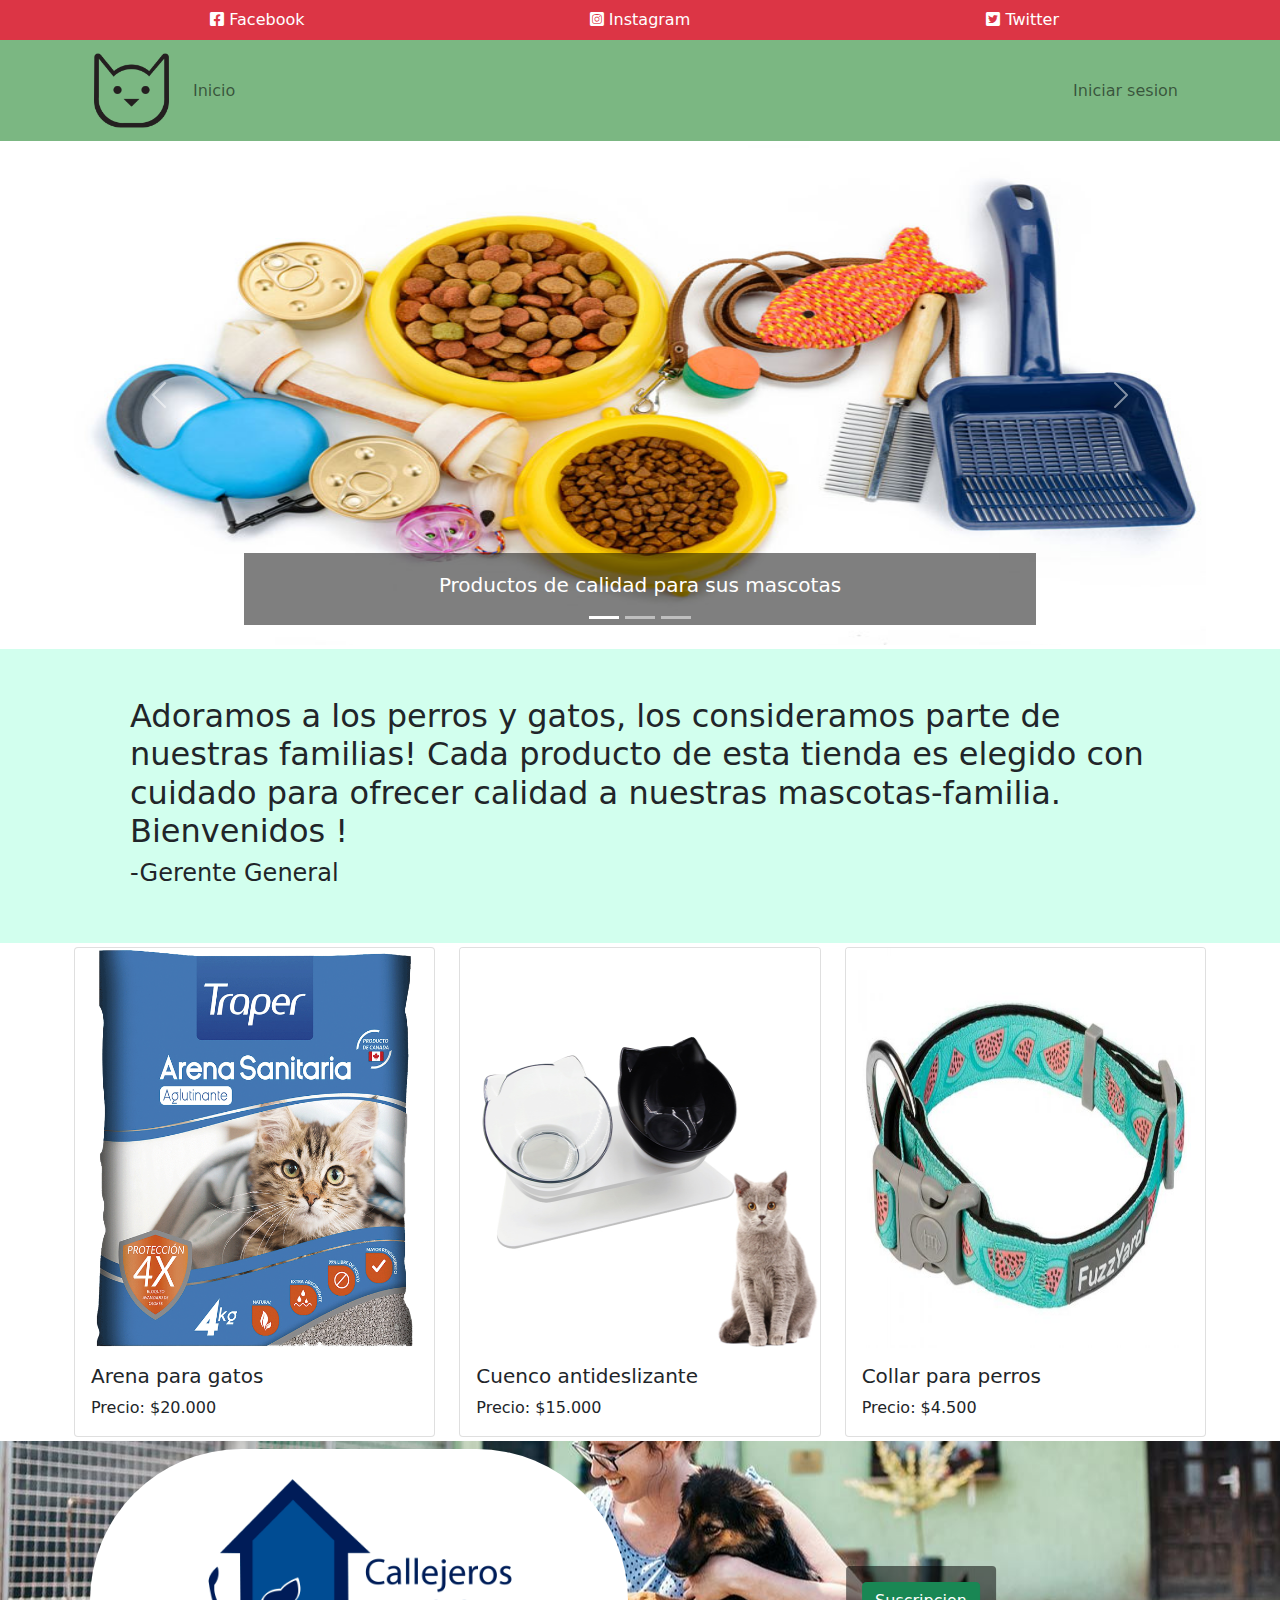
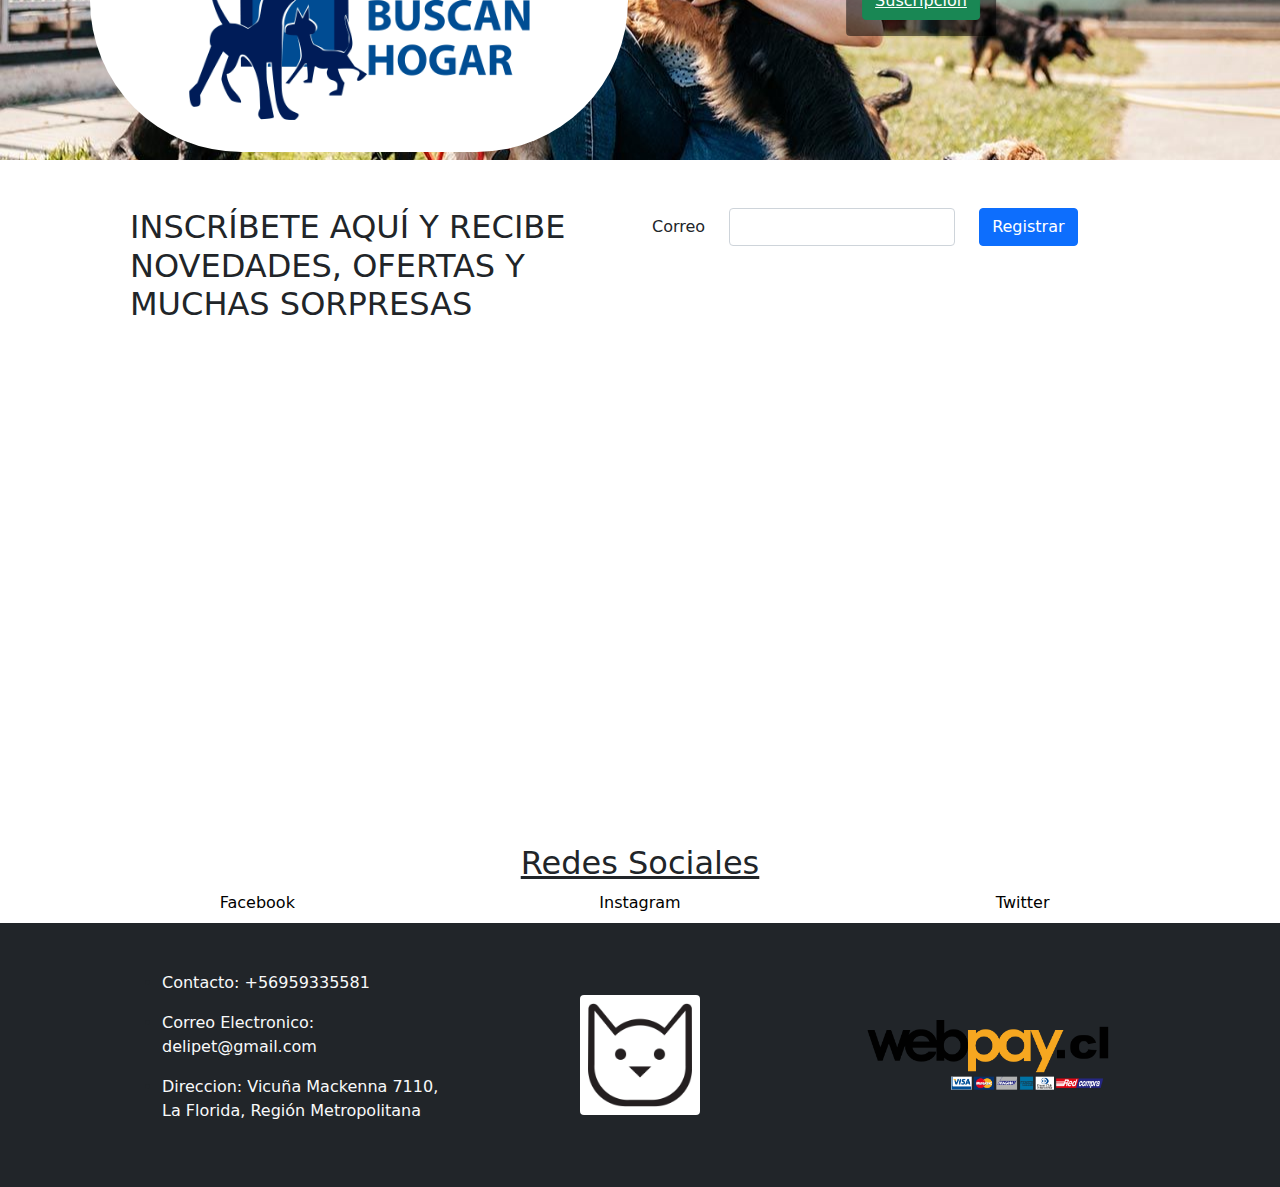
<file: index.html>
<!DOCTYPE html>
<html lang="en">
<head>
    <meta charset="UTF-8">
    <meta http-equiv="X-UA-Compatible" content="IE=edge">
    <meta name="viewport" content="width=device-width, initial-scale=1.0">
    <title>DeliPet</title>
    <link rel="icon" href="img/2324212_animals_cats_friendly_kitty_pets_icon.png">
    <link rel="stylesheet" href="css/bootstrap.min.css">
    <link rel="stylesheet" href="css/style.css">
    <link rel="stylesheet" href="fontawesome-free-6.1.1-web/css/all.css">
</head>
<body>
  <header class="bg-danger">
    <div class="container p-2">
        <div class="row">
        <div class="col text-center "><a href="#" class="social-color"><i class="fa-brands fa-facebook-square"></i> Facebook</a></div>
        <div class="col text-center"><a href="#" class="social-color"><i class="fa-brands fa-instagram-square"></i> Instagram</a></div>
        <div class="col text-center"><a href="#" class="social-color"><i class="fa-brands fa-twitter-square"></i> Twitter</a></div>
        </div>
    </div>    
</header>

<div class="navcolor">
  <div class="container">
    <nav class="navbar navbar-expand-lg navbar-light">
      <div class="container-fluid">
          <a href="index.html" class="navbar-brand"><img src="img/2324212_animals_cats_friendly_kitty_pets_icon.png" alt="" width="75px"></a>
          <button type="button" class="navbar-toggler" data-bs-toggle="collapse" data-bs-target="#navbarCollapse">
              <span class="navbar-toggler-icon"></span>
          </button>
          <div class="collapse navbar-collapse" id="navbarCollapse">
              <div class="navbar-nav">
                  <a href="inicio.html" class="nav-item nav-link" >Inicio</a>
                  
              </div>
              <div class="navbar-nav ms-auto">
                <a class="nav-link" href="#" data-bs-toggle="modal" data-bs-target="#myModal">Iniciar sesion</a>
              </div>
          </div>
      </div>
  </nav>
  </div>
</div> 

<div>
  <!--Carrusel-->
 <div class="bg-white">
  <div class="container p-1">
    <div id="carouselExampleCaptions" class="carousel slide" data-bs-ride="carousel">
      <div class="carousel-indicators">
        <button type="button" data-bs-target="#carouselExampleCaptions" data-bs-slide-to="0" class="active" aria-current="true" aria-label="Slide 1"></button>
        <button type="button" data-bs-target="#carouselExampleCaptions" data-bs-slide-to="1" aria-label="Slide 2"></button>
        <button type="button" data-bs-target="#carouselExampleCaptions" data-bs-slide-to="2" aria-label="Slide 3"></button>
      </div>
      <div class="carousel-inner">
        <div class="carousel-item active">
          <img src="img/accesorios3.jpg" class="d-block w-100" style="height: 500px;" alt="...">
          <div class="carousel-caption d-none d-md-block bgdark">
            <h5>Productos de calidad para sus mascotas</h5>
          </div>
        </div>
        <div class="carousel-item">
          <img src="img/accesorios1.jpg" class="d-block w-100" style="height: 500px;" alt="...">
          <div class="carousel-caption d-none d-md-block bgdark">
            <h5>Lo mejor para su amigo peludo</h5>
          </div>
        </div>
        <div class="carousel-item">
          <img src="img/accesorios2.jpg" class="d-block w-100" style="height: 500px;" alt="...">
          <div class="carousel-caption d-none d-md-block bgdark">
            <h5>Todos los productos directo a su hogar</h5>
          </div>
        </div>
      </div>
      <button class="carousel-control-prev" type="button" data-bs-target="#carouselExampleCaptions" data-bs-slide="prev">
        <span class="carousel-control-prev-icon" aria-hidden="true"></span>
        <span class="visually-hidden">Previous</span>
      </button>
      <button class="carousel-control-next" type="button" data-bs-target="#carouselExampleCaptions" data-bs-slide="next">
        <span class="carousel-control-next-icon" aria-hidden="true"></span>
        <span class="visually-hidden">Next</span>
      </button>
    </div>
  </div>
 </div>
  <!--Eslogan-->
  <div class="color-green">
    <div class="container">
      <div class="eslogan p-5">
        <h2 class="text-dark">Adoramos a los perros y gatos, los consideramos parte de nuestras familias! Cada producto de esta tienda es elegido con cuidado para ofrecer calidad a nuestras mascotas-familia. Bienvenidos !</h2>
        <h4 class="text-dark">-Gerente General</h4>
      </div>
    </div>
  </div>
  <!--Ultimos Productos-->
<div>
  <div class="bg-white">
    <div class="container p-1">
      <div class="row">
        <div class="col">
          <div class="card">
            <img src="img/Arena-para-gato-Traper-4-kg-1-26321765.png" class="card-img-top" style="height: 400px;" alt="Fissure in Sandstone"/>
            <div class="card-body">
              <h5 class="card-title">Arena para gatos</h5>
              <p class="card-text">Precio: $20.000</p>
            </div>
          </div>
        </div>
        <div class="col">
          <div class="card">
            <img src="img/Lindos-antideslizante-gato-cuencos-de-doble-tazones_storage-93529.jpg" class="card-img-top" style="height: 400px;" alt="Fissure in Sandstone"/>
            <div class="card-body">
              <h5 class="card-title">Cuenco antideslizante</h5>
              <p class="card-text">Precio: $15.000</p>
            </div>
          </div>
        </div>
        <div class="col">
          <div class="card">
            <img src="img/collar para perros.jpg" class="card-img-top" style="height: 400px;" alt="Fissure in Sandstone"/>
            <div class="card-body">
              <h5 class="card-title">Collar para perros</h5>
              <p class="card-text">Precio: $4.500</p>
            </div>
          </div>
        </div>
      </div>
    </div>
  </div>
</div>

<!--Fundacion-->
<div class="bgfundacion">
  <div class="container">
    <div class="row p-2">
      <div class="col">
        <img src="img/buscarhogar.png" class="w-100 rounded-pill" alt="">
      </div>
      <div class="col position-relative">
        <div class="position-absolute top-50 start-50 translate-middle rounded fundaciontext p-3">
          <button class="btn btn-success"><a href="fundacion.html" style="color: white;">Suscripcion</a></button>
        </div>
      </div>
    </div>
  </div>
</div>

<!--Suscripcion-->
<div>
  <div class="container">
    <div class="row p-5">
      <div class="col">
        <h2>INSCRÍBETE AQUÍ Y RECIBE NOVEDADES, OFERTAS Y MUCHAS SORPRESAS</h2>
      </div>
      <div class="col">
        <div class="row align-items-center">
          <div class="col-auto">
            <label for="inputSuscripcion" class="col-form-label">Correo</label>
          </div>
          <div class="col-auto">
            <input type="email" id="inputSuscripcion" class="form-control">
          </div>
          <div class="col-auto">
            <button class="btn btn-primary">Registrar</button>
          </div>
        </div>
      </div>
    </div>
  </div>
</div>

  <div>
    <iframe src="https://www.google.com/maps/embed?pb=!1m18!1m12!1m3!1d3326.3216204198193!2d-70.60248678420048!3d-33.519022708422156!2m3!1f0!2f0!3f0!3m2!1i1024!2i768!4f13.1!3m3!1m2!1s0x9662d06757799979%3A0x913dd02e5daeb4b7!2sMallplaza%20Vespucio!5e0!3m2!1ses-419!2scl!4v1648961991704!5m2!1ses-419!2scl" class="w-100" height="450" style="border:0;" allowfullscreen="" loading="lazy" referrerpolicy="no-referrer-when-downgrade"></iframe>
  </div>

<div>
  <div class="container p-2">
    <h2 class="text-center text-decoration-underline">Redes Sociales</h2>
    <div class="row">
      <div class="col text-center"><a href="#" class="social-color2">Facebook</a></div>
      <div class="col text-center"><a href="#" class="social-color2">Instagram</a></div>
      <div class="col text-center"><a href="#" class="social-color2">Twitter</a></div>
    </div>
  </div>
</div>

</div>





<!-- Modal inicio de sesion -->
<div class="modal" id="myModal">
  <div class="modal-dialog">
    <div class="modal-content">

      <!-- Modal Header -->
      <div class="modal-header">
        <h4 class="modal-title">Iniciar sesion</h4>
        <button type="button" class="btn-close" data-bs-dismiss="modal"></button>
      </div>

      <!-- Modal body -->
      <div class="modal-body">
        <div style="text-align: center;">
            <form action="inicioSexionIni.html" method="GET">
            <div class="form-group"> <!--Form-group llama al estilo de bootstrap-->
                <label for="txtUser">Usuario</label>
                <input type="text" class="form-control" id="txtUser" name="txtUser" placeholder="Ej:Tobias uwu">
                <!--Form-control para aplicar el estilo-->
            </div>
            <div class="form-group">
                <label for="txtPass">Contraseña</label>
                <input type="password" class="form-control" id="txtPass" name="txtPass" placeholder="Ej: 12345">
            </div>


            <input type="submit" id="btnEnviar" name="btnEnviar" class="btn btn-success">
            <input type="reset" id="btnLimpiar" name="btnLimpiar" class="btn btn-danger">
        </form>
        </div>
    </div>

      <!-- Modal footer -->
      <div class="modal-footer">
        <button type="button" class="btn btn-primary" >
          <a class="nav-link" href="formularioCrearCuenta.html"  style="color: white;">Crear cuenta</a>
        </button>
      </div>

    </div>
  </div>
</div>

<!-- Modal arena para gatos -->
<div class="modal" id="ModalArenaGato">
  <div class="modal-dialog">
    <div class="modal-content">

      <!-- Modal Header -->
      <div class="modal-header">
        <h4 class="modal-title">Arena para gatos</h4>
        <button type="button" class="btn-close" data-bs-dismiss="modal"></button>
      </div>

      <!-- Modal body -->
      <div class="modal-body">
        <div style="text-align: center;">
            <form action="inicio.html" method="GET">
            <div class="container">
              <div class="row">
                <div class="col-sm-2">
                  <img src="img/Arena-para-gato-Traper-4-kg-1-26321765.png" width="150px" alt="">
                </div>
                <div class="col-sm-10">
                  <h2>Precio</h2>
                  $6990
                  <div class="form-group" style="margin-left: 70px;">
                  <label for="txtCantidad">Cantidad</label>
                  <input type="number" class="form-control" id="txtCantidad" name="txtCantidad" placeholder="Ej:10">
                  </div>
                </div>
              </div>
            </div>
            <div style="margin-left: 70px;">
            <input type="submit" id="btnEnviar" name="btnEnviar" class="btn btn-success">
            <input type="reset" id="btnLimpiar" name="btnLimpiar" class="btn btn-danger">
            </div>
        </form>
        </div>
    </div>
    </div>
  </div>
</div>
<!-- Modal Cuenco antideslizante -->
<div class="modal" id="ModalCuenco">
  <div class="modal-dialog">
    <div class="modal-content">

      <!-- Modal Header -->
      <div class="modal-header">
        <h4 class="modal-title">Cuenco antideslizante</h4>
        <button type="button" class="btn-close" data-bs-dismiss="modal"></button>
      </div>

      <!-- Modal body -->
      <div class="modal-body">
        <div style="text-align: center;">
            <form action="inicio.html" method="GET">
            <div class="container">
              <div class="row">
                <div class="col-sm-2">
                  <img src="img/Lindos-antideslizante-gato-cuencos-de-doble-tazones_storage-93529.jpg" width="140px" alt="">
                </div>
                <div class="col-sm-10">
                  <h2>Precio</h2>
                  $12000
                  <div class="form-group" style="margin-left: 70px;">
                  <label for="txtCantidad">Cantidad</label>
                  <input type="number" class="form-control" id="txtCantidad" name="txtCantidad" placeholder="Ej:10">
                  </div>
                </div>
              </div>
            </div>
            <div style="margin-left: 70px;">
            <input type="submit" id="btnEnviar" name="btnEnviar" class="btn btn-success">
            <input type="reset" id="btnLimpiar" name="btnLimpiar" class="btn btn-danger">
            </div>
        </form>
        </div>
    </div>
    </div>
  </div>
</div>
<!-- Modal collar para perros -->
<div class="modal" id="ModalCollar">
  <div class="modal-dialog">
    <div class="modal-content">

      <!-- Modal Header -->
      <div class="modal-header">
        <h4 class="modal-title">Collar para perros</h4>
        <button type="button" class="btn-close" data-bs-dismiss="modal"></button>
      </div>

      <!-- Modal body -->
      <div class="modal-body">
        <div style="text-align: center;">
            <form action="inicio.html" method="GET">
            <div class="container">
              <div class="row">
                <div class="col-sm-2">
                  <img src="img/collar para perros.jpg" width="140px" alt="">
                </div>
                <div class="col-sm-10">
                  <h2>Precio</h2>
                  $9000
                  <div class="form-group" style="margin-left: 70px;">
                  <label for="txtCantidad">Cantidad</label>
                  <input type="number" class="form-control" id="txtCantidad" name="txtCantidad" placeholder="Ej:10">
                  </div>
                </div>
              </div>
            </div>
            <div style="margin-left: 70px;">
            <input type="submit" id="btnEnviar" name="btnEnviar" class="btn btn-success">
            <input type="reset" id="btnLimpiar" name="btnLimpiar" class="btn btn-danger">
            </div>
        </form>
        </div>
    </div>
    </div>
  </div>
</div>
<!-- Modal comida para perros -->
<div class="modal" id="ModalComidaPerros">
  <div class="modal-dialog">
    <div class="modal-content">

      <!-- Modal Header -->
      <div class="modal-header">
        <h4 class="modal-title">Comida para perros</h4>
        <button type="button" class="btn-close" data-bs-dismiss="modal"></button>
      </div>

      <!-- Modal body -->
      <div class="modal-body">
        <div style="text-align: center;">
            <form action="inicio.html" method="GET">
            <div class="container">
              <div class="row">
                <div class="col-sm-2">
                  <img src="img/comida para perros.jpg" width="140px" alt="">
                </div>
                <div class="col-sm-10">
                  <h2>Precio</h2>
                  $6000
                  <div class="form-group" style="margin-left: 70px;">
                  <label for="txtCantidad">Cantidad</label>
                  <input type="number" class="form-control" id="txtCantidad" name="txtCantidad" placeholder="Ej:10">
                  </div>
                </div>
              </div>
            </div>
            <div style="margin-left: 70px;">
            <input type="submit" id="btnEnviar" name="btnEnviar" class="btn btn-success">
            <input type="reset" id="btnLimpiar" name="btnLimpiar" class="btn btn-danger">
            </div>
        </form>
        </div>
    </div>
    </div>
  </div>
</div>
<!-- Modal comida para hamsters -->
<div class="modal" id="ModalComidaHamsters">
  <div class="modal-dialog">
    <div class="modal-content">

      <!-- Modal Header -->
      <div class="modal-header">
        <h4 class="modal-title">Comida para hamnsters</h4>
        <button type="button" class="btn-close" data-bs-dismiss="modal"></button>
      </div>

      <!-- Modal body -->
      <div class="modal-body">
        <div style="text-align: center;">
            <form action="inicio.html" method="GET">
            <div class="container">
              <div class="row">
                <div class="col-sm-2">
                  <img src="img/comida para hamsters.jpg" width="140px" alt="">
                </div>
                <div class="col-sm-10">
                  <h2>Precio</h2>
                  $13000
                  <div class="form-group" style="margin-left: 70px;">
                  <label for="txtCantidad">Cantidad</label>
                  <input type="number" class="form-control" id="txtCantidad" name="txtCantidad" placeholder="Ej:10">
                  </div>
                </div>
              </div>
            </div>
            <div style="margin-left: 70px;">
            <input type="submit" id="btnEnviar" name="btnEnviar" class="btn btn-success">
            <input type="reset" id="btnLimpiar" name="btnLimpiar" class="btn btn-danger">
            </div>
        </form>
        </div>
    </div>
    </div>
  </div>
</div>
<!-- Modal comida para hamsters -->
<div class="modal" id="ModalJaulaHamsters">
  <div class="modal-dialog">
    <div class="modal-content">

      <!-- Modal Header -->
      <div class="modal-header">
        <h4 class="modal-title">Comida para hamnsters</h4>
        <button type="button" class="btn-close" data-bs-dismiss="modal"></button>
      </div>

      <!-- Modal body -->
      <div class="modal-body">
        <div style="text-align: center;">
            <form action="inicio.html" method="GET">
            <div class="container">
              <div class="row">
                <div class="col-sm-2">
                  <img src="img/jaula para hamster.jpg" width="140px" alt="">
                </div>
                <div class="col-sm-10">
                  <h2>Precio</h2>
                  $24000
                  <div class="form-group" style="margin-left: 70px;">
                  <label for="txtCantidad">Cantidad</label>
                  <input type="number" class="form-control" id="txtCantidad" name="txtCantidad" placeholder="Ej:10">
                  </div>
                </div>
              </div>
            </div>
            <div style="margin-left: 70px;">
            <input type="submit" id="btnEnviar" name="btnEnviar" class="btn btn-success">
            <input type="reset" id="btnLimpiar" name="btnLimpiar" class="btn btn-danger">
            </div>
        </form>
        </div>
    </div>
    </div>
  </div>
</div>

<footer>
  <div class="bg-dark">
    <div class="container">
      <div class="row p-5">
        <div class="col">
          <ul>
            <li><p class="text-light">Contacto: +56959335581</p></li>
            <li><p class="text-light">Correo Electronico: delipet@gmail.com</p></li>
            <li><p class="text-light">Direccion: Vicuña Mackenna 7110, La Florida, Región Metropolitana</p></li>
          </ul>
        </div>
        <div class="col position-relative">
          <img src="img/2324212_animals_cats_friendly_kitty_pets_icon.png" class="bg-white p-2 rounded position-absolute top-50 start-50 translate-middle" height="120px">
        </div>
        <div class="col position-relative">
          <img src="img/webpay.png" class="rounded position-absolute top-50 start-50 translate-middle" height="70px">
        </div>
      </div>
    </div>
  </div>
</footer>
      

    <script src="js/bootstrap.bundle.min.js"></script>
</body>
</html>
</file>
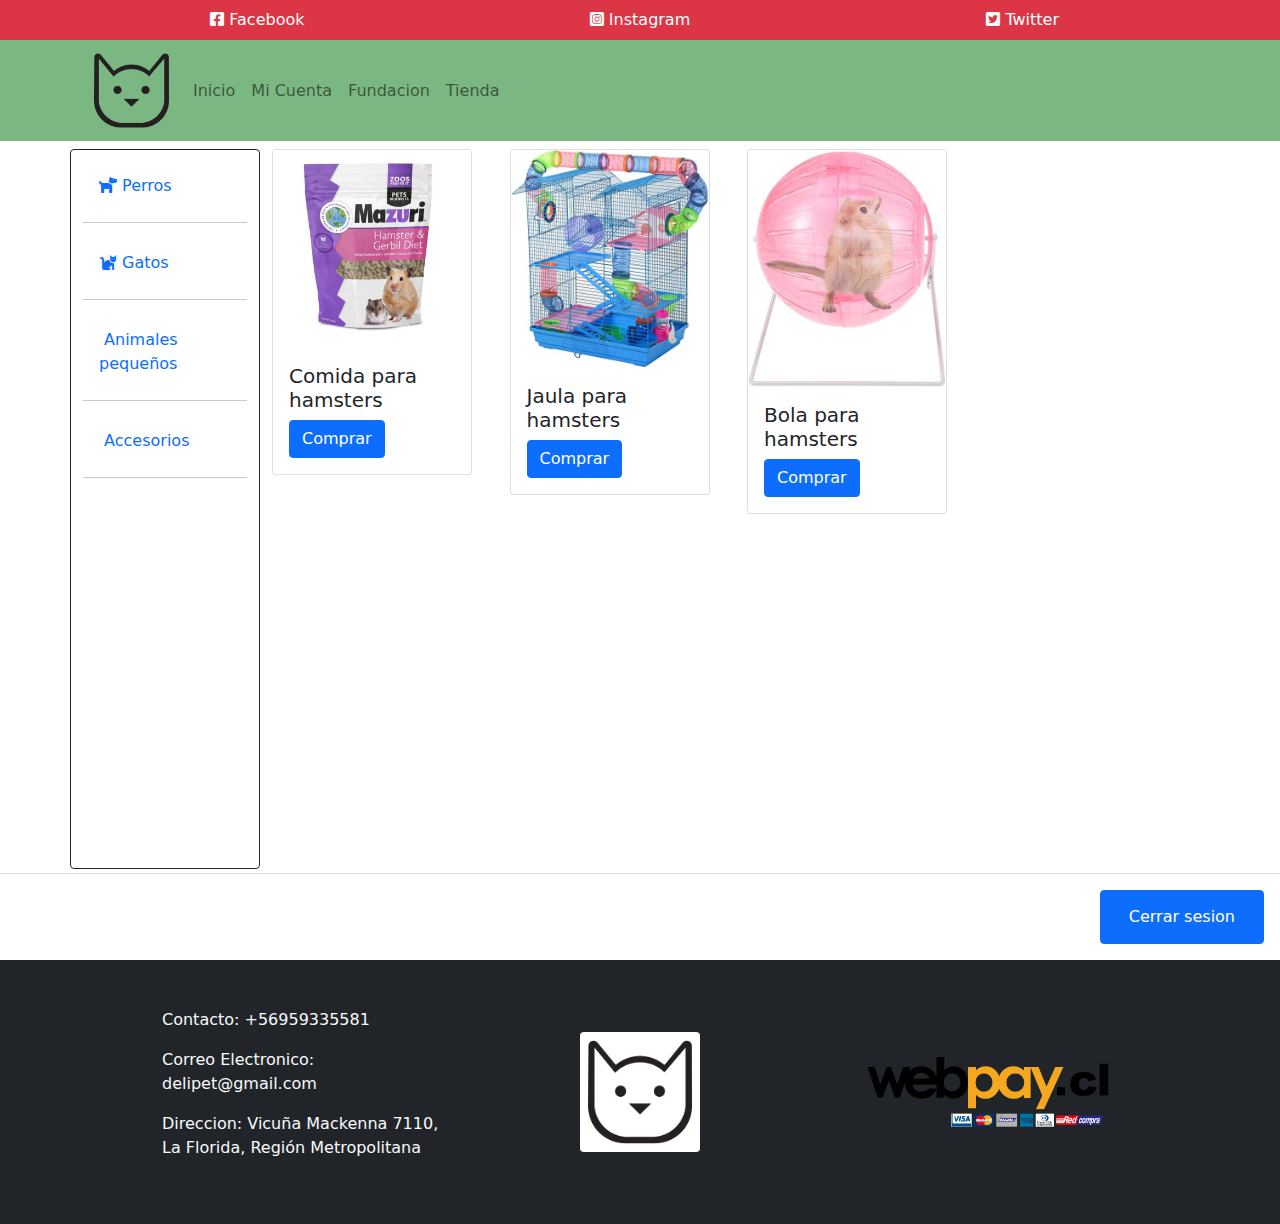
<file: animalespequeños.html>
<!DOCTYPE html>
<html lang="en">
<head>
    <meta charset="UTF-8">
    <meta http-equiv="X-UA-Compatible" content="IE=edge">
    <meta name="viewport" content="width=device-width, initial-scale=1.0">
    <title>DeliPet</title>
    <link rel="icon" href="img/2324212_animals_cats_friendly_kitty_pets_icon.png">
    <link rel="stylesheet" href="css/bootstrap.min.css">
    <link rel="stylesheet" href="css/style.css">
    <link rel="stylesheet" href="fontawesome-free-6.1.1-web/css/all.css">
</head>
<body>
  <body>
    <header class="bg-danger">
      <div class="container p-2">
          <div class="row">
          <div class="col text-center "><a href="#" class="social-color"><i class="fa-brands fa-facebook-square"></i> Facebook</a></div>
          <div class="col text-center"><a href="#" class="social-color"><i class="fa-brands fa-instagram-square"></i> Instagram</a></div>
          <div class="col text-center"><a href="#" class="social-color"><i class="fa-brands fa-twitter-square"></i> Twitter</a></div>
          </div>
      </div>    
  </header>
  
  <div class="navcolor">
    <div class="container">
      <nav class="navbar navbar-expand-lg navbar-light">
        <div class="container-fluid">
            <a href="index.html" class="navbar-brand"><img src="img/2324212_animals_cats_friendly_kitty_pets_icon.png" alt="" width="75px"></a>
            <button type="button" class="navbar-toggler" data-bs-toggle="collapse" data-bs-target="#navbarCollapse">
                <span class="navbar-toggler-icon"></span>
            </button>
            <div class="collapse navbar-collapse" id="navbarCollapse">
                <div class="navbar-nav">
                    <a href="index.html" class="nav-item nav-link" >Inicio</a>
                    <a href="cuenta.html" class="nav-item nav-link">Mi Cuenta</a>
                    <a href="fundacion.html" class="nav-item nav-link">Fundacion</a>
                    <a href="tienda.html" class="nav-item nav-link">Tienda</a>
                </div>
                
            </div>
        </div>
    </nav>
    </div>
  </div> 
</div>
      <div class="container mt-2">
          <div class="row">
              <div class="col-sm-2 bg-white border border-dark rounded mb-1" style="min-height: 80vh;">
                <ul class="nav nav-pills flex-column mt-3">
                    <li class="nav-item activo rounded">
                        <a class="nav-link" href="perros.html"><i class="fa-solid fa-dog"></i> Perros</a>
                        <hr>
                    </li>
                    <li class="nav-item mt-1">
                        <a class="nav-link" href="gatos.html"><i class="fa-solid fa-cat"></i></i> Gatos</a>
                        <hr>
                    </li>
                    <li class="nav-item mt-1">
                        <a class="nav-link" href="animalespequeños.html"><i class="fa-solid fa-bird"></i></i> Animales pequeños</a>
                    <hr>
                      </li>
                    <li class="nav-item mt-1">
                        <a class="nav-link" href="#"><i class="fa-solid fa-ear-muffs"></i> Accesorios</a>
                        <hr>
                      </li>
                </ul>
              </div>
              <div class="col-sm-10">
                <div class="row">
                    <div class="col-sm-3">
                        <div class="card" style="width:200px">
                            <img class="card-img-top" src="img/comida para hamsters.jpg" alt="Card image">
                            <div class="card-body">
                                <h5 class="card-title">Comida para hamsters</h5>
                                <a class="btn btn-primary" href="#" data-bs-toggle="modal" data-bs-target="#ModalComidaHamsters">Comprar</a>
                            </div>
                        </div>
                    </div>
                    <div class="col-sm-3">
                        <div class="card" style="width:200px">
                            <img class="card-img-top" src="img/jaula para hamster.jpg" alt="Card image">
                            <div class="card-body">
                                <h5 class="card-title">Jaula para hamsters</h5>
                                <a class="btn btn-primary" href="#" data-bs-toggle="modal" data-bs-target="#ModalJaulaHamsters">Comprar</a>
                            </div>
                        </div>
                    </div>
                    <div class="col-sm-3">
                        <div class="card" style="width:200px">
                            <img class="card-img-top" src="img/bolahamster.jpg" alt="Card image">
                            <div class="card-body">
                                <h5 class="card-title">Bola para hamsters</h5>
                                <a class="btn btn-primary" href="#" data-bs-toggle="modal" data-bs-target="#ModalBolaHamsters">Comprar</a>
                            </div>
                        </div>
                    </div>
              </div>
              
              </div>
          </div>
          </div>
      </div>

<!-- Modal inicio de sesion -->
<div class="modal" id="myModal">
  <div class="modal-dialog">
    <div class="modal-content">

      <!-- Modal Header -->
      <div class="modal-header">
        <h4 class="modal-title">Iniciar sesion</h4>
        <button type="button" class="btn-close" data-bs-dismiss="modal"></button>
      </div>

      <!-- Modal body -->
      <div class="modal-body">
        <div style="text-align: center;">
            <form action="inicio.html" method="GET">
            <div class="form-group"> <!--Form-group llama al estilo de bootstrap-->
                <label for="txtUser">Usuario</label>
                <input type="text" class="form-control" id="txtUser" name="txtUser" placeholder="Ej:Tobias uwu">
                <!--Form-control para aplicar el estilo-->
            </div>
            <div class="form-group">
                <label for="txtPass">Contraseña</label>
                <input type="password" class="form-control" id="txtPass" name="txtPass" placeholder="Ej: 12345">
            </div>


            <input type="submit" id="btnEnviar" name="btnEnviar" class="btn btn-success">
            <input type="reset" id="btnLimpiar" name="btnLimpiar" class="btn btn-danger">
        </form>
        </div>
    </div>

      <!-- Modal footer -->
      <div class="modal-footer">
        <button type="button" class="btn btn-primary" >
          <a class="nav-link" href="formularioCrearCuenta.html"  style="color: white;">Crear cuenta</a>
        </button>
      </div>

    </div>
  </div>
</div>

<!-- Modal Bola -->
<div class="modal" id="ModalBolaHamsters">
  <div class="modal-dialog">
    <div class="modal-content">

      <!-- Modal Header -->
      <div class="modal-header">
        <h4 class="modal-title">Bola para hamsters</h4>
        <button type="button" class="btn-close" data-bs-dismiss="modal"></button>
      </div>

      <!-- Modal body -->
      <div class="modal-body">
        <div style="text-align: center;">
            <form action="animalespequeños.html" method="GET">
            <div class="container">
              <div class="row">
                <div class="col-sm-2">
                  <img src="img/bolahamster.jpg" width="150px" alt="">
                </div>
                <div class="col-sm-10">
                  <h2>Precio</h2>
                  $6990
                  <div class="form-group" style="margin-left: 70px;">
                  <label for="txtCantidad">Cantidad</label>
                  <input type="number" min="1" class="form-control" id="txtCantidad" name="txtCantidad" placeholder="Ej:10">
                  </div>
                </div>
              </div>
            </div>
            <div style="margin-left: 70px;">
            <input type="submit" id="btnEnviar" name="btnEnviar" class="btn btn-success">
            <input type="reset" id="btnLimpiar" name="btnLimpiar" class="btn btn-danger">
            </div>
        </form>
        </div>
    </div>
    </div>
  </div>
</div>

<!-- Modal comida para hamsters -->
<div class="modal" id="ModalComidaHamsters">
  <div class="modal-dialog">
    <div class="modal-content">

      <!-- Modal Header -->
      <div class="modal-header">
        <h4 class="modal-title">Comida para hamnsters</h4>
        <button type="button" class="btn-close" data-bs-dismiss="modal"></button>
      </div>

      <!-- Modal body -->
      <div class="modal-body">
        <div style="text-align: center;">
            <form action="animalespequeños.html" method="GET">
            <div class="container">
              <div class="row">
                <div class="col-sm-2">
                  <img src="img/comida para hamsters.jpg" width="140px" alt="">
                </div>
                <div class="col-sm-10">
                  <h2>Precio</h2>
                  $13000
                  <div class="form-group" style="margin-left: 70px;">
                  <label for="txtCantidad">Cantidad</label>
                  <input type="number" min="1" class="form-control" id="txtCantidad" name="txtCantidad" placeholder="Ej:10">
                  </div>
                </div>
              </div>
            </div>
            <div style="margin-left: 70px;">
            <input type="submit" id="btnEnviar" name="btnEnviar" class="btn btn-success">
            <input type="reset" id="btnLimpiar" name="btnLimpiar" class="btn btn-danger">
            </div>
        </form>
        </div>
    </div>
    </div>
  </div>
</div>
<!-- Modal comida para hamsters -->
<div class="modal" id="ModalJaulaHamsters">
  <div class="modal-dialog">
    <div class="modal-content">

      <!-- Modal Header -->
      <div class="modal-header">
        <h4 class="modal-title">Comida para hamnsters</h4>
        <button type="button" class="btn-close" data-bs-dismiss="modal"></button>
      </div>

      <!-- Modal body -->
      <div class="modal-body">
        <div style="text-align: center;">
            <form action="animalespequeños.html" method="GET">
            <div class="container">
              <div class="row">
                <div class="col-sm-2">
                  <img src="img/jaula para hamster.jpg" width="140px" alt="">
                </div>
                <div class="col-sm-10">
                  <h2>Precio</h2>
                  $24000
                  <div class="form-group" style="margin-left: 70px;">
                  <label for="txtCantidad">Cantidad</label>
                  <input type="number" min="1" class="form-control" id="txtCantidad" name="txtCantidad" placeholder="Ej:10">
                  </div>
                </div>
              </div>
            </div>
            <div style="margin-left: 70px;">
            <input type="submit" id="btnEnviar" name="btnEnviar" class="btn btn-success">
            <input type="reset" id="btnLimpiar" name="btnLimpiar" class="btn btn-danger">
            </div>
        </form>
        </div>
    </div>
    </div>
  </div>
</div>
<!-- Modal footer -->
<div class="modal-footer">
  <button type="button" class="btn btn-primary" >
    <a class="nav-link" href="inicio.html"  style="color: white;">Cerrar sesion</a>
  </button>
</div>
<footer>
  <div class="bg-dark">
    <div class="container">
      <div class="row p-5">
        <div class="col">
          <ul>
            <li><p class="text-light">Contacto: +56959335581</p></li>
            <li><p class="text-light">Correo Electronico: delipet@gmail.com</p></li>
            <li><p class="text-light">Direccion: Vicuña Mackenna 7110, La Florida, Región Metropolitana</p></li>
          </ul>
        </div>
        <div class="col position-relative">
          <img src="img/2324212_animals_cats_friendly_kitty_pets_icon.png" class="bg-white p-2 rounded position-absolute top-50 start-50 translate-middle" height="120px">
        </div>
        <div class="col position-relative">
          <img src="img/webpay.png" class="rounded position-absolute top-50 start-50 translate-middle" height="70px">
        </div>
      </div>
    </div>
  </div>
</footer>


</div>
</div>
</div>
<script src="js/bootstrap.bundle.min.js"></script>

</body>
</html>
</file>
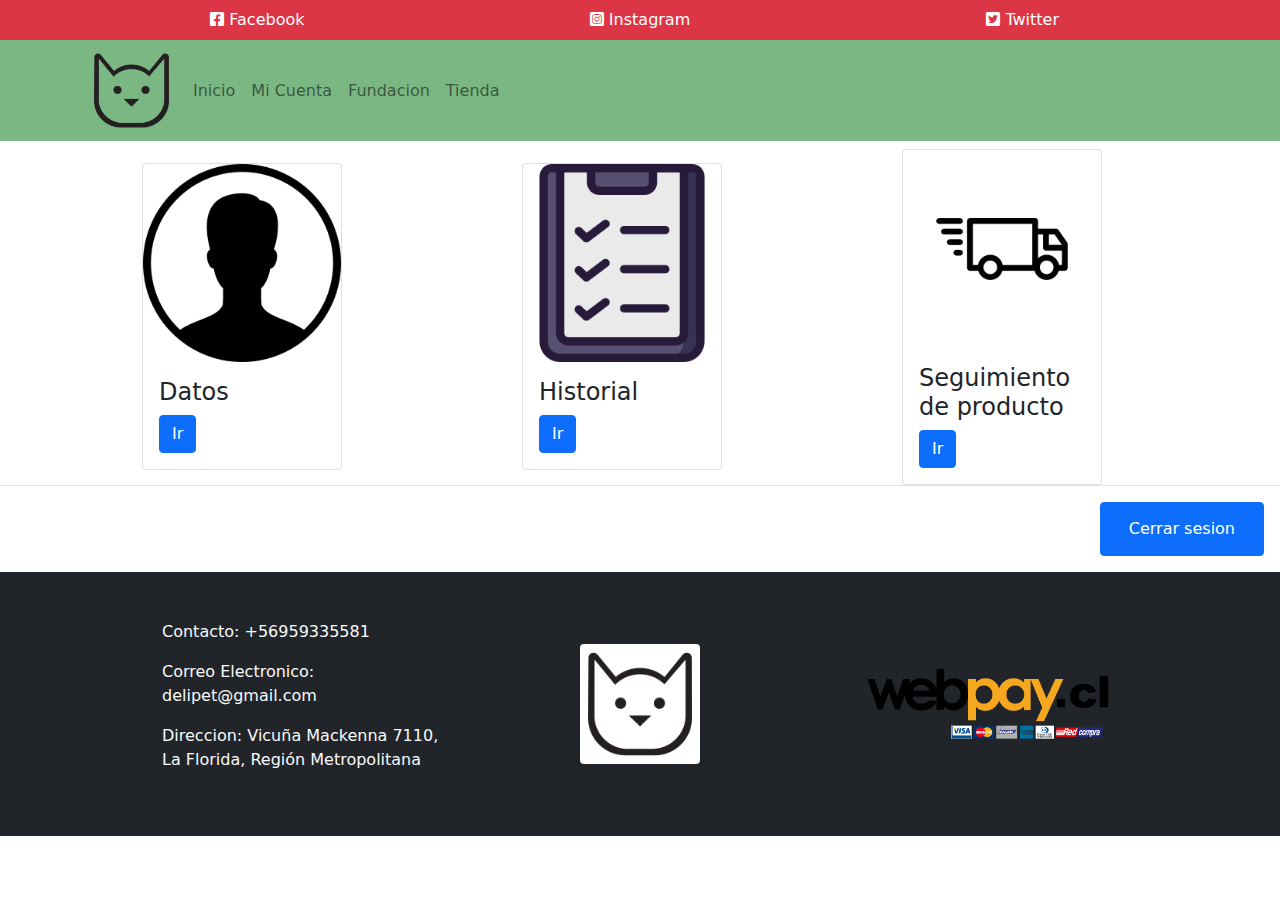
<file: cuenta.html>
<!DOCTYPE html>
<html lang="en">
<head>
    <meta charset="UTF-8">
    <meta http-equiv="X-UA-Compatible" content="IE=edge">
    <meta name="viewport" content="width=device-width, initial-scale=1.0">
    <title>Tu cuenta</title>
    <link rel="icon" href="img/2324212_animals_cats_friendly_kitty_pets_icon.png">
    <link rel="stylesheet" href="css/bootstrap.min.css">
    <link rel="stylesheet" href="css/style.css">
    <link rel="stylesheet" href="fontawesome-free-6.1.1-web/css/all.css">
</head>
<body>

  <header class="bg-danger">
    <div class="container p-2">
        <div class="row">
        <div class="col text-center "><a href="#" class="social-color"><i class="fa-brands fa-facebook-square"></i> Facebook</a></div>
        <div class="col text-center"><a href="#" class="social-color"><i class="fa-brands fa-instagram-square"></i> Instagram</a></div>
        <div class="col text-center"><a href="#" class="social-color"><i class="fa-brands fa-twitter-square"></i> Twitter</a></div>
        </div>
    </div>    
</header>


  <div class="navcolor">
    <div class="container">
      <nav class="navbar navbar-expand-lg navbar-light">
        <div class="container-fluid">
            <a href="index.html" class="navbar-brand"><img src="img/2324212_animals_cats_friendly_kitty_pets_icon.png" alt="" width="75px"></a>
            <button type="button" class="navbar-toggler" data-bs-toggle="collapse" data-bs-target="#navbarCollapse">
                <span class="navbar-toggler-icon"></span>
            </button>
            <div class="collapse navbar-collapse" id="navbarCollapse">
                <div class="navbar-nav">
                    <a href="index.html" class="nav-item nav-link" >Inicio</a>
                    <a href="cuenta.html" class="nav-item nav-link">Mi Cuenta</a>
                    <a href="fundacion.html" class="nav-item nav-link">Fundacion</a>
                    <a href="tienda.html" class="nav-item nav-link">Tienda</a>
                </div>
               
            </div>
        </div>
    </nav>
    </div>
  </div> 

      <div class="container mt-2">
        <div class="row"> 
            <div class="col-sm-12" style="margin-left: 60px;">
                <div class="row" style="align-items: center;">
                    <div class="col-sm-4">
                        <div class="card" style="width:200px">
                            <img class="card-img-top" src="img/172626_user_male_icon (1).png" alt="Card image">
                            <div class="card-body">
                                <h4 class="card-title">Datos</h4>
                                <a href="datos.html" class="btn btn-primary">Ir</a>
                            </div>
                        </div>
                    </div>
                    <div class="col-sm-4">
                        <div class="card" style="width:200px">
                            <img class="card-img-top" src="img/6673747_care_doctor_health_healthcare_history_icon (1).png" alt="Card image">
                            <div class="card-body">
                                <h4 class="card-title">Historial</h4>
                                <a href="historia.html" class="btn btn-primary">Ir</a>
                            </div>
                        </div>
                    </div>
                    <div class="col-sm-4">
                        <div class="card" style="width:200px">
                            <img class="card-img-top" src="img/4544854_business_comerce_delivery_shop_truck_icon.png" alt="Card image">
                            <div class="card-body">
                                <h4 class="card-title">Seguimiento de producto</h4>
                                <a href="seguimiento.html" class="btn btn-primary">Ir</a>
                            </div>
                        </div>
                    </div>
                </div>
            </div>
        </div>
    </div>
    


      <!-- Modal footer -->
      <div class="modal-footer">
        <button type="button" class="btn btn-primary" >
          <a class="nav-link" href="index.html"  style="color: white;">Cerrar sesion</a>
        </button>
      </div>

    </div>
  </div>
</div>

<footer>
  <div class="bg-dark">
    <div class="container">
      <div class="row p-5">
        <div class="col">
          <ul>
            <li><p class="text-light">Contacto: +56959335581</p></li>
            <li><p class="text-light">Correo Electronico: delipet@gmail.com</p></li>
            <li><p class="text-light">Direccion: Vicuña Mackenna 7110, La Florida, Región Metropolitana</p></li>
          </ul>
        </div>
        <div class="col position-relative">
          <img src="img/2324212_animals_cats_friendly_kitty_pets_icon.png" class="bg-white p-2 rounded position-absolute top-50 start-50 translate-middle" height="120px">
        </div>
        <div class="col position-relative">
          <img src="img/webpay.png" class="rounded position-absolute top-50 start-50 translate-middle" height="70px">
        </div>
      </div>
    </div>
  </div>
</footer>

    <script src="js/bootstrap.bundle.min.js"></script>
</body>
</html>
</file>
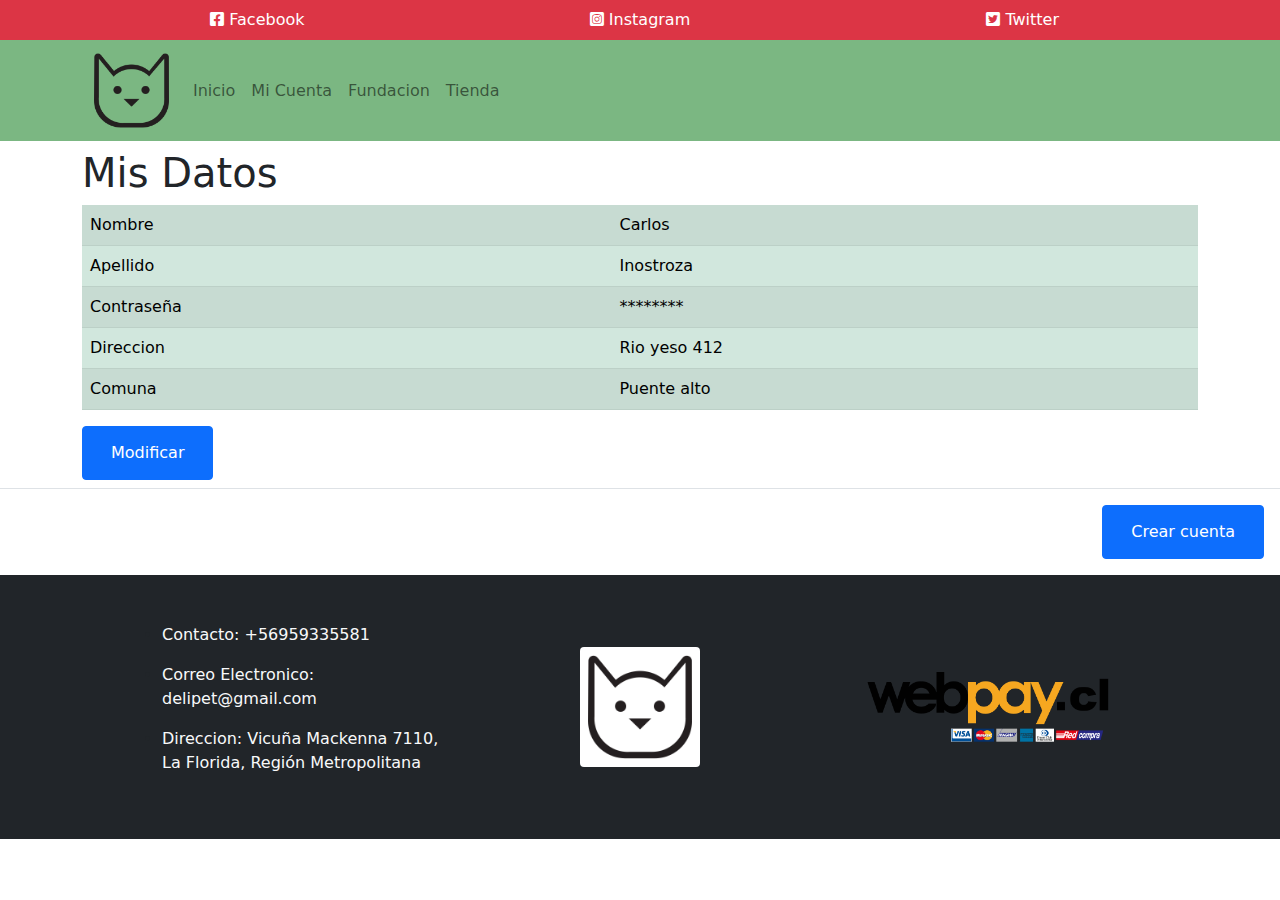
<file: datos.html>
<!DOCTYPE html>
<html lang="en">
<head>
    <meta charset="UTF-8">
    <meta http-equiv="X-UA-Compatible" content="IE=edge">
    <meta name="viewport" content="width=device-width, initial-scale=1.0">
    <title>Datos</title>
    <link rel="icon" href="img/2324212_animals_cats_friendly_kitty_pets_icon.png">
    <link rel="stylesheet" href="css/bootstrap.min.css">
    <link rel="stylesheet" href="css/style.css">
    <link rel="stylesheet" href="fontawesome-free-6.1.1-web/css/all.css">
</head>
<body>

    
  <header class="bg-danger">
    <div class="container p-2">
        <div class="row">
        <div class="col text-center "><a href="#" class="social-color"><i class="fa-brands fa-facebook-square"></i> Facebook</a></div>
        <div class="col text-center"><a href="#" class="social-color"><i class="fa-brands fa-instagram-square"></i> Instagram</a></div>
        <div class="col text-center"><a href="#" class="social-color"><i class="fa-brands fa-twitter-square"></i> Twitter</a></div>
        </div>
    </div>    
</header>

<div class="navcolor">
  <div class="container">
    <nav class="navbar navbar-expand-lg navbar-light">
      <div class="container-fluid">
          <a href="index.html" class="navbar-brand"><img src="img/2324212_animals_cats_friendly_kitty_pets_icon.png" alt="" width="75px"></a>
          <button type="button" class="navbar-toggler" data-bs-toggle="collapse" data-bs-target="#navbarCollapse">
              <span class="navbar-toggler-icon"></span>
          </button>
          <div class="collapse navbar-collapse" id="navbarCollapse">
              <div class="navbar-nav">
                  <a href="index.html" class="nav-item nav-link" >Inicio</a>
                  <a href="cuenta.html" class="nav-item nav-link">Mi Cuenta</a>
                  <a href="https://fundacionjulieta.cl/" class="nav-item nav-link">Fundacion</a>
                  <a href="tienda.html" class="nav-item nav-link">Tienda</a>
              </div>
            
          </div>
      </div>
  </nav>
  </div>
</div>

<div class="container mt-2 mb-2">
  <h1>Mis Datos</h1>
  <table class="table table-success table-striped">
  
    <tbody>
      <tr>
        <td>Nombre</td>
        <td>Carlos</td>
        
      </tr>
      <tr>
        <td>Apellido</td>
        <td>Inostroza</td>
        
      </tr>
      <tr>
        <td>Contraseña</td>
        <td>********</td>
        
      </tr>
      <tr>
        <td>Direccion</td>
        <td>Rio yeso 412</td>
      </tr>
      <tr>
        <td>Comuna</td>
        <td>Puente alto</td>
      </tr>
    </tbody>
  
  </table>
  <button type="button" class="btn btn-primary" >
    <a class="nav-link" href="formularioCrearCuenta.html"  style="color: white;">Modificar</a>
  </button>
</div>



      <!-- Modal footer -->
      <div class="modal-footer">
        <button type="button" class="btn btn-primary" >
          <a class="nav-link" href="formularioCrearCuenta.html"  style="color: white;">Crear cuenta</a>
        </button>
      </div>

    </div>
  </div>
</div>

<!-- Modal arena para gatos -->
<div class="modal" id="ModalArenaGato">
  <div class="modal-dialog">
    <div class="modal-content">

      <!-- Modal Header -->
      <div class="modal-header">
        <h4 class="modal-title">Arena para gatos</h4>
        <button type="button" class="btn-close" data-bs-dismiss="modal"></button>
      </div>

      <!-- Modal body -->
      <div class="modal-body">
        <div style="text-align: center;">
            <form action="inicio.html" method="GET">
            <div class="container">
              <div class="row">
                <div class="col-sm-2">
                  <img src="img/Arena-para-gato-Traper-4-kg-1-26321765.png" width="150px" alt="">
                </div>
                <div class="col-sm-10">
                  <h2>Precio</h2>
                  $6990
                  <div class="form-group" style="margin-left: 70px;">
                  <label for="txtCantidad">Cantidad</label>
                  <input type="number" class="form-control" id="txtCantidad" name="txtCantidad" placeholder="Ej:10">
                  </div>
                </div>
              </div>
            </div>
            <div style="margin-left: 70px;">
            <input type="submit" id="btnEnviar" name="btnEnviar" class="btn btn-success">
            <input type="reset" id="btnLimpiar" name="btnLimpiar" class="btn btn-danger">
            </div>
        </form>
        </div>
    </div>
    </div>
  </div>
</div>
<!-- Modal Cuenco antideslizante -->
<div class="modal" id="ModalCuenco">
  <div class="modal-dialog">
    <div class="modal-content">

      <!-- Modal Header -->
      <div class="modal-header">
        <h4 class="modal-title">Cuenco antideslizante</h4>
        <button type="button" class="btn-close" data-bs-dismiss="modal"></button>
      </div>

      <!-- Modal body -->
      <div class="modal-body">
        <div style="text-align: center;">
            <form action="inicio.html" method="GET">
            <div class="container">
              <div class="row">
                <div class="col-sm-2">
                  <img src="img/Lindos-antideslizante-gato-cuencos-de-doble-tazones_storage-93529.jpg" width="140px" alt="">
                </div>
                <div class="col-sm-10">
                  <h2>Precio</h2>
                  $12000
                  <div class="form-group" style="margin-left: 70px;">
                  <label for="txtCantidad">Cantidad</label>
                  <input type="number" class="form-control" id="txtCantidad" name="txtCantidad" placeholder="Ej:10">
                  </div>
                </div>
              </div>
            </div>
            <div style="margin-left: 70px;">
            <input type="submit" id="btnEnviar" name="btnEnviar" class="btn btn-success">
            <input type="reset" id="btnLimpiar" name="btnLimpiar" class="btn btn-danger">
            </div>
        </form>
        </div>
    </div>
    </div>
  </div>
</div>
<!-- Modal collar para perros -->
<div class="modal" id="ModalCollar">
  <div class="modal-dialog">
    <div class="modal-content">

      <!-- Modal Header -->
      <div class="modal-header">
        <h4 class="modal-title">Collar para perros</h4>
        <button type="button" class="btn-close" data-bs-dismiss="modal"></button>
      </div>

      <!-- Modal body -->
      <div class="modal-body">
        <div style="text-align: center;">
            <form action="inicio.html" method="GET">
            <div class="container">
              <div class="row">
                <div class="col-sm-2">
                  <img src="img/collar para perros.jpg" width="140px" alt="">
                </div>
                <div class="col-sm-10">
                  <h2>Precio</h2>
                  $9000
                  <div class="form-group" style="margin-left: 70px;">
                  <label for="txtCantidad">Cantidad</label>
                  <input type="number" class="form-control" id="txtCantidad" name="txtCantidad" placeholder="Ej:10">
                  </div>
                </div>
              </div>
            </div>
            <div style="margin-left: 70px;">
            <input type="submit" id="btnEnviar" name="btnEnviar" class="btn btn-success">
            <input type="reset" id="btnLimpiar" name="btnLimpiar" class="btn btn-danger">
            </div>
        </form>
        </div>
    </div>
    </div>
  </div>
</div>
<!-- Modal comida para perros -->
<div class="modal" id="ModalComidaPerros">
  <div class="modal-dialog">
    <div class="modal-content">

      <!-- Modal Header -->
      <div class="modal-header">
        <h4 class="modal-title">Comida para perros</h4>
        <button type="button" class="btn-close" data-bs-dismiss="modal"></button>
      </div>

      <!-- Modal body -->
      <div class="modal-body">
        <div style="text-align: center;">
            <form action="inicio.html" method="GET">
            <div class="container">
              <div class="row">
                <div class="col-sm-2">
                  <img src="img/comida para perros.jpg" width="140px" alt="">
                </div>
                <div class="col-sm-10">
                  <h2>Precio</h2>
                  $6000
                  <div class="form-group" style="margin-left: 70px;">
                  <label for="txtCantidad">Cantidad</label>
                  <input type="number" class="form-control" id="txtCantidad" name="txtCantidad" placeholder="Ej:10">
                  </div>
                </div>
              </div>
            </div>
            <div style="margin-left: 70px;">
            <input type="submit" id="btnEnviar" name="btnEnviar" class="btn btn-success">
            <input type="reset" id="btnLimpiar" name="btnLimpiar" class="btn btn-danger">
            </div>
        </form>
        </div>
    </div>
    </div>
  </div>
</div>
<!-- Modal comida para hamsters -->
<div class="modal" id="ModalComidaHamsters">
  <div class="modal-dialog">
    <div class="modal-content">

      <!-- Modal Header -->
      <div class="modal-header">
        <h4 class="modal-title">Comida para hamnsters</h4>
        <button type="button" class="btn-close" data-bs-dismiss="modal"></button>
      </div>

      <!-- Modal body -->
      <div class="modal-body">
        <div style="text-align: center;">
            <form action="inicio.html" method="GET">
            <div class="container">
              <div class="row">
                <div class="col-sm-2">
                  <img src="img/comida para hamsters.jpg" width="140px" alt="">
                </div>
                <div class="col-sm-10">
                  <h2>Precio</h2>
                  $13000
                  <div class="form-group" style="margin-left: 70px;">
                  <label for="txtCantidad">Cantidad</label>
                  <input type="number" class="form-control" id="txtCantidad" name="txtCantidad" placeholder="Ej:10">
                  </div>
                </div>
              </div>
            </div>
            <div style="margin-left: 70px;">
            <input type="submit" id="btnEnviar" name="btnEnviar" class="btn btn-success">
            <input type="reset" id="btnLimpiar" name="btnLimpiar" class="btn btn-danger">
            </div>
        </form>
        </div>
    </div>
    </div>
  </div>
</div>
<!-- Modal comida para hamsters -->
<div class="modal" id="ModalJaulaHamsters">
  <div class="modal-dialog">
    <div class="modal-content">

      <!-- Modal Header -->
      <div class="modal-header">
        <h4 class="modal-title">Comida para hamnsters</h4>
        <button type="button" class="btn-close" data-bs-dismiss="modal"></button>
      </div>

      <!-- Modal body -->
      <div class="modal-body">
        <div style="text-align: center;">
            <form action="inicio.html" method="GET">
            <div class="container">
              <div class="row">
                <div class="col-sm-2">
                  <img src="img/jaula para hamster.jpg" width="140px" alt="">
                </div>
                <div class="col-sm-10">
                  <h2>Precio</h2>
                  $24000
                  <div class="form-group" style="margin-left: 70px;">
                  <label for="txtCantidad">Cantidad</label>
                  <input type="number" class="form-control" id="txtCantidad" name="txtCantidad" placeholder="Ej:10">
                  </div>
                </div>
              </div>
            </div>
            <div style="margin-left: 70px;">
            <input type="submit" id="btnEnviar" name="btnEnviar" class="btn btn-success">
            <input type="reset" id="btnLimpiar" name="btnLimpiar" class="btn btn-danger">
            </div>
        </form>
        </div>
    </div>
    </div>
  </div>
</div>

<footer>
  <div class="bg-dark">
    <div class="container">
      <div class="row p-5">
        <div class="col">
          <ul>
            <li><p class="text-light">Contacto: +56959335581</p></li>
            <li><p class="text-light">Correo Electronico: delipet@gmail.com</p></li>
            <li><p class="text-light">Direccion: Vicuña Mackenna 7110, La Florida, Región Metropolitana</p></li>
          </ul>
        </div>
        <div class="col position-relative">
          <img src="img/2324212_animals_cats_friendly_kitty_pets_icon.png" class="bg-white p-2 rounded position-absolute top-50 start-50 translate-middle" height="120px">
        </div>
        <div class="col position-relative">
          <img src="img/webpay.png" class="rounded position-absolute top-50 start-50 translate-middle" height="70px">
        </div>
      </div>
    </div>
  </div>
</footer>
    <script src="js/bootstrap.bundle.min.js"></script>
</body>
</html>
</file>
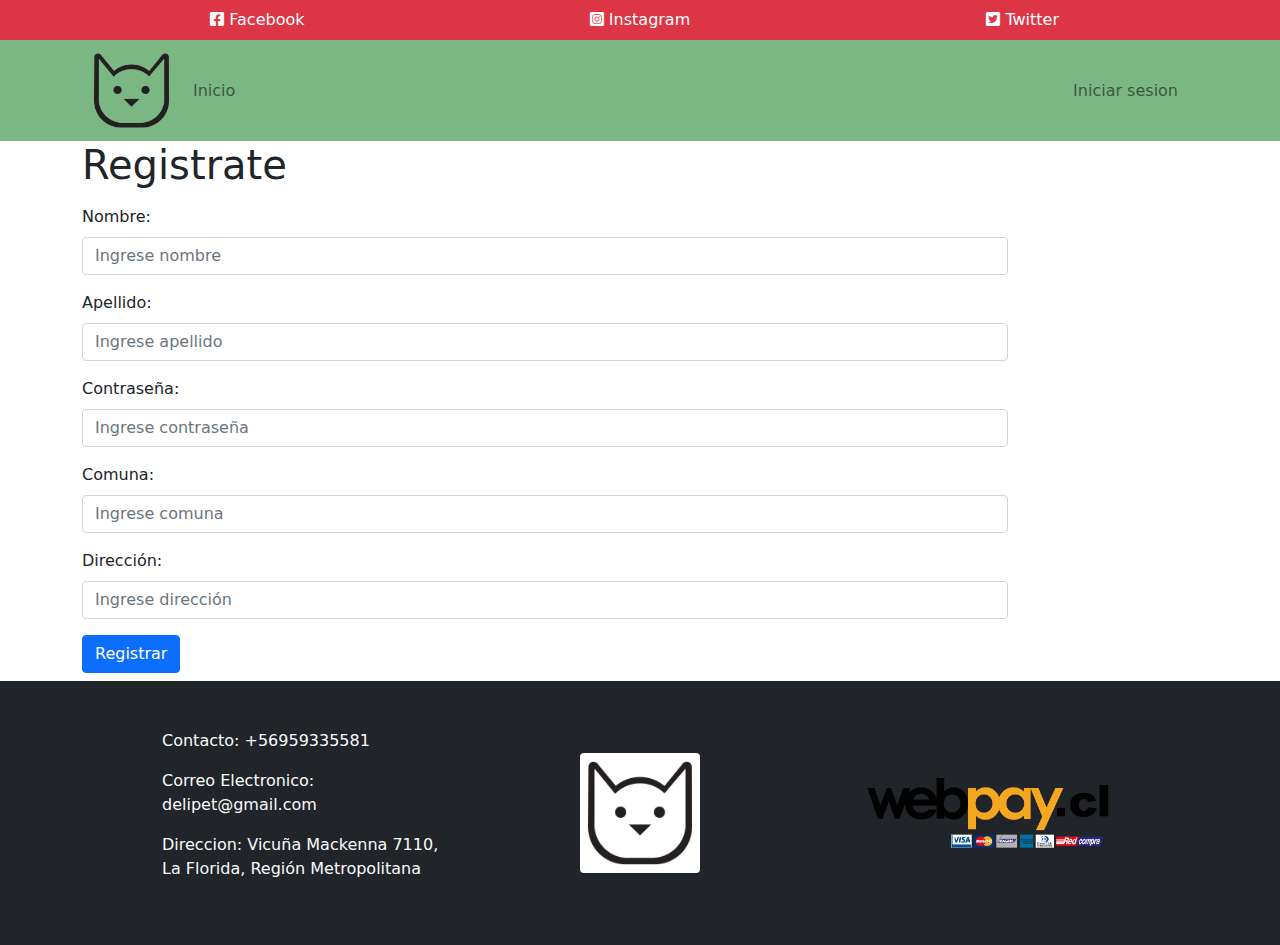
<file: formularioCrearCuenta.html>
<!DOCTYPE html>
<html lang="en">
<head>
    <meta charset="UTF-8">
    <meta http-equiv="X-UA-Compatible" content="IE=edge">
    <meta name="viewport" content="width=device-width, initial-scale=1.0">
    <title>Crear cuenta</title>
    <link rel="icon" href="img/2324212_animals_cats_friendly_kitty_pets_icon.png">
    <link rel="stylesheet" href="css/bootstrap.min.css">
    <link rel="stylesheet" href="css/style.css">
    <link rel="stylesheet" href="fontawesome-free-6.1.1-web/css/all.css">
</head>
<body>

  
  <header class="bg-danger">
    <div class="container p-2">
        <div class="row">
        <div class="col text-center "><a href="#" class="social-color"><i class="fa-brands fa-facebook-square"></i> Facebook</a></div>
        <div class="col text-center"><a href="#" class="social-color"><i class="fa-brands fa-instagram-square"></i> Instagram</a></div>
        <div class="col text-center"><a href="#" class="social-color"><i class="fa-brands fa-twitter-square"></i> Twitter</a></div>
        </div>
    </div>    
</header>

<div class="navcolor">
  <div class="container">
    <nav class="navbar navbar-expand-lg navbar-light">
      <div class="container-fluid">
          <a href="index.html" class="navbar-brand"><img src="img/2324212_animals_cats_friendly_kitty_pets_icon.png" alt="" width="75px"></a>
          <button type="button" class="navbar-toggler" data-bs-toggle="collapse" data-bs-target="#navbarCollapse">
              <span class="navbar-toggler-icon"></span>
          </button>
          <div class="collapse navbar-collapse" id="navbarCollapse">
              <div class="navbar-nav">
                  <a href="index.html" class="nav-item nav-link" >Inicio</a>
              </div>
              <div class="navbar-nav ms-auto">
                <a class="nav-link" href="#" data-bs-toggle="modal" data-bs-target="#myModal">Iniciar sesion</a>
              </div>
          </div>
      </div>
  </nav>
  </div>
</div> 

<div class="container mb-2">
    <div class="row">
        <div class="col-sm-10">
          <h1>Registrate</h1>
          <form action="cuenta.html">
              <div class="mb-3 mt-3">
                <label for="txtNombre" class="form-label">Nombre:</label>
                <input type="text" class="form-control" id="txtNombre" placeholder="Ingrese nombre" name="txtNombre">
              </div>
              <div class="mb-3">
                <label for="txtApellido" class="form-label">Apellido:</label>
                <input type="text" class="form-control" id="txtApellido" placeholder="Ingrese apellido" name="txtApellido">
              </div>
              <div class="mb-3">
                  <label for="txtContraseña" class="form-label">Contraseña:</label>
                  <input type="password" class="form-control" id="txtContraseña" placeholder="Ingrese contraseña " name="txtContraseña">
                </div>
                <div class="mb-3">
                  <label for="txtComuna" class="form-label">Comuna:</label>
                  <input type="text" class="form-control" id="txtComuna" placeholder="Ingrese comuna" name="txtComuna">
                </div>
                <div class="mb-3">
                  <label for="txtDireccion" class="form-label">Dirección:</label>
                  <input type="text" class="form-control" id="txtDireccion" placeholder="Ingrese dirección" name="txtDireccion">
                </div>
              <button type="submit" class="btn btn-primary">Registrar</button>
            </form>
            
        </div>
    </div>
</div>


<!-- Modal inicio de sesion -->
<div class="modal" id="myModal">
  <div class="modal-dialog">
    <div class="modal-content">

      <!-- Modal Header -->
      <div class="modal-header">
        <h4 class="modal-title">Iniciar sesion</h4>
        <button type="button" class="btn-close" data-bs-dismiss="modal"></button>
      </div>

      <!-- Modal body -->
      <div class="modal-body">
        <div style="text-align: center;">
            <form action="inicio.html" method="GET">
            <div class="form-group"> <!--Form-group llama al estilo de bootstrap-->
                <label for="txtUser">Usuario</label>
                <input type="text" class="form-control" id="txtUser" name="txtUser" placeholder="Ej:Tobias uwu">
                <!--Form-control para aplicar el estilo-->
            </div>
            <div class="form-group">
                <label for="txtPass">Contraseña</label>
                <input type="password" class="form-control" id="txtPass" name="txtPass" placeholder="Ej: 12345">
            </div>


            <input type="submit" id="btnEnviar" name="btnEnviar" class="btn btn-success">
            <input type="reset" id="btnLimpiar" name="btnLimpiar" class="btn btn-danger">
        </form>
        </div>
    </div>

      <!-- Modal footer -->
      <div class="modal-footer">
        <button type="button" class="btn btn-primary" >
          <a class="nav-link" href="formularioCrearCuenta.html"  style="color: white;">Crear cuenta</a>
        </button>
      </div>

    </div>
  </div>
</div>


<footer>
  <div class="bg-dark">
    <div class="container">
      <div class="row p-5">
        <div class="col">
          <ul>
            <li><p class="text-light">Contacto: +56959335581</p></li>
            <li><p class="text-light">Correo Electronico: delipet@gmail.com</p></li>
            <li><p class="text-light">Direccion: Vicuña Mackenna 7110, La Florida, Región Metropolitana</p></li>
          </ul>
        </div>
        <div class="col position-relative">
          <img src="img/2324212_animals_cats_friendly_kitty_pets_icon.png" class="bg-white p-2 rounded position-absolute top-50 start-50 translate-middle" height="120px">
        </div>
        <div class="col position-relative">
          <img src="img/webpay.png" class="rounded position-absolute top-50 start-50 translate-middle" height="70px">
        </div>
      </div>
    </div>
  </div>
</footer>
    <script src="js/bootstrap.bundle.min.js"></script>
</body>
</html>
</file>
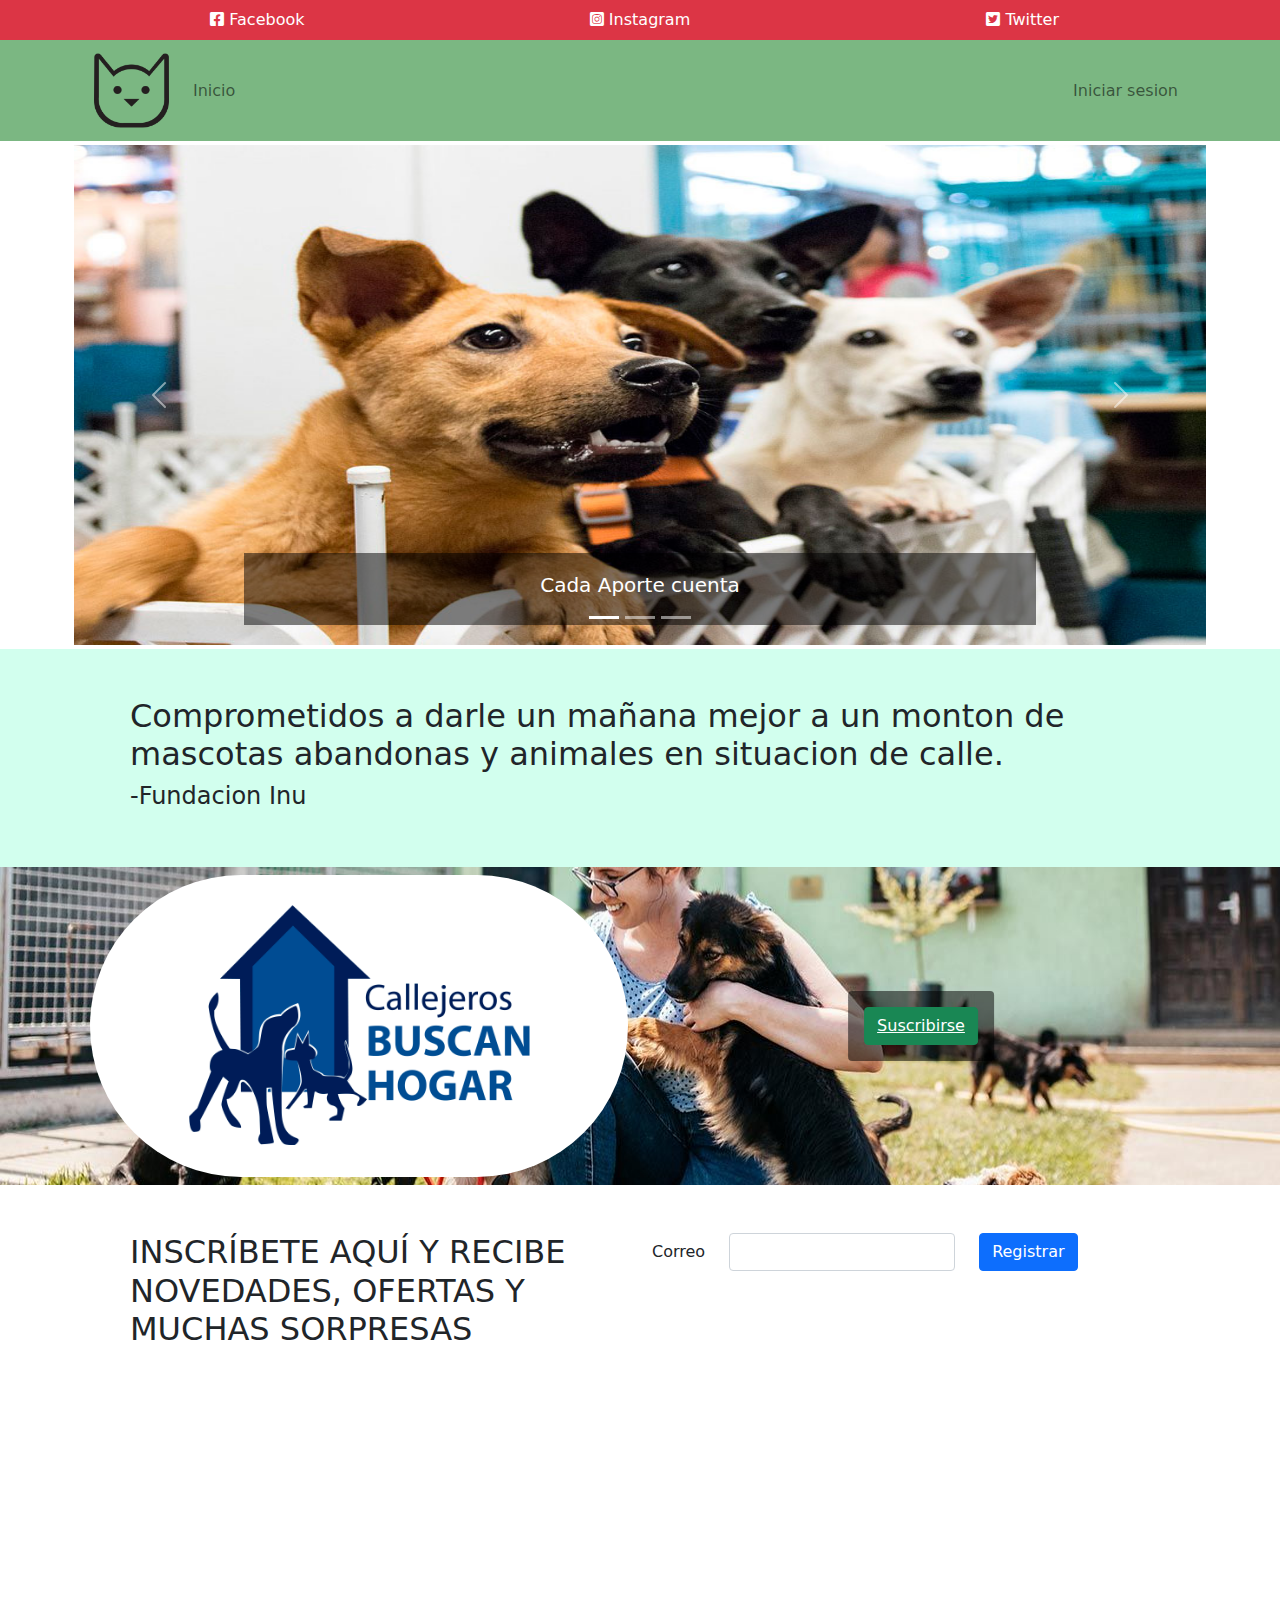
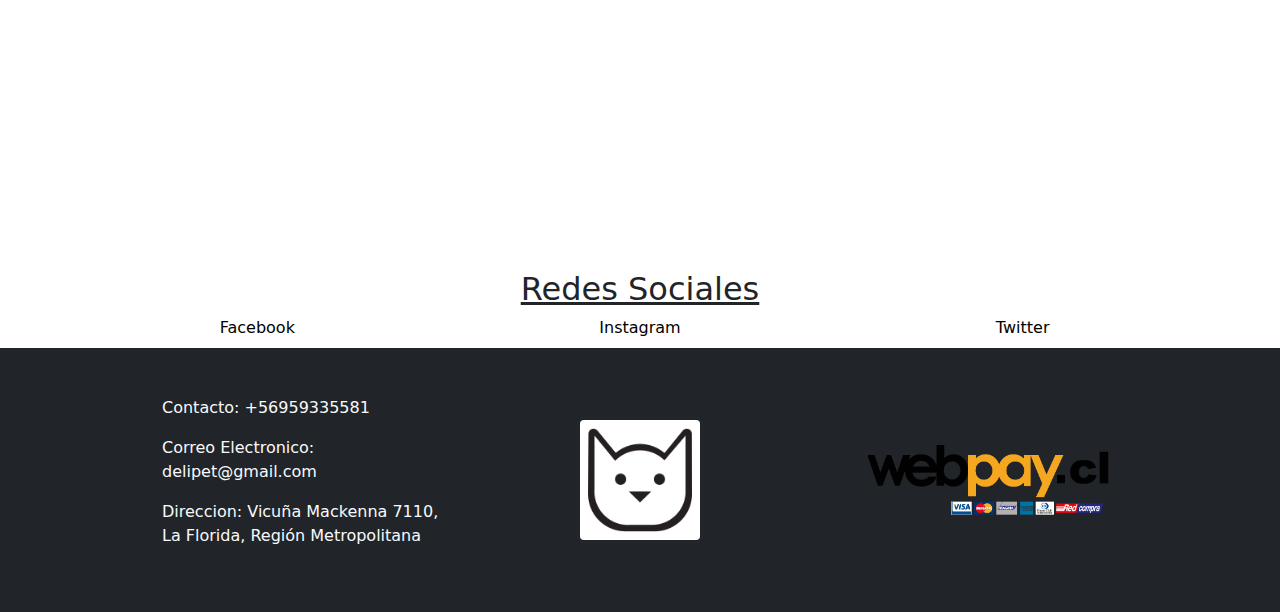
<file: fundacion.html>
<!DOCTYPE html>
<html lang="en">
<head>
    <meta charset="UTF-8">
    <meta http-equiv="X-UA-Compatible" content="IE=edge">
    <meta name="viewport" content="width=device-width, initial-scale=1.0">
    <title>DeliPet</title>
    <link rel="icon" href="img/2324212_animals_cats_friendly_kitty_pets_icon.png">
    <link rel="stylesheet" href="css/bootstrap.min.css">
    <link rel="stylesheet" href="css/style.css">
    <link rel="stylesheet" href="fontawesome-free-6.1.1-web/css/all.css">
</head>
<body>
  <header class="bg-danger">
    <div class="container p-2">
        <div class="row">
        <div class="col text-center "><a href="#" class="social-color"><i class="fa-brands fa-facebook-square"></i> Facebook</a></div>
        <div class="col text-center"><a href="#" class="social-color"><i class="fa-brands fa-instagram-square"></i> Instagram</a></div>
        <div class="col text-center"><a href="#" class="social-color"><i class="fa-brands fa-twitter-square"></i> Twitter</a></div>
        </div>
    </div>    
</header>

<div class="navcolor">
  <div class="container">
    <nav class="navbar navbar-expand-lg navbar-light">
      <div class="container-fluid">
          <a href="index.html" class="navbar-brand"><img src="img/2324212_animals_cats_friendly_kitty_pets_icon.png" alt="" width="75px"></a>
          <button type="button" class="navbar-toggler" data-bs-toggle="collapse" data-bs-target="#navbarCollapse">
              <span class="navbar-toggler-icon"></span>
          </button>
          <div class="collapse navbar-collapse" id="navbarCollapse">
              <div class="navbar-nav">
                  <a href="index.html" class="nav-item nav-link" >Inicio</a>
                  
              </div>
              <div class="navbar-nav ms-auto">
                <a class="nav-link" href="#" data-bs-toggle="modal" data-bs-target="#myModal">Iniciar sesion</a>
              </div>
          </div>
      </div>
  </nav>
  </div>
</div> 

<div>
  <!--Carrusel-->
 <div class="bg-white">
  <div class="container p-1">
    <div id="carouselExampleCaptions" class="carousel slide" data-bs-ride="carousel">
      <div class="carousel-indicators">
        <button type="button" data-bs-target="#carouselExampleCaptions" data-bs-slide-to="0" class="active" aria-current="true" aria-label="Slide 1"></button>
        <button type="button" data-bs-target="#carouselExampleCaptions" data-bs-slide-to="1" aria-label="Slide 2"></button>
        <button type="button" data-bs-target="#carouselExampleCaptions" data-bs-slide-to="2" aria-label="Slide 3"></button>
      </div>
      <div class="carousel-inner">
        <div class="carousel-item active">
          <img src="img/perros.jpg" class="d-block w-100" style="height: 500px;" alt="...">
          <div class="carousel-caption d-none d-md-block bgdark">
            <h5>Cada Aporte cuenta</h5>
          </div>
        </div>
        <div class="carousel-item">
          <img src="img/purina-que-debes-saber-de-los-perros-en-adopcion.jpg" class="d-block w-100" style="height: 500px;" alt="...">
          <div class="carousel-caption d-none d-md-block bgdark">
            <h5>Ayudanos a darle hogar a estos animalitos</h5>
          </div>
        </div>
        <div class="carousel-item">
          <img src="img/gatito.jpg" class="d-block w-100" style="height: 500px;" alt="...">
          <div class="carousel-caption d-none d-md-block bgdark">
            <h5>Por una mejor vida para estos pequeños amigos</h5>
          </div>
        </div>
      </div>
      <button class="carousel-control-prev" type="button" data-bs-target="#carouselExampleCaptions" data-bs-slide="prev">
        <span class="carousel-control-prev-icon" aria-hidden="true"></span>
        <span class="visually-hidden">Previous</span>
      </button>
      <button class="carousel-control-next" type="button" data-bs-target="#carouselExampleCaptions" data-bs-slide="next">
        <span class="carousel-control-next-icon" aria-hidden="true"></span>
        <span class="visually-hidden">Next</span>
      </button>
    </div>
  </div>
 </div>
  <!--Eslogan-->
  <div class="color-green">
    <div class="container">
      <div class="eslogan p-5">
        <h2 class="text-dark">Comprometidos a darle un mañana mejor a un monton de mascotas abandonas y animales en situacion de calle.</h2>
        <h4 class="text-dark">-Fundacion Inu</h4>
      </div>
    </div>
  </div>
  <!--Ultimos Productos-->


<!--Fundacion-->
<div class="bgfundacion">
  <div class="container">
    <div class="row p-2">
      <div class="col">
        <img src="img/buscarhogar.png" class="w-100 rounded-pill" alt="">
      </div>
      <div class="col position-relative">
        <div class="position-absolute top-50 start-50 translate-middle rounded fundaciontext p-3">
          <button class="btn btn-success"><a href="suscripcion.html" style="color: white;">Suscribirse</a></button>
        </div>
      </div>
    </div>
  </div>
</div>

<!--Suscripcion-->
<div>
  <div class="container">
    <div class="row p-5">
      <div class="col">
        <h2>INSCRÍBETE AQUÍ Y RECIBE NOVEDADES, OFERTAS Y MUCHAS SORPRESAS</h2>
      </div>
      <div class="col">
        <div class="row align-items-center">
          <div class="col-auto">
            <label for="inputSuscripcion" class="col-form-label">Correo</label>
          </div>
          <div class="col-auto">
            <input type="email" id="inputSuscripcion" class="form-control">
          </div>
          <div class="col-auto">
            <button class="btn btn-primary">Registrar</button>
          </div>
        </div>
      </div>
    </div>
  </div>
</div>

  <div>
    <iframe src="https://www.google.com/maps/embed?pb=!1m18!1m12!1m3!1d3326.3216204198193!2d-70.60248678420048!3d-33.519022708422156!2m3!1f0!2f0!3f0!3m2!1i1024!2i768!4f13.1!3m3!1m2!1s0x9662d06757799979%3A0x913dd02e5daeb4b7!2sMallplaza%20Vespucio!5e0!3m2!1ses-419!2scl!4v1648961991704!5m2!1ses-419!2scl" class="w-100" height="450" style="border:0;" allowfullscreen="" loading="lazy" referrerpolicy="no-referrer-when-downgrade"></iframe>
  </div>

<div>
  <div class="container p-2">
    <h2 class="text-center text-decoration-underline">Redes Sociales</h2>
    <div class="row">
      <div class="col text-center"><a href="#" class="social-color2">Facebook</a></div>
      <div class="col text-center"><a href="#" class="social-color2">Instagram</a></div>
      <div class="col text-center"><a href="#" class="social-color2">Twitter</a></div>
    </div>
  </div>
</div>

</div>





<!-- Modal inicio de sesion -->
<div class="modal" id="myModal">
  <div class="modal-dialog">
    <div class="modal-content">

      <!-- Modal Header -->
      <div class="modal-header">
        <h4 class="modal-title">Iniciar sesion</h4>
        <button type="button" class="btn-close" data-bs-dismiss="modal"></button>
      </div>

      <!-- Modal body -->
      <div class="modal-body">
        <div style="text-align: center;">
            <form action="inicioSexionIni.html" method="GET">
            <div class="form-group"> <!--Form-group llama al estilo de bootstrap-->
                <label for="txtUser">Usuario</label>
                <input type="text" class="form-control" id="txtUser" name="txtUser" placeholder="Ej:Tobias uwu">
                <!--Form-control para aplicar el estilo-->
            </div>
            <div class="form-group">
                <label for="txtPass">Contraseña</label>
                <input type="password" class="form-control" id="txtPass" name="txtPass" placeholder="Ej: 12345">
            </div>


            <input type="submit" id="btnEnviar" name="btnEnviar" class="btn btn-success">
            <input type="reset" id="btnLimpiar" name="btnLimpiar" class="btn btn-danger">
        </form>
        </div>
    </div>

      <!-- Modal footer -->
      <div class="modal-footer">
        <button type="button" class="btn btn-primary" >
          <a class="nav-link" href="formularioCrearCuenta.html"  style="color: white;">Crear cuenta</a>
        </button>
      </div>

    </div>
  </div>
</div>



<footer>
  <div class="bg-dark">
    <div class="container">
      <div class="row p-5">
        <div class="col">
          <ul>
            <li><p class="text-light">Contacto: +56959335581</p></li>
            <li><p class="text-light">Correo Electronico: delipet@gmail.com</p></li>
            <li><p class="text-light">Direccion: Vicuña Mackenna 7110, La Florida, Región Metropolitana</p></li>
          </ul>
        </div>
        <div class="col position-relative">
          <img src="img/2324212_animals_cats_friendly_kitty_pets_icon.png" class="bg-white p-2 rounded position-absolute top-50 start-50 translate-middle" height="120px">
        </div>
        <div class="col position-relative">
          <img src="img/webpay.png" class="rounded position-absolute top-50 start-50 translate-middle" height="70px">
        </div>
      </div>
    </div>
  </div>
</footer>
      

    <script src="js/bootstrap.bundle.min.js"></script>
</body>
</html>
</file>
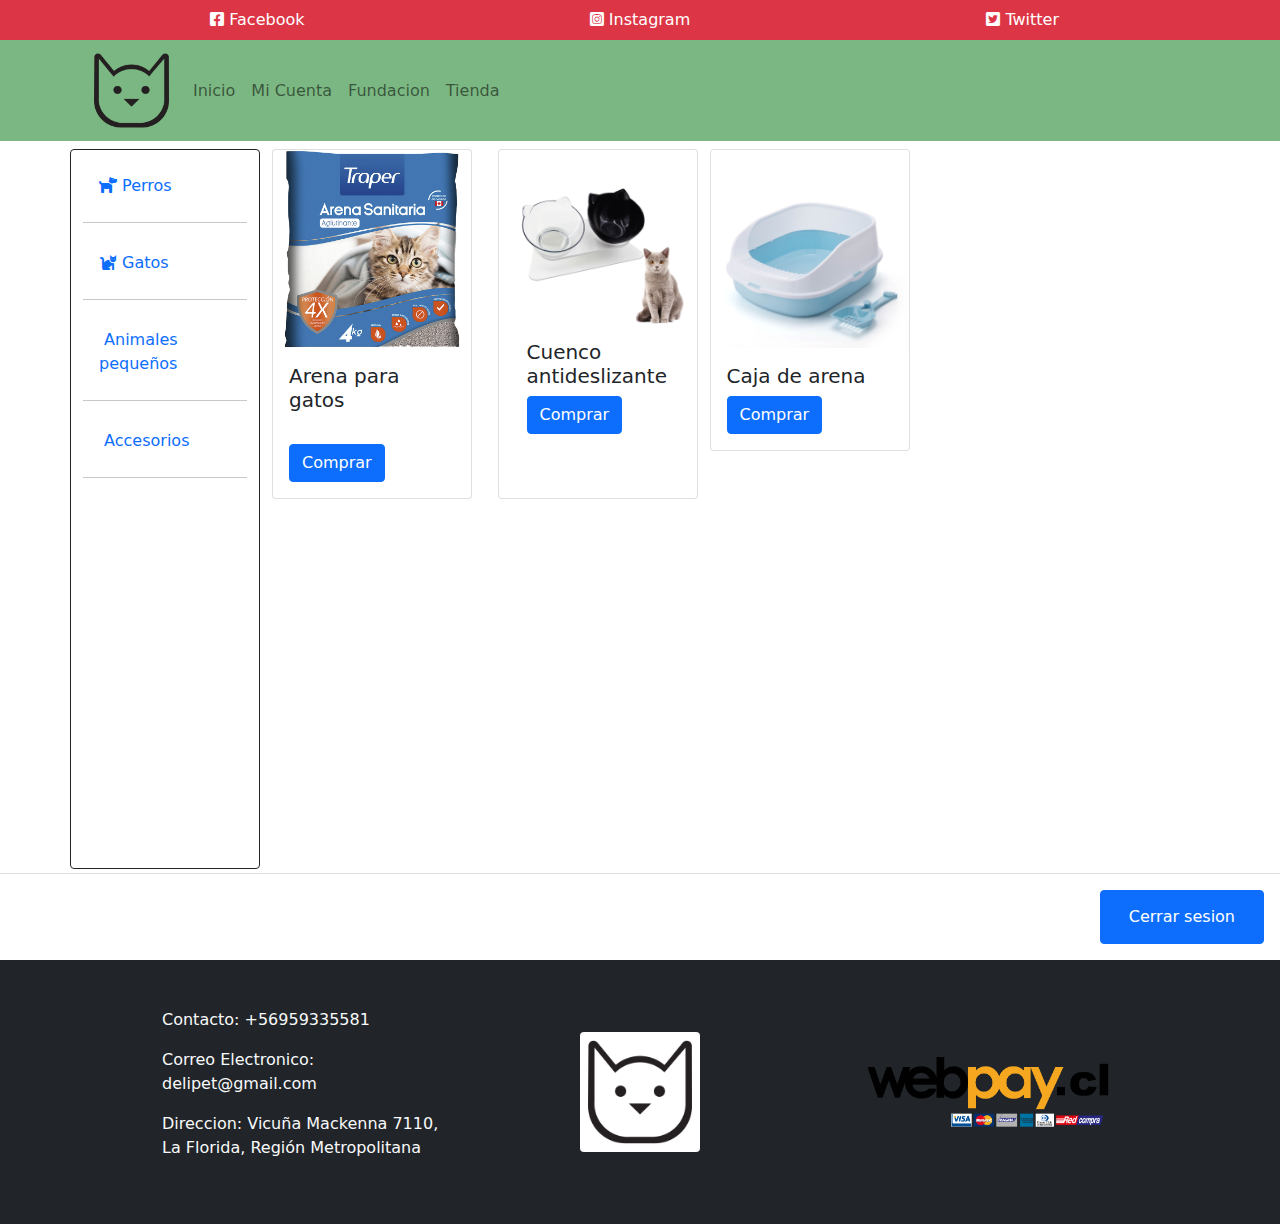
<file: gatos.html>
<!DOCTYPE html>
<html lang="en">
<head>
    <meta charset="UTF-8">
    <meta http-equiv="X-UA-Compatible" content="IE=edge">
    <meta name="viewport" content="width=device-width, initial-scale=1.0">
    <title>DeliPet</title>
    <link rel="icon" href="img/2324212_animals_cats_friendly_kitty_pets_icon.png">
    <link rel="stylesheet" href="css/bootstrap.min.css">
    <link rel="stylesheet" href="css/style.css">
    <link rel="stylesheet" href="fontawesome-free-6.1.1-web/css/all.css">
</head>
<body>
  <body>
    <header class="bg-danger">
      <div class="container p-2">
          <div class="row">
          <div class="col text-center "><a href="#" class="social-color"><i class="fa-brands fa-facebook-square"></i> Facebook</a></div>
          <div class="col text-center"><a href="#" class="social-color"><i class="fa-brands fa-instagram-square"></i> Instagram</a></div>
          <div class="col text-center"><a href="#" class="social-color"><i class="fa-brands fa-twitter-square"></i> Twitter</a></div>
          </div>
      </div>    
  </header>
  
  <div class="navcolor">
    <div class="container">
      <nav class="navbar navbar-expand-lg navbar-light">
        <div class="container-fluid">
            <a href="index.html" class="navbar-brand"><img src="img/2324212_animals_cats_friendly_kitty_pets_icon.png" alt="" width="75px"></a>
            <button type="button" class="navbar-toggler" data-bs-toggle="collapse" data-bs-target="#navbarCollapse">
                <span class="navbar-toggler-icon"></span>
            </button>
            <div class="collapse navbar-collapse" id="navbarCollapse">
                <div class="navbar-nav">
                    <a href="index.html" class="nav-item nav-link" >Inicio</a>
                    <a href="cuenta.html" class="nav-item nav-link">Mi Cuenta</a>
                    <a href="fundacion.html" class="nav-item nav-link">Fundacion</a>
                    <a href="tienda.html" class="nav-item nav-link">Tienda</a>
                </div>
                
            </div>
        </div>
    </nav>
    </div>
  </div> 
</div>
      <div class="container mt-2">
          <div class="row">
              <div class="col-sm-2 bg-white border border-dark rounded mb-1" style="min-height: 80vh;">
                <ul class="nav nav-pills flex-column mt-3">
                    <li class="nav-item activo rounded">
                        <a class="nav-link" href="perros.html"><i class="fa-solid fa-dog"></i> Perros</a>
                        <hr>
                    </li>
                    <li class="nav-item mt-1">
                        <a class="nav-link" href="gatos.html"><i class="fa-solid fa-cat"></i></i> Gatos</a>
                        <hr>
                    </li>
                    <li class="nav-item mt-1">
                        <a class="nav-link" href="animalespequeños.html"><i class="fa-solid fa-bird"></i></i> Animales pequeños</a>
                    <hr>
                      </li>
                    <li class="nav-item mt-1">
                        <a class="nav-link" href="#"><i class="fa-solid fa-ear-muffs"></i> Accesorios</a>
                        <hr>
                      </li>
                </ul>
              </div>
              <div class="col-sm-10">
                <div class="row">
                    <div class="col-sm-3">
                        <div class="card" style="width:200px">
                            <img class="card-img-top" src="img/Arena-para-gato-Traper-4-kg-1-26321765.png" alt="Card image">
                            <div class="card-body">
                                <h5 class="card-title">Arena para gatos</h5><br>
                                <a class="btn btn-primary" href="#" data-bs-toggle="modal" data-bs-target="#ModalArenaGato">Comprar</a>
                            </div>
                        </div>
                    </div>
                  
                    <div class="card" style="width:200px">
                        <img class="card-img-top" src="img/Lindos-antideslizante-gato-cuencos-de-doble-tazones_storage-93529.jpg" alt="Card image">
                        <div class="card-body">
                            <h5 class="card-title">Cuenco antideslizante</h5>
                            <a class="btn btn-primary" href="#" data-bs-toggle="modal" data-bs-target="#ModalCuenco">Comprar</a>
                        </div>
                    </div>
                  <div class="col-sm-3">
                    <div class="card" style="width:200px">
                        <img class="card-img-top" src="img/caja de arena.jpg" alt="Card image">
                        <div class="card-body">
                            <h5 class="card-title">Caja de arena</h5>
                            <a class="btn btn-primary" href="#" data-bs-toggle="modal" data-bs-target="#ModalCajaArena">Comprar</a>
                        </div>
                    </div>
                </div>
              </div>
              
              </div>
          </div>
          </div>
      </div>

<!-- Modal inicio de sesion -->
<div class="modal" id="myModal">
  <div class="modal-dialog">
    <div class="modal-content">

      <!-- Modal Header -->
      <div class="modal-header">
        <h4 class="modal-title">Iniciar sesion</h4>
        <button type="button" class="btn-close" data-bs-dismiss="modal"></button>
      </div>

      <!-- Modal body -->
      <div class="modal-body">
        <div style="text-align: center;">
            <form action="inicio.html" method="GET">
            <div class="form-group"> <!--Form-group llama al estilo de bootstrap-->
                <label for="txtUser">Usuario</label>
                <input type="text" class="form-control" id="txtUser" name="txtUser" placeholder="Ej:Tobias uwu">
                <!--Form-control para aplicar el estilo-->
            </div>
            <div class="form-group">
                <label for="txtPass">Contraseña</label>
                <input type="password" class="form-control" id="txtPass" name="txtPass" placeholder="Ej: 12345">
            </div>


            <input type="submit" id="btnEnviar" name="btnEnviar" class="btn btn-success">
            <input type="reset" id="btnLimpiar" name="btnLimpiar" class="btn btn-danger">
        </form>
        </div>
    </div>

      <!-- Modal footer -->
      <div class="modal-footer">
        <button type="button" class="btn btn-primary" >
          <a class="nav-link" href="formularioCrearCuenta.html"  style="color: white;">Crear cuenta</a>
        </button>
      </div>

    </div>
  </div>
</div>

<!-- Modal arena para gatos -->
<div class="modal" id="ModalArenaGato">
  <div class="modal-dialog">
    <div class="modal-content">

      <!-- Modal Header -->
      <div class="modal-header">
        <h4 class="modal-title">Arena para gatos</h4>
        <button type="button" class="btn-close" data-bs-dismiss="modal"></button>
      </div>

      <!-- Modal body -->
      <div class="modal-body">
        <div style="text-align: center;">
            <form action="gatos.html" method="GET">
            <div class="container">
              <div class="row">
                <div class="col-sm-2">
                  <img src="img/Arena-para-gato-Traper-4-kg-1-26321765.png" width="150px" alt="">
                </div>
                <div class="col-sm-10">
                  <h2>Precio</h2>
                  $6990
                  <div class="form-group" style="margin-left: 70px;">
                  <label for="txtCantidad">Cantidad</label>
                  <input type="number" min="1" class="form-control" id="txtCantidad" name="txtCantidad" placeholder="Ej:10">
                  </div>
                </div>
              </div>
            </div>
            <div style="margin-left: 70px;">
            <input type="submit" id="btnEnviar" name="btnEnviar" class="btn btn-success">
            <input type="reset" id="btnLimpiar" name="btnLimpiar" class="btn btn-danger">
            </div>
        </form>
        </div>
    </div>
    </div>
  </div>
</div>
<!-- Modal Cuenco antideslizante -->
<div class="modal" id="ModalCuenco">
  <div class="modal-dialog">
    <div class="modal-content">

      <!-- Modal Header -->
      <div class="modal-header">
        <h4 class="modal-title">Cuenco antideslizante</h4>
        <button type="button" class="btn-close" data-bs-dismiss="modal"></button>
      </div>

      <!-- Modal body -->
      <div class="modal-body">
        <div style="text-align: center;">
            <form action="gatos.html" method="GET">
            <div class="container">
              <div class="row">
                <div class="col-sm-2">
                  <img src="img/Lindos-antideslizante-gato-cuencos-de-doble-tazones_storage-93529.jpg" width="140px" alt="">
                </div>
                <div class="col-sm-10">
                  <h2>Precio</h2>
                  $12000
                  <div class="form-group" style="margin-left: 70px;">
                  <label for="txtCantidad">Cantidad</label>
                  <input type="number" min="1" class="form-control" id="txtCantidad" name="txtCantidad" placeholder="Ej:10">
                  </div>
                </div>
              </div>
            </div>
            <div style="margin-left: 70px;">
            <input type="submit" id="btnEnviar" name="btnEnviar" class="btn btn-success">
            <input type="reset" id="btnLimpiar" name="btnLimpiar" class="btn btn-danger">
            </div>
        </form>
        </div>
    </div>
    </div>
  </div>
</div>
<!-- Modal Caja de arena -->
<div class="modal" id="ModalCajaArena">
  <div class="modal-dialog">
    <div class="modal-content">

      <!-- Modal Header -->
      <div class="modal-header">
        <h4 class="modal-title">Caja de arena</h4>
        <button type="button" class="btn-close" data-bs-dismiss="modal"></button>
      </div>

      <!-- Modal body -->
      <div class="modal-body">
        <div style="text-align: center;">
            <form action="gatos.html" method="GET">
            <div class="container">
              <div class="row">
                <div class="col-sm-2">
                  <img src="img/caja de arena.jpg" width="140px" alt="">
                </div>
                <div class="col-sm-10">
                  <h2>Precio</h2>
                  $9000
                  <div class="form-group" style="margin-left: 70px;">
                  <label for="txtCantidad">Cantidad</label>
                  <input type="number" min="1" class="form-control" id="txtCantidad" name="txtCantidad" placeholder="Ej:10">
                  </div>
                </div>
              </div>
            </div>
            <div style="margin-left: 70px;">
            <input type="submit" id="btnEnviar" name="btnEnviar" class="btn btn-success">
            <input type="reset" id="btnLimpiar" name="btnLimpiar" class="btn btn-danger">
            </div>
        </form>
        </div>
    </div>
    </div>
  </div>
</div>
<!-- Modal comida para perros -->
<div class="modal" id="ModalComidaPerros">
  <div class="modal-dialog">
    <div class="modal-content">

      <!-- Modal Header -->
      <div class="modal-header">
        <h4 class="modal-title">Comida para perros</h4>
        <button type="button" class="btn-close" data-bs-dismiss="modal"></button>
      </div>

      <!-- Modal body -->
      <div class="modal-body">
        <div style="text-align: center;">
            <form action="inicio.html" method="GET">
            <div class="container">
              <div class="row">
                <div class="col-sm-2">
                  <img src="img/comida para perros.jpg" width="140px" alt="">
                </div>
                <div class="col-sm-10">
                  <h2>Precio</h2>
                  $6000
                  <div class="form-group" style="margin-left: 70px;">
                  <label for="txtCantidad">Cantidad</label>
                  <input type="number" class="form-control" id="txtCantidad" name="txtCantidad" placeholder="Ej:10">
                  </div>
                </div>
              </div>
            </div>
            <div style="margin-left: 70px;">
            <input type="submit" id="btnEnviar" name="btnEnviar" class="btn btn-success">
            <input type="reset" id="btnLimpiar" name="btnLimpiar" class="btn btn-danger">
            </div>
        </form>
        </div>
    </div>
    </div>
  </div>
</div>
<!-- Modal comida para hamsters -->
<div class="modal" id="ModalComidaHamsters">
  <div class="modal-dialog">
    <div class="modal-content">

      <!-- Modal Header -->
      <div class="modal-header">
        <h4 class="modal-title">Comida para hamnsters</h4>
        <button type="button" class="btn-close" data-bs-dismiss="modal"></button>
      </div>

      <!-- Modal body -->
      <div class="modal-body">
        <div style="text-align: center;">
            <form action="inicio.html" method="GET">
            <div class="container">
              <div class="row">
                <div class="col-sm-2">
                  <img src="img/comida para hamsters.jpg" width="140px" alt="">
                </div>
                <div class="col-sm-10">
                  <h2>Precio</h2>
                  $13000
                  <div class="form-group" style="margin-left: 70px;">
                  <label for="txtCantidad">Cantidad</label>
                  <input type="number" class="form-control" id="txtCantidad" name="txtCantidad" placeholder="Ej:10">
                  </div>
                </div>
              </div>
            </div>
            <div style="margin-left: 70px;">
            <input type="submit" id="btnEnviar" name="btnEnviar" class="btn btn-success">
            <input type="reset" id="btnLimpiar" name="btnLimpiar" class="btn btn-danger">
            </div>
        </form>
        </div>
    </div>
    </div>
  </div>
</div>
<!-- Modal comida para hamsters -->
<div class="modal" id="ModalJaulaHamsters">
  <div class="modal-dialog">
    <div class="modal-content">

      <!-- Modal Header -->
      <div class="modal-header">
        <h4 class="modal-title">Comida para hamnsters</h4>
        <button type="button" class="btn-close" data-bs-dismiss="modal"></button>
      </div>

      <!-- Modal body -->
      <div class="modal-body">
        <div style="text-align: center;">
            <form action="inicio.html" method="GET">
            <div class="container">
              <div class="row">
                <div class="col-sm-2">
                  <img src="img/jaula para hamster.jpg" width="140px" alt="">
                </div>
                <div class="col-sm-10">
                  <h2>Precio</h2>
                  $24000
                  <div class="form-group" style="margin-left: 70px;">
                  <label for="txtCantidad">Cantidad</label>
                  <input type="number" class="form-control" id="txtCantidad" name="txtCantidad" placeholder="Ej:10">
                  </div>
                </div>
              </div>
            </div>
            <div style="margin-left: 70px;">
            <input type="submit" id="btnEnviar" name="btnEnviar" class="btn btn-success">
            <input type="reset" id="btnLimpiar" name="btnLimpiar" class="btn btn-danger">
            </div>
        </form>
        </div>
    </div>
    </div>
  </div>
</div>
<!-- Modal footer -->
<div class="modal-footer">
  <button type="button" class="btn btn-primary" >
    <a class="nav-link" href="inicio.html"  style="color: white;">Cerrar sesion</a>
  </button>
</div>
<footer>
  <div class="bg-dark">
    <div class="container">
      <div class="row p-5">
        <div class="col">
          <ul>
            <li><p class="text-light">Contacto: +56959335581</p></li>
            <li><p class="text-light">Correo Electronico: delipet@gmail.com</p></li>
            <li><p class="text-light">Direccion: Vicuña Mackenna 7110, La Florida, Región Metropolitana</p></li>
          </ul>
        </div>
        <div class="col position-relative">
          <img src="img/2324212_animals_cats_friendly_kitty_pets_icon.png" class="bg-white p-2 rounded position-absolute top-50 start-50 translate-middle" height="120px">
        </div>
        <div class="col position-relative">
          <img src="img/webpay.png" class="rounded position-absolute top-50 start-50 translate-middle" height="70px">
        </div>
      </div>
    </div>
  </div>
</footer>

<script src="js/bootstrap.bundle.min.js"></script>

</body>
</html>
</file>
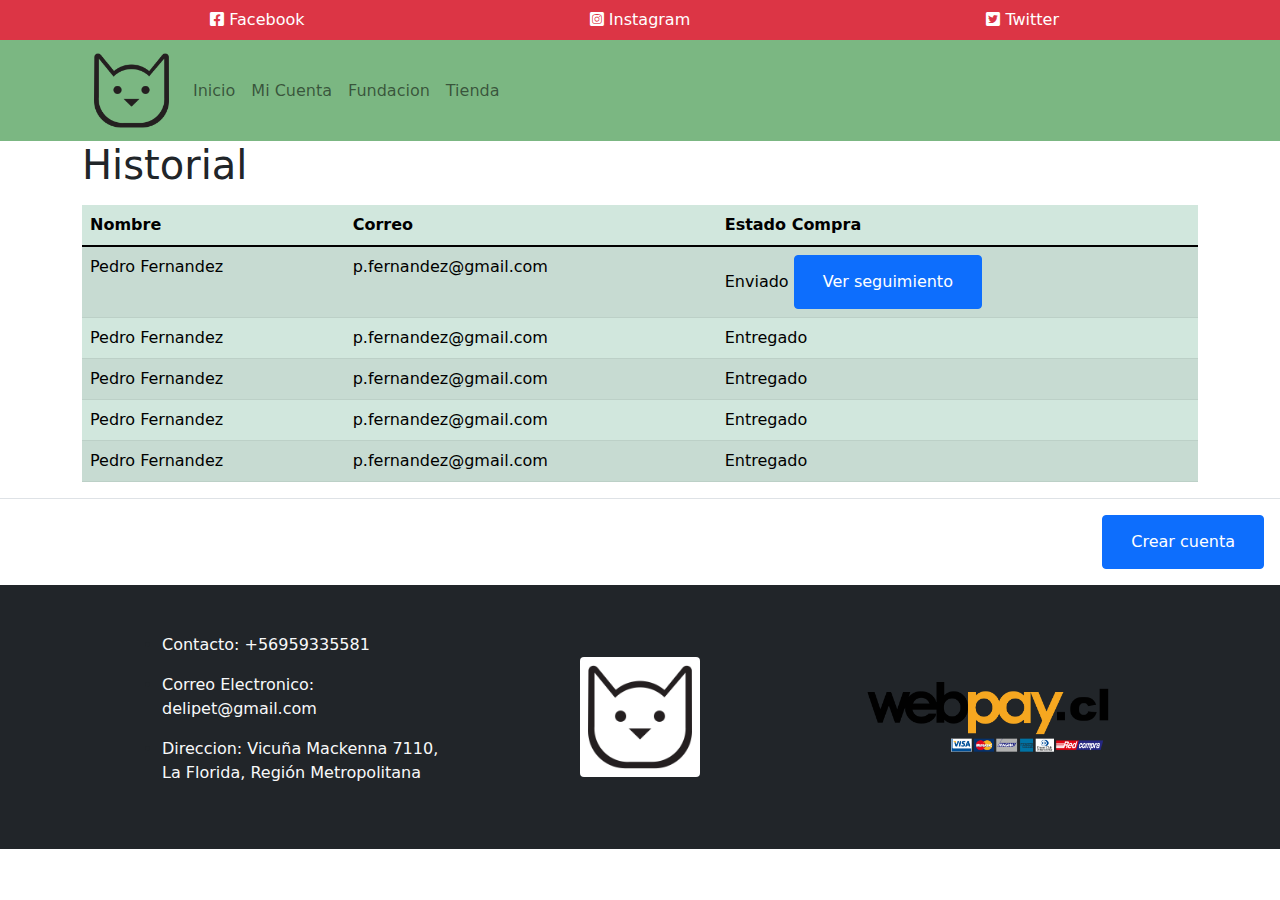
<file: historia.html>
<!DOCTYPE html>
<html lang="en">
<head>
    <meta charset="UTF-8">
    <meta http-equiv="X-UA-Compatible" content="IE=edge">
    <meta name="viewport" content="width=device-width, initial-scale=1.0">
    <title>DeliPet</title>
    <link rel="icon" href="img/2324212_animals_cats_friendly_kitty_pets_icon.png">
    <link rel="stylesheet" href="css/bootstrap.min.css">
    <link rel="stylesheet" href="css/style.css">
    <link rel="stylesheet" href="fontawesome-free-6.1.1-web/css/all.css">
</head>
<body>
  
  <header class="bg-danger">
    <div class="container p-2">
        <div class="row">
        <div class="col text-center "><a href="#" class="social-color"><i class="fa-brands fa-facebook-square"></i> Facebook</a></div>
        <div class="col text-center"><a href="#" class="social-color"><i class="fa-brands fa-instagram-square"></i> Instagram</a></div>
        <div class="col text-center"><a href="#" class="social-color"><i class="fa-brands fa-twitter-square"></i> Twitter</a></div>
        </div>
    </div>    
</header>

<div class="navcolor">
  <div class="container">
    <nav class="navbar navbar-expand-lg navbar-light">
      <div class="container-fluid">
          <a href="index.html" class="navbar-brand"><img src="img/2324212_animals_cats_friendly_kitty_pets_icon.png" alt="" width="75px"></a>
          <button type="button" class="navbar-toggler" data-bs-toggle="collapse" data-bs-target="#navbarCollapse">
              <span class="navbar-toggler-icon"></span>
          </button>
          <div class="collapse navbar-collapse" id="navbarCollapse">
              <div class="navbar-nav">
                  <a href="index.html" class="nav-item nav-link" >Inicio</a>
                  <a href="cuenta.html" class="nav-item nav-link">Mi Cuenta</a>
                  <a href="https://fundacionjulieta.cl/" class="nav-item nav-link">Fundacion</a>
                  <a href="tienda.html" class="nav-item nav-link">Tienda</a>
              </div>
             
          </div>
      </div>
  </nav>
  </div>
</div>

<div class="container">
  <h1>Historial</h1>
</div>

  <div class="container mt-3">
    <table class="table table-success table-striped">
      <thead>
        <tr>
          <th>Nombre</th>
          <th>Correo</th>
          <th>Estado Compra</th>
        </tr>
      </thead>
      <tbody>
        <tr class="table-success">
            <td>Pedro Fernandez</td>
            <td>p.fernandez@gmail.com</td>
            <td>Enviado <button type="button" class="btn btn-primary" >
              <a class="nav-link" href="seguimiento.html"  style="color: white;">Ver seguimiento</a>
            </button></td>
            
            
          </tr>
          <tr class="table-success">
            <td>Pedro Fernandez</td>
            <td>p.fernandez@gmail.com</td>
            <td>Entregado</td>
          </tr>
          <tr class="table-success">
            <td>Pedro Fernandez</td>
            <td>p.fernandez@gmail.com</td>
            <td>Entregado</td>
          </tr>
          <tr class="table-success">
            <td>Pedro Fernandez</td>
            <td>p.fernandez@gmail.com</td>
            <td>Entregado</td>
          </tr>
          <tr class="table-success">
            <td>Pedro Fernandez</td>
            <td>p.fernandez@gmail.com</td>
            <td>Entregado</td>
          </tr>
      </tbody>
    </table>
  </div>


      <!-- Modal footer -->
      <div class="modal-footer">
        <button type="button" class="btn btn-primary" >
          <a class="nav-link" href="formularioCrearCuenta.html"  style="color: white;">Crear cuenta</a>
        </button>
      </div>

    </div>
  </div>
</div>

<!-- Modal arena para gatos -->
<div class="modal" id="ModalArenaGato">
  <div class="modal-dialog">
    <div class="modal-content">

      <!-- Modal Header -->
      <div class="modal-header">
        <h4 class="modal-title">Arena para gatos</h4>
        <button type="button" class="btn-close" data-bs-dismiss="modal"></button>
      </div>

      <!-- Modal body -->
      <div class="modal-body">
        <div style="text-align: center;">
            <form action="inicio.html" method="GET">
            <div class="container">
              <div class="row">
                <div class="col-sm-2">
                  <img src="img/Arena-para-gato-Traper-4-kg-1-26321765.png" width="150px" alt="">
                </div>
                <div class="col-sm-10">
                  <h2>Precio</h2>
                  $6990
                  <div class="form-group" style="margin-left: 70px;">
                  <label for="txtCantidad">Cantidad</label>
                  <input type="number" class="form-control" id="txtCantidad" name="txtCantidad" placeholder="Ej:10">
                  </div>
                </div>
              </div>
            </div>
            <div style="margin-left: 70px;">
            <input type="submit" id="btnEnviar" name="btnEnviar" class="btn btn-success">
            <input type="reset" id="btnLimpiar" name="btnLimpiar" class="btn btn-danger">
            </div>
        </form>
        </div>
    </div>
    </div>
  </div>
</div>
<!-- Modal Cuenco antideslizante -->
<div class="modal" id="ModalCuenco">
  <div class="modal-dialog">
    <div class="modal-content">

      <!-- Modal Header -->
      <div class="modal-header">
        <h4 class="modal-title">Cuenco antideslizante</h4>
        <button type="button" class="btn-close" data-bs-dismiss="modal"></button>
      </div>

      <!-- Modal body -->
      <div class="modal-body">
        <div style="text-align: center;">
            <form action="inicio.html" method="GET">
            <div class="container">
              <div class="row">
                <div class="col-sm-2">
                  <img src="img/Lindos-antideslizante-gato-cuencos-de-doble-tazones_storage-93529.jpg" width="140px" alt="">
                </div>
                <div class="col-sm-10">
                  <h2>Precio</h2>
                  $12000
                  <div class="form-group" style="margin-left: 70px;">
                  <label for="txtCantidad">Cantidad</label>
                  <input type="number" class="form-control" id="txtCantidad" name="txtCantidad" placeholder="Ej:10">
                  </div>
                </div>
              </div>
            </div>
            <div style="margin-left: 70px;">
            <input type="submit" id="btnEnviar" name="btnEnviar" class="btn btn-success">
            <input type="reset" id="btnLimpiar" name="btnLimpiar" class="btn btn-danger">
            </div>
        </form>
        </div>
    </div>
    </div>
  </div>
</div>
<!-- Modal collar para perros -->
<div class="modal" id="ModalCollar">
  <div class="modal-dialog">
    <div class="modal-content">

      <!-- Modal Header -->
      <div class="modal-header">
        <h4 class="modal-title">Collar para perros</h4>
        <button type="button" class="btn-close" data-bs-dismiss="modal"></button>
      </div>

      <!-- Modal body -->
      <div class="modal-body">
        <div style="text-align: center;">
            <form action="inicio.html" method="GET">
            <div class="container">
              <div class="row">
                <div class="col-sm-2">
                  <img src="img/collar para perros.jpg" width="140px" alt="">
                </div>
                <div class="col-sm-10">
                  <h2>Precio</h2>
                  $9000
                  <div class="form-group" style="margin-left: 70px;">
                  <label for="txtCantidad">Cantidad</label>
                  <input type="number" class="form-control" id="txtCantidad" name="txtCantidad" placeholder="Ej:10">
                  </div>
                </div>
              </div>
            </div>
            <div style="margin-left: 70px;">
            <input type="submit" id="btnEnviar" name="btnEnviar" class="btn btn-success">
            <input type="reset" id="btnLimpiar" name="btnLimpiar" class="btn btn-danger">
            </div>
        </form>
        </div>
    </div>
    </div>
  </div>
</div>
<!-- Modal comida para perros -->
<div class="modal" id="ModalComidaPerros">
  <div class="modal-dialog">
    <div class="modal-content">

      <!-- Modal Header -->
      <div class="modal-header">
        <h4 class="modal-title">Comida para perros</h4>
        <button type="button" class="btn-close" data-bs-dismiss="modal"></button>
      </div>

      <!-- Modal body -->
      <div class="modal-body">
        <div style="text-align: center;">
            <form action="inicio.html" method="GET">
            <div class="container">
              <div class="row">
                <div class="col-sm-2">
                  <img src="img/comida para perros.jpg" width="140px" alt="">
                </div>
                <div class="col-sm-10">
                  <h2>Precio</h2>
                  $6000
                  <div class="form-group" style="margin-left: 70px;">
                  <label for="txtCantidad">Cantidad</label>
                  <input type="number" class="form-control" id="txtCantidad" name="txtCantidad" placeholder="Ej:10">
                  </div>
                </div>
              </div>
            </div>
            <div style="margin-left: 70px;">
            <input type="submit" id="btnEnviar" name="btnEnviar" class="btn btn-success">
            <input type="reset" id="btnLimpiar" name="btnLimpiar" class="btn btn-danger">
            </div>
        </form>
        </div>
    </div>
    </div>
  </div>
</div>
<!-- Modal comida para hamsters -->
<div class="modal" id="ModalComidaHamsters">
  <div class="modal-dialog">
    <div class="modal-content">

      <!-- Modal Header -->
      <div class="modal-header">
        <h4 class="modal-title">Comida para hamnsters</h4>
        <button type="button" class="btn-close" data-bs-dismiss="modal"></button>
      </div>

      <!-- Modal body -->
      <div class="modal-body">
        <div style="text-align: center;">
            <form action="inicio.html" method="GET">
            <div class="container">
              <div class="row">
                <div class="col-sm-2">
                  <img src="img/comida para hamsters.jpg" width="140px" alt="">
                </div>
                <div class="col-sm-10">
                  <h2>Precio</h2>
                  $13000
                  <div class="form-group" style="margin-left: 70px;">
                  <label for="txtCantidad">Cantidad</label>
                  <input type="number" class="form-control" id="txtCantidad" name="txtCantidad" placeholder="Ej:10">
                  </div>
                </div>
              </div>
            </div>
            <div style="margin-left: 70px;">
            <input type="submit" id="btnEnviar" name="btnEnviar" class="btn btn-success">
            <input type="reset" id="btnLimpiar" name="btnLimpiar" class="btn btn-danger">
            </div>
        </form>
        </div>
    </div>
    </div>
  </div>
</div>
<!-- Modal comida para hamsters -->
<div class="modal" id="ModalJaulaHamsters">
  <div class="modal-dialog">
    <div class="modal-content">

      <!-- Modal Header -->
      <div class="modal-header">
        <h4 class="modal-title">Comida para hamnsters</h4>
        <button type="button" class="btn-close" data-bs-dismiss="modal"></button>
      </div>

      <!-- Modal body -->
      <div class="modal-body">
        <div style="text-align: center;">
            <form action="inicio.html" method="GET">
            <div class="container">
              <div class="row">
                <div class="col-sm-2">
                  <img src="img/jaula para hamster.jpg" width="140px" alt="">
                </div>
                <div class="col-sm-10">
                  <h2>Precio</h2>
                  $24000
                  <div class="form-group" style="margin-left: 70px;">
                  <label for="txtCantidad">Cantidad</label>
                  <input type="number" class="form-control" id="txtCantidad" name="txtCantidad" placeholder="Ej:10">
                  </div>
                </div>
              </div>
            </div>
            <div style="margin-left: 70px;">
            <input type="submit" id="btnEnviar" name="btnEnviar" class="btn btn-success">
            <input type="reset" id="btnLimpiar" name="btnLimpiar" class="btn btn-danger">
            </div>
        </form>
        </div>
    </div>
    </div>
  </div>
</div>

<footer>
  <div class="bg-dark">
    <div class="container">
      <div class="row p-5">
        <div class="col">
          <ul>
            <li><p class="text-light">Contacto: +56959335581</p></li>
            <li><p class="text-light">Correo Electronico: delipet@gmail.com</p></li>
            <li><p class="text-light">Direccion: Vicuña Mackenna 7110, La Florida, Región Metropolitana</p></li>
          </ul>
        </div>
        <div class="col position-relative">
          <img src="img/2324212_animals_cats_friendly_kitty_pets_icon.png" class="bg-white p-2 rounded position-absolute top-50 start-50 translate-middle" height="120px">
        </div>
        <div class="col position-relative">
          <img src="img/webpay.png" class="rounded position-absolute top-50 start-50 translate-middle" height="70px">
        </div>
      </div>
    </div>
  </div>
</footer>

    <script src="js/bootstrap.bundle.min.js"></script>
</body>
</html>
</file>
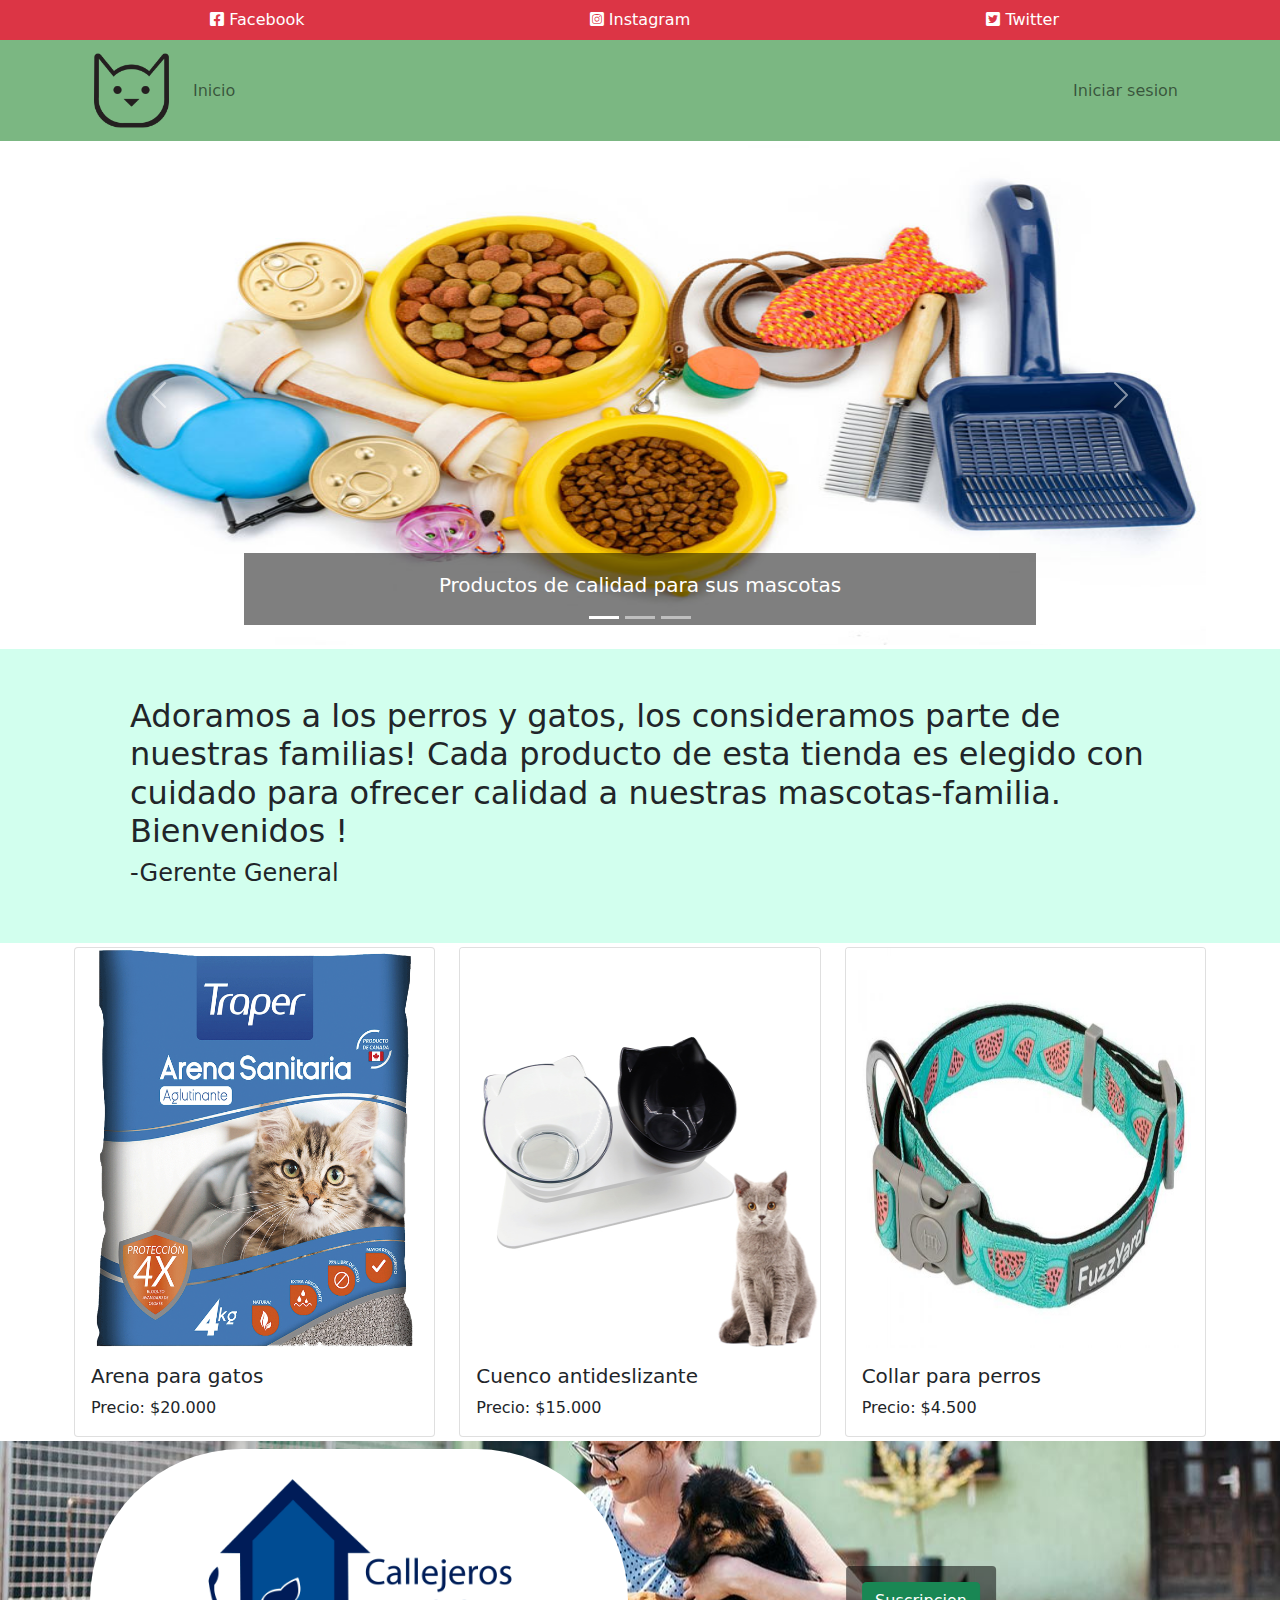
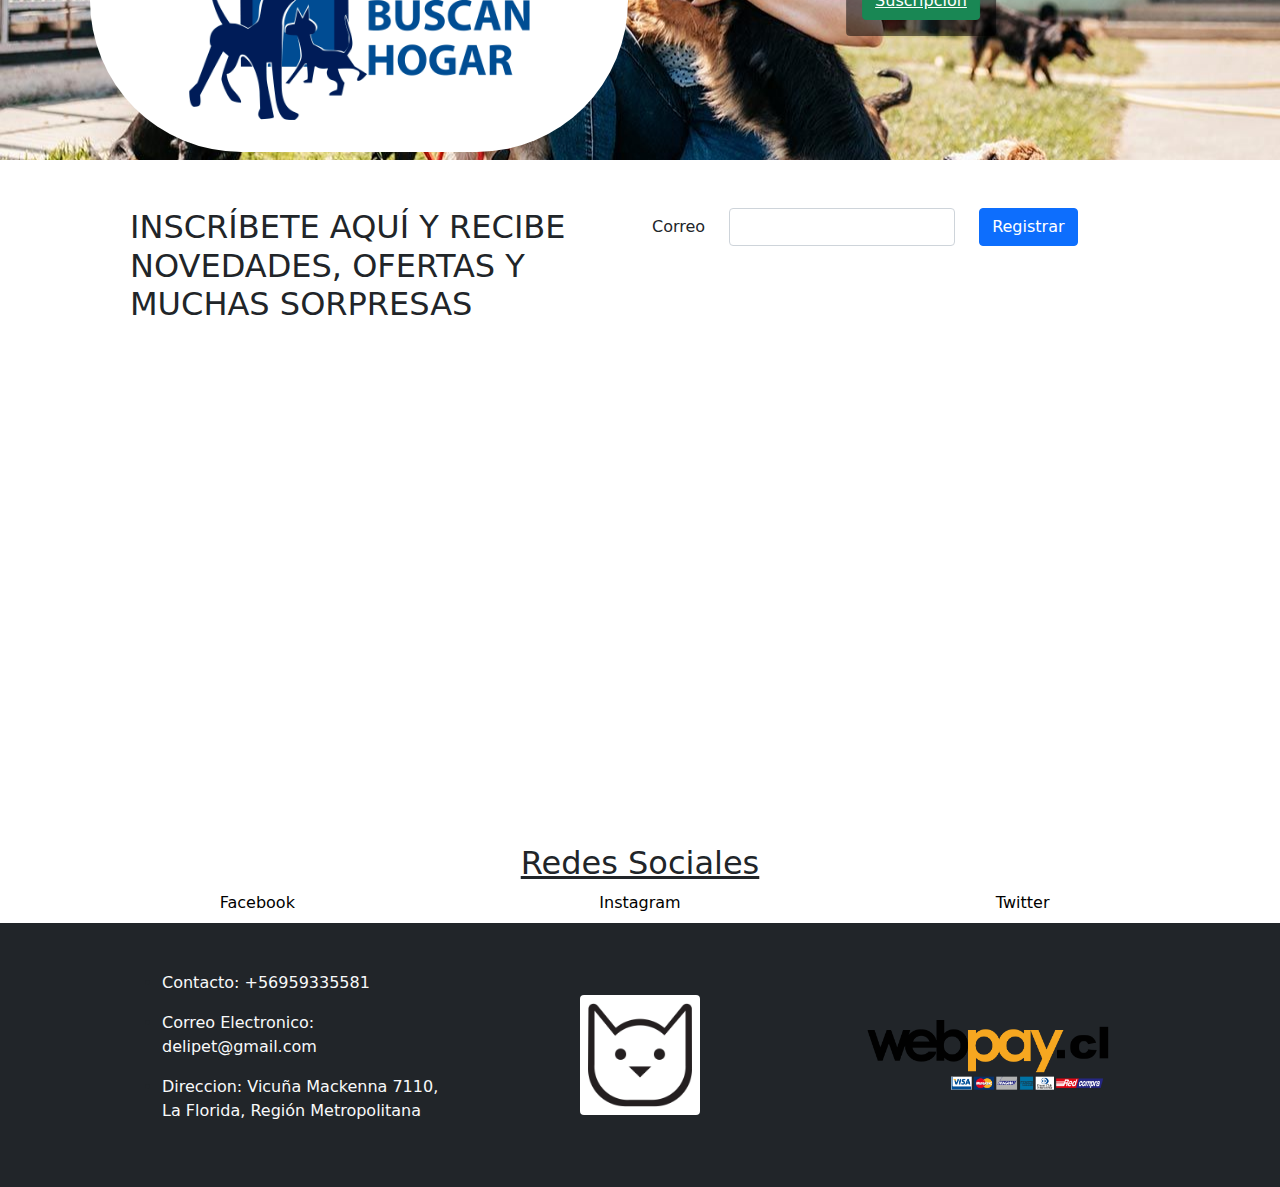
<file: inicio.html>
<!DOCTYPE html>
<html lang="en">
<head>
    <meta charset="UTF-8">
    <meta http-equiv="X-UA-Compatible" content="IE=edge">
    <meta name="viewport" content="width=device-width, initial-scale=1.0">
    <title>DeliPet</title>
    <link rel="icon" href="img/2324212_animals_cats_friendly_kitty_pets_icon.png">
    <link rel="stylesheet" href="css/bootstrap.min.css">
    <link rel="stylesheet" href="css/style.css">
    <link rel="stylesheet" href="fontawesome-free-6.1.1-web/css/all.css">
</head>
<body>
  <header class="bg-danger">
    <div class="container p-2">
        <div class="row">
        <div class="col text-center "><a href="#" class="social-color"><i class="fa-brands fa-facebook-square"></i> Facebook</a></div>
        <div class="col text-center"><a href="#" class="social-color"><i class="fa-brands fa-instagram-square"></i> Instagram</a></div>
        <div class="col text-center"><a href="#" class="social-color"><i class="fa-brands fa-twitter-square"></i> Twitter</a></div>
        </div>
    </div>    
</header>

<div class="navcolor">
  <div class="container">
    <nav class="navbar navbar-expand-lg navbar-light">
      <div class="container-fluid">
          <a href="inicio.html" class="navbar-brand"><img src="img/2324212_animals_cats_friendly_kitty_pets_icon.png" alt="" width="75px"></a>
          <button type="button" class="navbar-toggler" data-bs-toggle="collapse" data-bs-target="#navbarCollapse">
              <span class="navbar-toggler-icon"></span>
          </button>
          <div class="collapse navbar-collapse" id="navbarCollapse">
              <div class="navbar-nav">
                  <a href="inicio.html" class="nav-item nav-link" >Inicio</a>
                  
              </div>
              <div class="navbar-nav ms-auto">
                <a class="nav-link" href="#" data-bs-toggle="modal" data-bs-target="#myModal">Iniciar sesion</a>
              </div>
          </div>
      </div>
  </nav>
  </div>
</div> 

<div>
  <!--Carrusel-->
 <div class="bg-white">
  <div class="container p-1">
    <div id="carouselExampleCaptions" class="carousel slide" data-bs-ride="carousel">
      <div class="carousel-indicators">
        <button type="button" data-bs-target="#carouselExampleCaptions" data-bs-slide-to="0" class="active" aria-current="true" aria-label="Slide 1"></button>
        <button type="button" data-bs-target="#carouselExampleCaptions" data-bs-slide-to="1" aria-label="Slide 2"></button>
        <button type="button" data-bs-target="#carouselExampleCaptions" data-bs-slide-to="2" aria-label="Slide 3"></button>
      </div>
      <div class="carousel-inner">
        <div class="carousel-item active">
          <img src="img/accesorios3.jpg" class="d-block w-100" style="height: 500px;" alt="...">
          <div class="carousel-caption d-none d-md-block bgdark">
            <h5>Productos de calidad para sus mascotas</h5>
          </div>
        </div>
        <div class="carousel-item">
          <img src="img/accesorios1.jpg" class="d-block w-100" style="height: 500px;" alt="...">
          <div class="carousel-caption d-none d-md-block bgdark">
            <h5>Lo mejor para su amigo peludo</h5>
          </div>
        </div>
        <div class="carousel-item">
          <img src="img/accesorios2.jpg" class="d-block w-100" style="height: 500px;" alt="...">
          <div class="carousel-caption d-none d-md-block bgdark">
            <h5>Todos los productos directo a su hogar</h5>
          </div>
        </div>
      </div>
      <button class="carousel-control-prev" type="button" data-bs-target="#carouselExampleCaptions" data-bs-slide="prev">
        <span class="carousel-control-prev-icon" aria-hidden="true"></span>
        <span class="visually-hidden">Previous</span>
      </button>
      <button class="carousel-control-next" type="button" data-bs-target="#carouselExampleCaptions" data-bs-slide="next">
        <span class="carousel-control-next-icon" aria-hidden="true"></span>
        <span class="visually-hidden">Next</span>
      </button>
    </div>
  </div>
 </div>
  <!--Eslogan-->
  <div class="color-green">
    <div class="container">
      <div class="eslogan p-5">
        <h2 class="text-dark">Adoramos a los perros y gatos, los consideramos parte de nuestras familias! Cada producto de esta tienda es elegido con cuidado para ofrecer calidad a nuestras mascotas-familia. Bienvenidos !</h2>
        <h4 class="text-dark">-Gerente General</h4>
      </div>
    </div>
  </div>
  <!--Ultimos Productos-->
<div>
  <div class="bg-white">
    <div class="container p-1">
      <div class="row">
        <div class="col">
          <div class="card">
            <img src="img/Arena-para-gato-Traper-4-kg-1-26321765.png" class="card-img-top" style="height: 400px;" alt="Fissure in Sandstone"/>
            <div class="card-body">
              <h5 class="card-title">Arena para gatos</h5>
              <p class="card-text">Precio: $20.000</p>
            </div>
          </div>
        </div>
        <div class="col">
          <div class="card">
            <img src="img/Lindos-antideslizante-gato-cuencos-de-doble-tazones_storage-93529.jpg" class="card-img-top" style="height: 400px;" alt="Fissure in Sandstone"/>
            <div class="card-body">
              <h5 class="card-title">Cuenco antideslizante</h5>
              <p class="card-text">Precio: $15.000</p>
            </div>
          </div>
        </div>
        <div class="col">
          <div class="card">
            <img src="img/collar para perros.jpg" class="card-img-top" style="height: 400px;" alt="Fissure in Sandstone"/>
            <div class="card-body">
              <h5 class="card-title">Collar para perros</h5>
              <p class="card-text">Precio: $4.500</p>
            </div>
          </div>
        </div>
      </div>
    </div>
  </div>
</div>

<!--Fundacion-->
<div class="bgfundacion">
  <div class="container">
    <div class="row p-2">
      <div class="col">
        <img src="img/buscarhogar.png" class="w-100 rounded-pill" alt="">
      </div>
      <div class="col position-relative">
        <div class="position-absolute top-50 start-50 translate-middle rounded fundaciontext p-3">
          <button class="btn btn-success"><a href="fundacion.html" style="color: white;">Suscripcion</a></button>
        </div>
      </div>
    </div>
  </div>
</div>

<!--Suscripcion-->
<div>
  <div class="container">
    <div class="row p-5">
      <div class="col">
        <h2>INSCRÍBETE AQUÍ Y RECIBE NOVEDADES, OFERTAS Y MUCHAS SORPRESAS</h2>
      </div>
      <div class="col">
        <div class="row align-items-center">
          <div class="col-auto">
            <label for="inputSuscripcion" class="col-form-label">Correo</label>
          </div>
          <div class="col-auto">
            <input type="email" id="inputSuscripcion" class="form-control">
          </div>
          <div class="col-auto">
            <button class="btn btn-primary">Registrar</button>
          </div>
        </div>
      </div>
    </div>
  </div>
</div>

  <div>
    <iframe src="https://www.google.com/maps/embed?pb=!1m18!1m12!1m3!1d3326.3216204198193!2d-70.60248678420048!3d-33.519022708422156!2m3!1f0!2f0!3f0!3m2!1i1024!2i768!4f13.1!3m3!1m2!1s0x9662d06757799979%3A0x913dd02e5daeb4b7!2sMallplaza%20Vespucio!5e0!3m2!1ses-419!2scl!4v1648961991704!5m2!1ses-419!2scl" class="w-100" height="450" style="border:0;" allowfullscreen="" loading="lazy" referrerpolicy="no-referrer-when-downgrade"></iframe>
  </div>

<div>
  <div class="container p-2">
    <h2 class="text-center text-decoration-underline">Redes Sociales</h2>
    <div class="row">
      <div class="col text-center"><a href="#" class="social-color2">Facebook</a></div>
      <div class="col text-center"><a href="#" class="social-color2">Instagram</a></div>
      <div class="col text-center"><a href="#" class="social-color2">Twitter</a></div>
    </div>
  </div>
</div>

</div>





<!-- Modal inicio de sesion -->
<div class="modal" id="myModal">
  <div class="modal-dialog">
    <div class="modal-content">

      <!-- Modal Header -->
      <div class="modal-header">
        <h4 class="modal-title">Iniciar sesion</h4>
        <button type="button" class="btn-close" data-bs-dismiss="modal"></button>
      </div>

      <!-- Modal body -->
      <div class="modal-body">
        <div style="text-align: center;">
            <form action="inicioSexionIni.html" method="GET">
            <div class="form-group"> <!--Form-group llama al estilo de bootstrap-->
                <label for="txtUser">Usuario</label>
                <input type="text" class="form-control" id="txtUser" name="txtUser" placeholder="Ej:Tobias uwu">
                <!--Form-control para aplicar el estilo-->
            </div>
            <div class="form-group">
                <label for="txtPass">Contraseña</label>
                <input type="password" class="form-control" id="txtPass" name="txtPass" placeholder="Ej: 12345">
            </div>


            <input type="submit" id="btnEnviar" name="btnEnviar" class="btn btn-success">
            <input type="reset" id="btnLimpiar" name="btnLimpiar" class="btn btn-danger">
        </form>
        </div>
    </div>

      <!-- Modal footer -->
      <div class="modal-footer">
        <button type="button" class="btn btn-primary" >
          <a class="nav-link" href="formularioCrearCuenta.html"  style="color: white;">Crear cuenta</a>
        </button>
      </div>

    </div>
  </div>
</div>

<!-- Modal arena para gatos -->
<div class="modal" id="ModalArenaGato">
  <div class="modal-dialog">
    <div class="modal-content">

      <!-- Modal Header -->
      <div class="modal-header">
        <h4 class="modal-title">Arena para gatos</h4>
        <button type="button" class="btn-close" data-bs-dismiss="modal"></button>
      </div>

      <!-- Modal body -->
      <div class="modal-body">
        <div style="text-align: center;">
            <form action="inicio.html" method="GET">
            <div class="container">
              <div class="row">
                <div class="col-sm-2">
                  <img src="img/Arena-para-gato-Traper-4-kg-1-26321765.png" width="150px" alt="">
                </div>
                <div class="col-sm-10">
                  <h2>Precio</h2>
                  $6990
                  <div class="form-group" style="margin-left: 70px;">
                  <label for="txtCantidad">Cantidad</label>
                  <input type="number" class="form-control" id="txtCantidad" name="txtCantidad" placeholder="Ej:10">
                  </div>
                </div>
              </div>
            </div>
            <div style="margin-left: 70px;">
            <input type="submit" id="btnEnviar" name="btnEnviar" class="btn btn-success">
            <input type="reset" id="btnLimpiar" name="btnLimpiar" class="btn btn-danger">
            </div>
        </form>
        </div>
    </div>
    </div>
  </div>
</div>
<!-- Modal Cuenco antideslizante -->
<div class="modal" id="ModalCuenco">
  <div class="modal-dialog">
    <div class="modal-content">

      <!-- Modal Header -->
      <div class="modal-header">
        <h4 class="modal-title">Cuenco antideslizante</h4>
        <button type="button" class="btn-close" data-bs-dismiss="modal"></button>
      </div>

      <!-- Modal body -->
      <div class="modal-body">
        <div style="text-align: center;">
            <form action="inicio.html" method="GET">
            <div class="container">
              <div class="row">
                <div class="col-sm-2">
                  <img src="img/Lindos-antideslizante-gato-cuencos-de-doble-tazones_storage-93529.jpg" width="140px" alt="">
                </div>
                <div class="col-sm-10">
                  <h2>Precio</h2>
                  $12000
                  <div class="form-group" style="margin-left: 70px;">
                  <label for="txtCantidad">Cantidad</label>
                  <input type="number" class="form-control" id="txtCantidad" name="txtCantidad" placeholder="Ej:10">
                  </div>
                </div>
              </div>
            </div>
            <div style="margin-left: 70px;">
            <input type="submit" id="btnEnviar" name="btnEnviar" class="btn btn-success">
            <input type="reset" id="btnLimpiar" name="btnLimpiar" class="btn btn-danger">
            </div>
        </form>
        </div>
    </div>
    </div>
  </div>
</div>
<!-- Modal collar para perros -->
<div class="modal" id="ModalCollar">
  <div class="modal-dialog">
    <div class="modal-content">

      <!-- Modal Header -->
      <div class="modal-header">
        <h4 class="modal-title">Collar para perros</h4>
        <button type="button" class="btn-close" data-bs-dismiss="modal"></button>
      </div>

      <!-- Modal body -->
      <div class="modal-body">
        <div style="text-align: center;">
            <form action="inicio.html" method="GET">
            <div class="container">
              <div class="row">
                <div class="col-sm-2">
                  <img src="img/collar para perros.jpg" width="140px" alt="">
                </div>
                <div class="col-sm-10">
                  <h2>Precio</h2>
                  $9000
                  <div class="form-group" style="margin-left: 70px;">
                  <label for="txtCantidad">Cantidad</label>
                  <input type="number" class="form-control" id="txtCantidad" name="txtCantidad" placeholder="Ej:10">
                  </div>
                </div>
              </div>
            </div>
            <div style="margin-left: 70px;">
            <input type="submit" id="btnEnviar" name="btnEnviar" class="btn btn-success">
            <input type="reset" id="btnLimpiar" name="btnLimpiar" class="btn btn-danger">
            </div>
        </form>
        </div>
    </div>
    </div>
  </div>
</div>
<!-- Modal comida para perros -->
<div class="modal" id="ModalComidaPerros">
  <div class="modal-dialog">
    <div class="modal-content">

      <!-- Modal Header -->
      <div class="modal-header">
        <h4 class="modal-title">Comida para perros</h4>
        <button type="button" class="btn-close" data-bs-dismiss="modal"></button>
      </div>

      <!-- Modal body -->
      <div class="modal-body">
        <div style="text-align: center;">
            <form action="inicio.html" method="GET">
            <div class="container">
              <div class="row">
                <div class="col-sm-2">
                  <img src="img/comida para perros.jpg" width="140px" alt="">
                </div>
                <div class="col-sm-10">
                  <h2>Precio</h2>
                  $6000
                  <div class="form-group" style="margin-left: 70px;">
                  <label for="txtCantidad">Cantidad</label>
                  <input type="number" class="form-control" id="txtCantidad" name="txtCantidad" placeholder="Ej:10">
                  </div>
                </div>
              </div>
            </div>
            <div style="margin-left: 70px;">
            <input type="submit" id="btnEnviar" name="btnEnviar" class="btn btn-success">
            <input type="reset" id="btnLimpiar" name="btnLimpiar" class="btn btn-danger">
            </div>
        </form>
        </div>
    </div>
    </div>
  </div>
</div>
<!-- Modal comida para hamsters -->
<div class="modal" id="ModalComidaHamsters">
  <div class="modal-dialog">
    <div class="modal-content">

      <!-- Modal Header -->
      <div class="modal-header">
        <h4 class="modal-title">Comida para hamnsters</h4>
        <button type="button" class="btn-close" data-bs-dismiss="modal"></button>
      </div>

      <!-- Modal body -->
      <div class="modal-body">
        <div style="text-align: center;">
            <form action="inicio.html" method="GET">
            <div class="container">
              <div class="row">
                <div class="col-sm-2">
                  <img src="img/comida para hamsters.jpg" width="140px" alt="">
                </div>
                <div class="col-sm-10">
                  <h2>Precio</h2>
                  $13000
                  <div class="form-group" style="margin-left: 70px;">
                  <label for="txtCantidad">Cantidad</label>
                  <input type="number" class="form-control" id="txtCantidad" name="txtCantidad" placeholder="Ej:10">
                  </div>
                </div>
              </div>
            </div>
            <div style="margin-left: 70px;">
            <input type="submit" id="btnEnviar" name="btnEnviar" class="btn btn-success">
            <input type="reset" id="btnLimpiar" name="btnLimpiar" class="btn btn-danger">
            </div>
        </form>
        </div>
    </div>
    </div>
  </div>
</div>
<!-- Modal comida para hamsters -->
<div class="modal" id="ModalJaulaHamsters">
  <div class="modal-dialog">
    <div class="modal-content">

      <!-- Modal Header -->
      <div class="modal-header">
        <h4 class="modal-title">Comida para hamnsters</h4>
        <button type="button" class="btn-close" data-bs-dismiss="modal"></button>
      </div>

      <!-- Modal body -->
      <div class="modal-body">
        <div style="text-align: center;">
            <form action="inicio.html" method="GET">
            <div class="container">
              <div class="row">
                <div class="col-sm-2">
                  <img src="img/jaula para hamster.jpg" width="140px" alt="">
                </div>
                <div class="col-sm-10">
                  <h2>Precio</h2>
                  $24000
                  <div class="form-group" style="margin-left: 70px;">
                  <label for="txtCantidad">Cantidad</label>
                  <input type="number" class="form-control" id="txtCantidad" name="txtCantidad" placeholder="Ej:10">
                  </div>
                </div>
              </div>
            </div>
            <div style="margin-left: 70px;">
            <input type="submit" id="btnEnviar" name="btnEnviar" class="btn btn-success">
            <input type="reset" id="btnLimpiar" name="btnLimpiar" class="btn btn-danger">
            </div>
        </form>
        </div>
    </div>
    </div>
  </div>
</div>

<footer>
  <div class="bg-dark">
    <div class="container">
      <div class="row p-5">
        <div class="col">
          <ul>
            <li><p class="text-light">Contacto: +56959335581</p></li>
            <li><p class="text-light">Correo Electronico: delipet@gmail.com</p></li>
            <li><p class="text-light">Direccion: Vicuña Mackenna 7110, La Florida, Región Metropolitana</p></li>
          </ul>
        </div>
        <div class="col position-relative">
          <img src="img/2324212_animals_cats_friendly_kitty_pets_icon.png" class="bg-white p-2 rounded position-absolute top-50 start-50 translate-middle" height="120px">
        </div>
        <div class="col position-relative">
          <img src="img/webpay.png" class="rounded position-absolute top-50 start-50 translate-middle" height="70px">
        </div>
      </div>
    </div>
  </div>
</footer>
      

    <script src="js/bootstrap.bundle.min.js"></script>
</body>
</html>
</file>
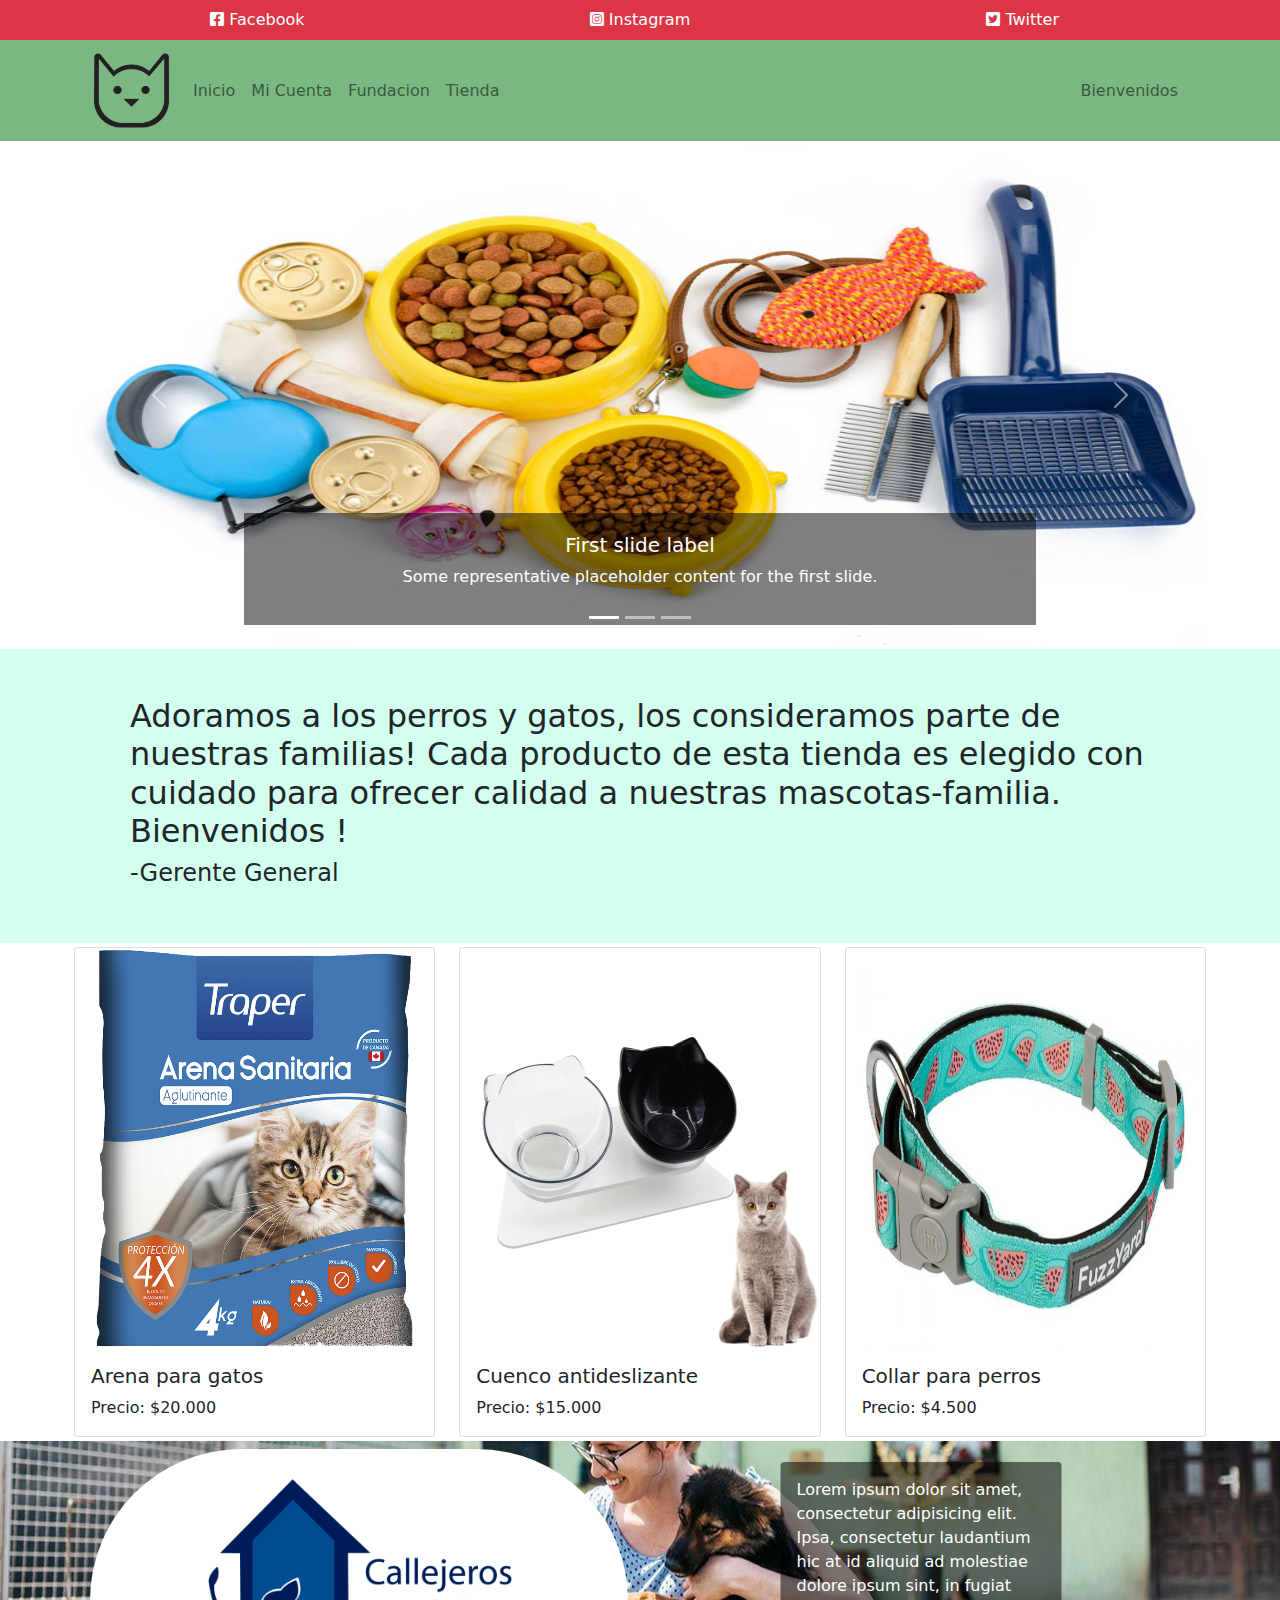
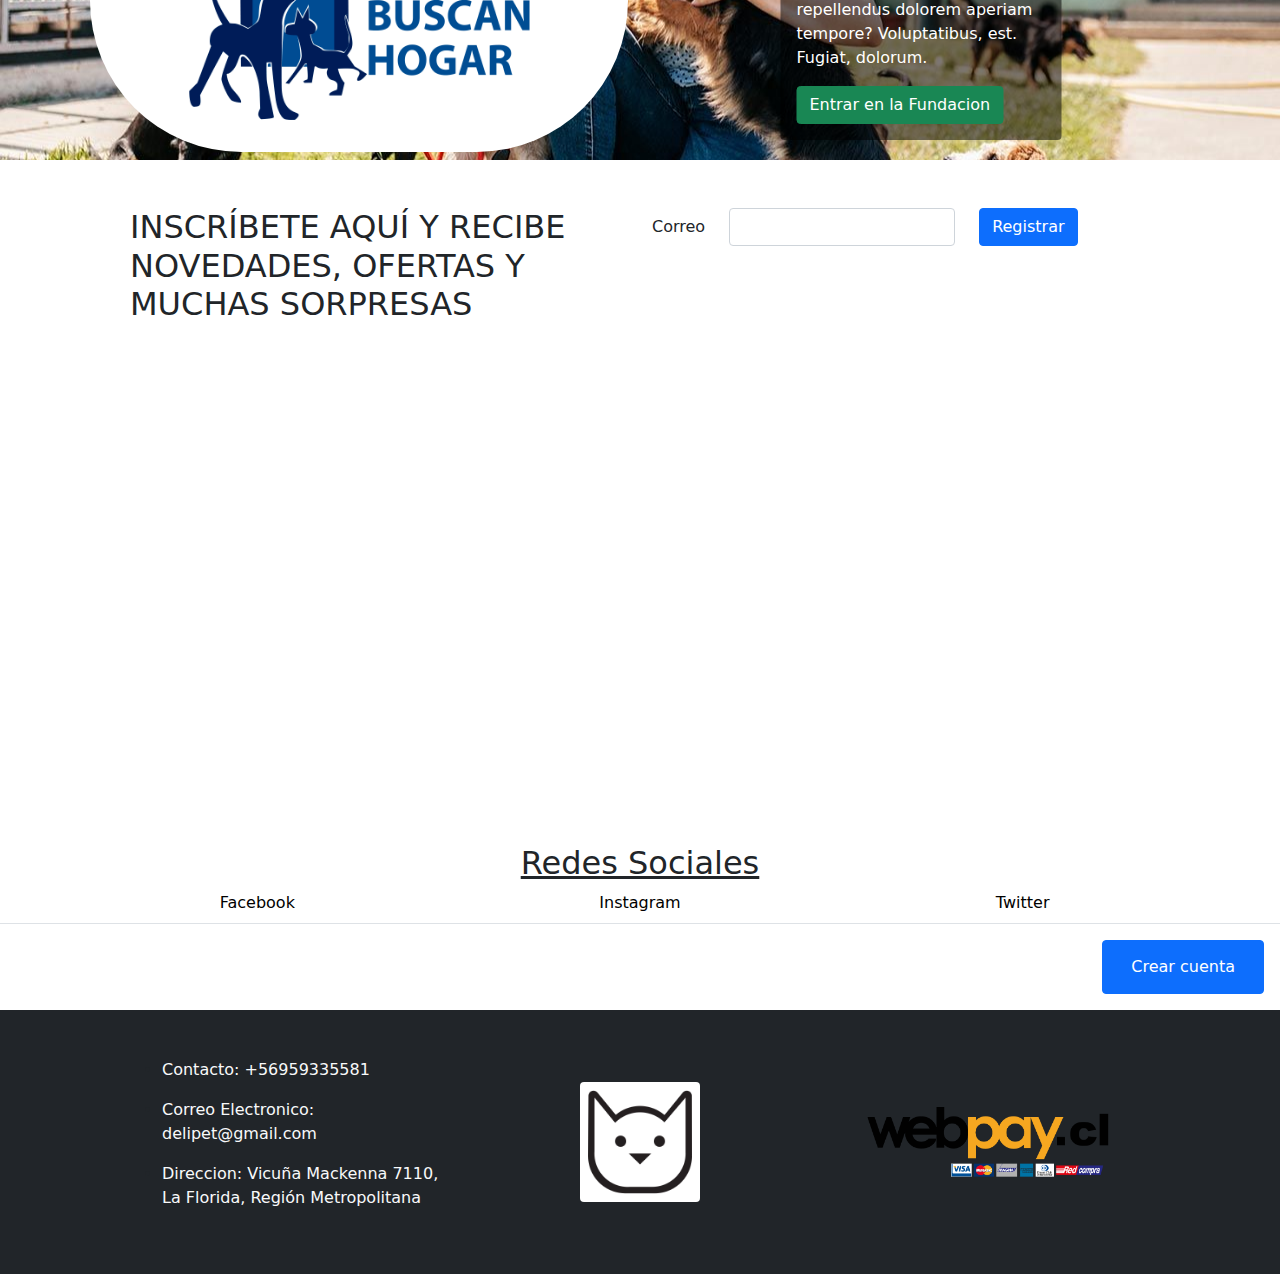
<file: inicioSexionIni.html>
<!DOCTYPE html>
<html lang="en">
<head>
    <meta charset="UTF-8">
    <meta http-equiv="X-UA-Compatible" content="IE=edge">
    <meta name="viewport" content="width=device-width, initial-scale=1.0">
    <title>DeliPet</title>
    <link rel="icon" href="img/2324212_animals_cats_friendly_kitty_pets_icon.png">
    <link rel="stylesheet" href="css/bootstrap.min.css">
    <link rel="stylesheet" href="css/style.css">
    <link rel="stylesheet" href="fontawesome-free-6.1.1-web/css/all.css">
</head>
<body>
  <header class="bg-danger">
    <div class="container p-2">
        <div class="row">
        <div class="col text-center "><a href="#" class="social-color"><i class="fa-brands fa-facebook-square"></i> Facebook</a></div>
        <div class="col text-center"><a href="#" class="social-color"><i class="fa-brands fa-instagram-square"></i> Instagram</a></div>
        <div class="col text-center"><a href="#" class="social-color"><i class="fa-brands fa-twitter-square"></i> Twitter</a></div>
        </div>
    </div>    
</header>

<div class="navcolor">
  <div class="container">
    <nav class="navbar navbar-expand-lg navbar-light">
      <div class="container-fluid">
          <a href="inicioSexionIni.html" class="navbar-brand"><img src="img/2324212_animals_cats_friendly_kitty_pets_icon.png" alt="" width="75px"></a>
          <button type="button" class="navbar-toggler" data-bs-toggle="collapse" data-bs-target="#navbarCollapse">
              <span class="navbar-toggler-icon"></span>
          </button>
          <div class="collapse navbar-collapse" id="navbarCollapse">
              <div class="navbar-nav">
                  <a href="inicioSexionIni.html" class="nav-item nav-link" >Inicio</a>
                  <a href="cuenta.html" class="nav-item nav-link">Mi Cuenta</a>
                  <a href="fundacion.html" class="nav-item nav-link">Fundacion</a>
                  <a href="tienda.html" class="nav-item nav-link">Tienda</a>
              </div>
              <div class="navbar-nav ms-auto">
                <a class="nav-link" href="#" data-bs-toggle="modal" data-bs-target="#myModal">Bienvenidos</a>
              </div>
          </div>
      </div>
  </nav>
  </div>
</div> 

<div>
  <!--Carrusel-->
 <div class="bg-white">
  <div class="container p-1">
    <div id="carouselExampleCaptions" class="carousel slide" data-bs-ride="carousel">
      <div class="carousel-indicators">
        <button type="button" data-bs-target="#carouselExampleCaptions" data-bs-slide-to="0" class="active" aria-current="true" aria-label="Slide 1"></button>
        <button type="button" data-bs-target="#carouselExampleCaptions" data-bs-slide-to="1" aria-label="Slide 2"></button>
        <button type="button" data-bs-target="#carouselExampleCaptions" data-bs-slide-to="2" aria-label="Slide 3"></button>
      </div>
      <div class="carousel-inner">
        <div class="carousel-item active">
          <img src="img/accesorios3.jpg" class="d-block w-100" style="height: 500px;" alt="...">
          <div class="carousel-caption d-none d-md-block bgdark">
            <h5>First slide label</h5>
            <p>Some representative placeholder content for the first slide.</p>
          </div>
        </div>
        <div class="carousel-item">
          <img src="img/accesorios1.jpg" class="d-block w-100" style="height: 500px;" alt="...">
          <div class="carousel-caption d-none d-md-block bgdark">
            <h5>Second slide label</h5>
            <p>Some representative placeholder content for the second slide.</p>
          </div>
        </div>
        <div class="carousel-item">
          <img src="img/accesorios2.jpg" class="d-block w-100" style="height: 500px;" alt="...">
          <div class="carousel-caption d-none d-md-block bgdark">
            <h5>Third slide label</h5>
            <p>Some representative placeholder content for the third slide.</p>
          </div>
        </div>
      </div>
      <button class="carousel-control-prev" type="button" data-bs-target="#carouselExampleCaptions" data-bs-slide="prev">
        <span class="carousel-control-prev-icon" aria-hidden="true"></span>
        <span class="visually-hidden">Previous</span>
      </button>
      <button class="carousel-control-next" type="button" data-bs-target="#carouselExampleCaptions" data-bs-slide="next">
        <span class="carousel-control-next-icon" aria-hidden="true"></span>
        <span class="visually-hidden">Next</span>
      </button>
    </div>
  </div>
 </div>
  <!--Eslogan-->
  <div class="color-green">
    <div class="container">
      <div class="eslogan p-5">
        <h2 class="text-dark">Adoramos a los perros y gatos, los consideramos parte de nuestras familias! Cada producto de esta tienda es elegido con cuidado para ofrecer calidad a nuestras mascotas-familia. Bienvenidos !</h2>
        <h4 class="text-dark">-Gerente General</h4>
      </div>
    </div>
  </div>
  <!--Ultimos Productos-->
<div>
  <div class="bg-white">
    <div class="container p-1">
      <div class="row">
        <div class="col">
          <div class="card">
            <img src="img/Arena-para-gato-Traper-4-kg-1-26321765.png" class="card-img-top" style="height: 400px;" alt="Fissure in Sandstone"/>
            <div class="card-body">
              <h5 class="card-title">Arena para gatos</h5>
              <p class="card-text">Precio: $20.000</p>
            </div>
          </div>
        </div>
        <div class="col">
          <div class="card">
            <img src="img/Lindos-antideslizante-gato-cuencos-de-doble-tazones_storage-93529.jpg" class="card-img-top" style="height: 400px;" alt="Fissure in Sandstone"/>
            <div class="card-body">
              <h5 class="card-title">Cuenco antideslizante</h5>
              <p class="card-text">Precio: $15.000</p>
            </div>
          </div>
        </div>
        <div class="col">
          <div class="card">
            <img src="img/collar para perros.jpg" class="card-img-top" style="height: 400px;" alt="Fissure in Sandstone"/>
            <div class="card-body">
              <h5 class="card-title">Collar para perros</h5>
              <p class="card-text">Precio: $4.500</p>
            </div>
          </div>
        </div>
      </div>
    </div>
  </div>
</div>

<!--Fundacion-->
<div class="bgfundacion">
  <div class="container">
    <div class="row p-2">
      <div class="col">
        <img src="img/buscarhogar.png" class="w-100 rounded-pill" alt="">
      </div>
      <div class="col position-relative">
        <div class="position-absolute top-50 start-50 translate-middle rounded fundaciontext p-3">
          <p>Lorem ipsum dolor sit amet, consectetur adipisicing elit. Ipsa, consectetur laudantium hic at id aliquid ad molestiae dolore ipsum sint, in fugiat repellendus dolorem aperiam tempore? Voluptatibus, est. Fugiat, dolorum.</p>
          <button class="btn btn-success">Entrar en la Fundacion</button>
        </div>
      </div>
    </div>
  </div>
</div>

<!--Suscripcion-->
<div>
  <div class="container">
    <div class="row p-5">
      <div class="col">
        <h2>INSCRÍBETE AQUÍ Y RECIBE NOVEDADES, OFERTAS Y MUCHAS SORPRESAS</h2>
      </div>
      <div class="col">
        <div class="row align-items-center">
          <div class="col-auto">
            <label for="inputSuscripcion" class="col-form-label">Correo</label>
          </div>
          <div class="col-auto">
            <input type="email" id="inputSuscripcion" class="form-control">
          </div>
          <div class="col-auto">
            <button class="btn btn-primary">Registrar</button>
          </div>
        </div>
      </div>
    </div>
  </div>
</div>

  <div>
    <iframe src="https://www.google.com/maps/embed?pb=!1m18!1m12!1m3!1d3326.3216204198193!2d-70.60248678420048!3d-33.519022708422156!2m3!1f0!2f0!3f0!3m2!1i1024!2i768!4f13.1!3m3!1m2!1s0x9662d06757799979%3A0x913dd02e5daeb4b7!2sMallplaza%20Vespucio!5e0!3m2!1ses-419!2scl!4v1648961991704!5m2!1ses-419!2scl" class="w-100" height="450" style="border:0;" allowfullscreen="" loading="lazy" referrerpolicy="no-referrer-when-downgrade"></iframe>
  </div>

<div>
  <div class="container p-2">
    <h2 class="text-center text-decoration-underline">Redes Sociales</h2>
    <div class="row">
      <div class="col text-center"><a href="#" class="social-color2">Facebook</a></div>
      <div class="col text-center"><a href="#" class="social-color2">Instagram</a></div>
      <div class="col text-center"><a href="#" class="social-color2">Twitter</a></div>
    </div>
  </div>
</div>

</div>


      <!-- Modal footer -->
      <div class="modal-footer">
        <button type="button" class="btn btn-primary" >
          <a class="nav-link" href="formularioCrearCuenta.html"  style="color: white;">Crear cuenta</a>
        </button>
      </div>

    </div>
  </div>
</div>

<!-- Modal arena para gatos -->
<div class="modal" id="ModalArenaGato">
  <div class="modal-dialog">
    <div class="modal-content">

      <!-- Modal Header -->
      <div class="modal-header">
        <h4 class="modal-title">Arena para gatos</h4>
        <button type="button" class="btn-close" data-bs-dismiss="modal"></button>
      </div>

      <!-- Modal body -->
      <div class="modal-body">
        <div style="text-align: center;">
            <form action="inicio.html" method="GET">
            <div class="container">
              <div class="row">
                <div class="col-sm-2">
                  <img src="img/Arena-para-gato-Traper-4-kg-1-26321765.png" width="150px" alt="">
                </div>
                <div class="col-sm-10">
                  <h2>Precio</h2>
                  $6990
                  <div class="form-group" style="margin-left: 70px;">
                  <label for="txtCantidad">Cantidad</label>
                  <input type="number" class="form-control" id="txtCantidad" name="txtCantidad" placeholder="Ej:10">
                  </div>
                </div>
              </div>
            </div>
            <div style="margin-left: 70px;">
            <input type="submit" id="btnEnviar" name="btnEnviar" class="btn btn-success">
            <input type="reset" id="btnLimpiar" name="btnLimpiar" class="btn btn-danger">
            </div>
        </form>
        </div>
    </div>
    </div>
  </div>
</div>
<!-- Modal Cuenco antideslizante -->
<div class="modal" id="ModalCuenco">
  <div class="modal-dialog">
    <div class="modal-content">

      <!-- Modal Header -->
      <div class="modal-header">
        <h4 class="modal-title">Cuenco antideslizante</h4>
        <button type="button" class="btn-close" data-bs-dismiss="modal"></button>
      </div>

      <!-- Modal body -->
      <div class="modal-body">
        <div style="text-align: center;">
            <form action="inicio.html" method="GET">
            <div class="container">
              <div class="row">
                <div class="col-sm-2">
                  <img src="img/Lindos-antideslizante-gato-cuencos-de-doble-tazones_storage-93529.jpg" width="140px" alt="">
                </div>
                <div class="col-sm-10">
                  <h2>Precio</h2>
                  $12000
                  <div class="form-group" style="margin-left: 70px;">
                  <label for="txtCantidad">Cantidad</label>
                  <input type="number" class="form-control" id="txtCantidad" name="txtCantidad" placeholder="Ej:10">
                  </div>
                </div>
              </div>
            </div>
            <div style="margin-left: 70px;">
            <input type="submit" id="btnEnviar" name="btnEnviar" class="btn btn-success">
            <input type="reset" id="btnLimpiar" name="btnLimpiar" class="btn btn-danger">
            </div>
        </form>
        </div>
    </div>
    </div>
  </div>
</div>
<!-- Modal collar para perros -->
<div class="modal" id="ModalCollar">
  <div class="modal-dialog">
    <div class="modal-content">

      <!-- Modal Header -->
      <div class="modal-header">
        <h4 class="modal-title">Collar para perros</h4>
        <button type="button" class="btn-close" data-bs-dismiss="modal"></button>
      </div>

      <!-- Modal body -->
      <div class="modal-body">
        <div style="text-align: center;">
            <form action="inicio.html" method="GET">
            <div class="container">
              <div class="row">
                <div class="col-sm-2">
                  <img src="img/collar para perros.jpg" width="140px" alt="">
                </div>
                <div class="col-sm-10">
                  <h2>Precio</h2>
                  $9000
                  <div class="form-group" style="margin-left: 70px;">
                  <label for="txtCantidad">Cantidad</label>
                  <input type="number" class="form-control" id="txtCantidad" name="txtCantidad" placeholder="Ej:10">
                  </div>
                </div>
              </div>
            </div>
            <div style="margin-left: 70px;">
            <input type="submit" id="btnEnviar" name="btnEnviar" class="btn btn-success">
            <input type="reset" id="btnLimpiar" name="btnLimpiar" class="btn btn-danger">
            </div>
        </form>
        </div>
    </div>
    </div>
  </div>
</div>
<!-- Modal comida para perros -->
<div class="modal" id="ModalComidaPerros">
  <div class="modal-dialog">
    <div class="modal-content">

      <!-- Modal Header -->
      <div class="modal-header">
        <h4 class="modal-title">Comida para perros</h4>
        <button type="button" class="btn-close" data-bs-dismiss="modal"></button>
      </div>

      <!-- Modal body -->
      <div class="modal-body">
        <div style="text-align: center;">
            <form action="inicio.html" method="GET">
            <div class="container">
              <div class="row">
                <div class="col-sm-2">
                  <img src="img/comida para perros.jpg" width="140px" alt="">
                </div>
                <div class="col-sm-10">
                  <h2>Precio</h2>
                  $6000
                  <div class="form-group" style="margin-left: 70px;">
                  <label for="txtCantidad">Cantidad</label>
                  <input type="number" class="form-control" id="txtCantidad" name="txtCantidad" placeholder="Ej:10">
                  </div>
                </div>
              </div>
            </div>
            <div style="margin-left: 70px;">
            <input type="submit" id="btnEnviar" name="btnEnviar" class="btn btn-success">
            <input type="reset" id="btnLimpiar" name="btnLimpiar" class="btn btn-danger">
            </div>
        </form>
        </div>
    </div>
    </div>
  </div>
</div>
<!-- Modal comida para hamsters -->
<div class="modal" id="ModalComidaHamsters">
  <div class="modal-dialog">
    <div class="modal-content">

      <!-- Modal Header -->
      <div class="modal-header">
        <h4 class="modal-title">Comida para hamnsters</h4>
        <button type="button" class="btn-close" data-bs-dismiss="modal"></button>
      </div>

      <!-- Modal body -->
      <div class="modal-body">
        <div style="text-align: center;">
            <form action="inicio.html" method="GET">
            <div class="container">
              <div class="row">
                <div class="col-sm-2">
                  <img src="img/comida para hamsters.jpg" width="140px" alt="">
                </div>
                <div class="col-sm-10">
                  <h2>Precio</h2>
                  $13000
                  <div class="form-group" style="margin-left: 70px;">
                  <label for="txtCantidad">Cantidad</label>
                  <input type="number" class="form-control" id="txtCantidad" name="txtCantidad" placeholder="Ej:10">
                  </div>
                </div>
              </div>
            </div>
            <div style="margin-left: 70px;">
            <input type="submit" id="btnEnviar" name="btnEnviar" class="btn btn-success">
            <input type="reset" id="btnLimpiar" name="btnLimpiar" class="btn btn-danger">
            </div>
        </form>
        </div>
    </div>
    </div>
  </div>
</div>
<!-- Modal comida para hamsters -->
<div class="modal" id="ModalJaulaHamsters">
  <div class="modal-dialog">
    <div class="modal-content">

      <!-- Modal Header -->
      <div class="modal-header">
        <h4 class="modal-title">Comida para hamnsters</h4>
        <button type="button" class="btn-close" data-bs-dismiss="modal"></button>
      </div>

      <!-- Modal body -->
      <div class="modal-body">
        <div style="text-align: center;">
            <form action="index.html" method="GET">
            <div class="container">
              <div class="row">
                <div class="col-sm-2">
                  <img src="img/jaula para hamster.jpg" width="140px" alt="">
                </div>
                <div class="col-sm-10">
                  <h2>Precio</h2>
                  $24000
                  <div class="form-group" style="margin-left: 70px;">
                  <label for="txtCantidad">Cantidad</label>
                  <input type="number" class="form-control" id="txtCantidad" name="txtCantidad" placeholder="Ej:10">
                  </div>
                </div>
              </div>
            </div>
            <div style="margin-left: 70px;">
            <input type="submit" id="btnEnviar" name="btnEnviar" class="btn btn-success">
            <input type="reset" id="btnLimpiar" name="btnLimpiar" class="btn btn-danger">
            </div>
        </form>
        </div>
    </div>
    </div>
  </div>
</div>

<footer>
  <div class="bg-dark">
    <div class="container">
      <div class="row p-5">
        <div class="col">
          <ul>
            <li><p class="text-light">Contacto: +56959335581</p></li>
            <li><p class="text-light">Correo Electronico: delipet@gmail.com</p></li>
            <li><p class="text-light">Direccion: Vicuña Mackenna 7110, La Florida, Región Metropolitana</p></li>
          </ul>
        </div>
        <div class="col position-relative">
          <img src="img/2324212_animals_cats_friendly_kitty_pets_icon.png" class="bg-white p-2 rounded position-absolute top-50 start-50 translate-middle" height="120px">
        </div>
        <div class="col position-relative">
          <img src="img/webpay.png" class="rounded position-absolute top-50 start-50 translate-middle" height="70px">
        </div>
      </div>
    </div>
  </div>
</footer>
      

    <script src="js/bootstrap.bundle.min.js"></script>
</body>
</html>
</file>
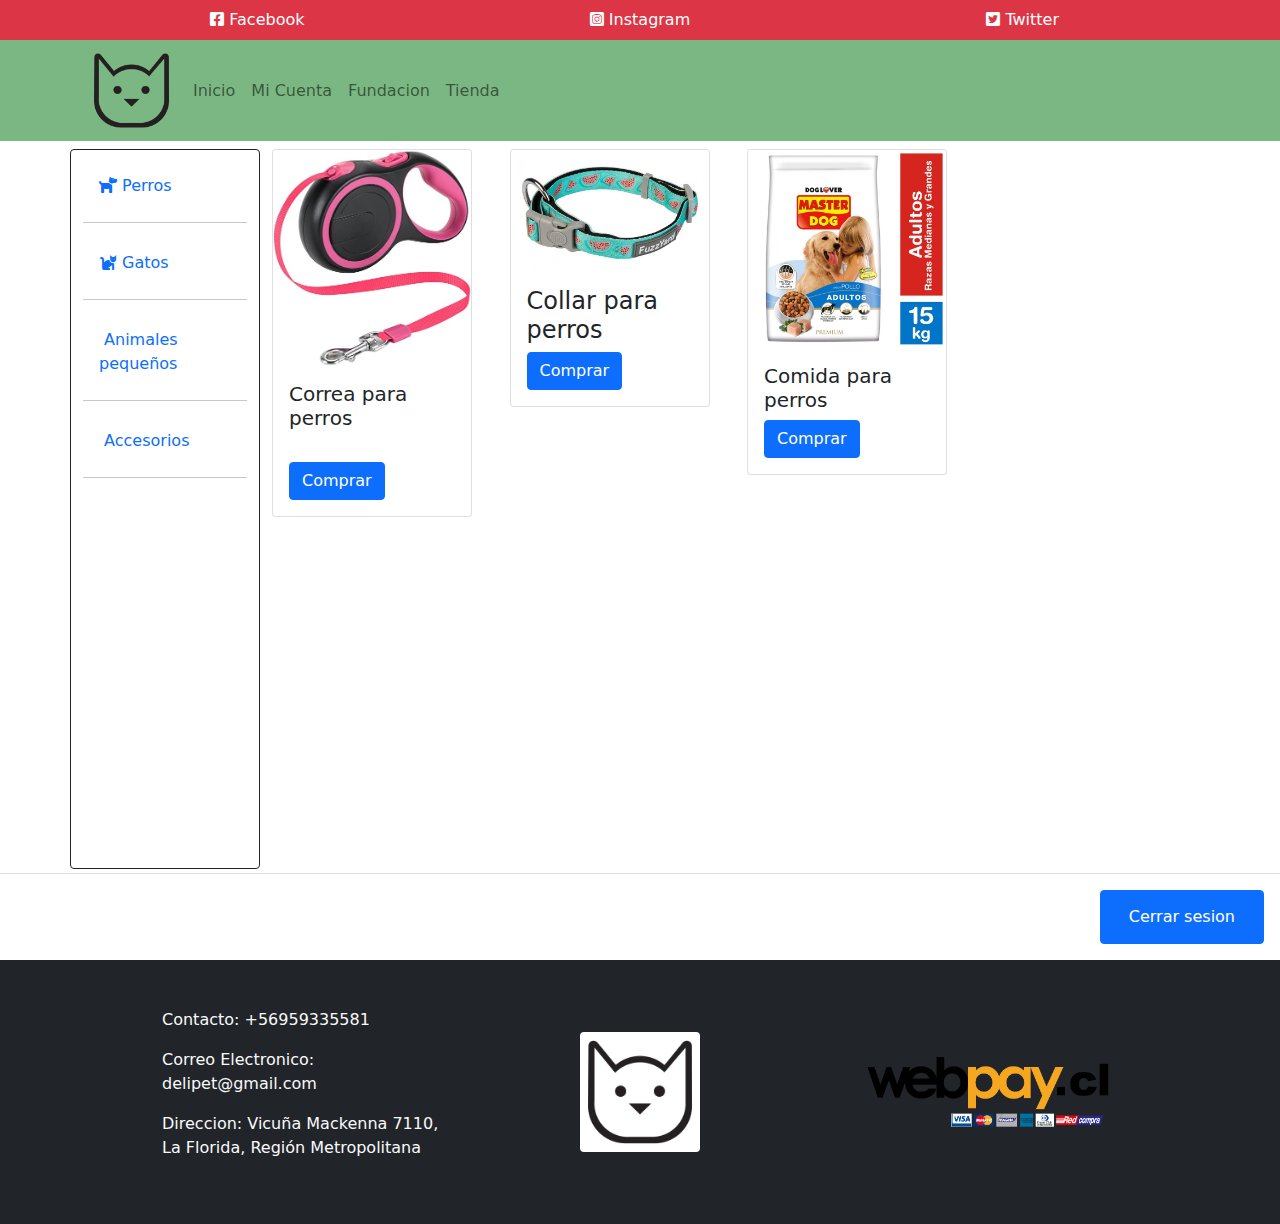
<file: perros.html>
<!DOCTYPE html>
<html lang="en">
<head>
    <meta charset="UTF-8">
    <meta http-equiv="X-UA-Compatible" content="IE=edge">
    <meta name="viewport" content="width=device-width, initial-scale=1.0">
    <title>DeliPet</title>
    <link rel="icon" href="img/2324212_animals_cats_friendly_kitty_pets_icon.png">
    <link rel="stylesheet" href="css/bootstrap.min.css">
    <link rel="stylesheet" href="css/style.css">
    <link rel="stylesheet" href="fontawesome-free-6.1.1-web/css/all.css">
</head>
<body>
  <body>
    <header class="bg-danger">
      <div class="container p-2">
          <div class="row">
          <div class="col text-center "><a href="#" class="social-color"><i class="fa-brands fa-facebook-square"></i> Facebook</a></div>
          <div class="col text-center"><a href="#" class="social-color"><i class="fa-brands fa-instagram-square"></i> Instagram</a></div>
          <div class="col text-center"><a href="#" class="social-color"><i class="fa-brands fa-twitter-square"></i> Twitter</a></div>
          </div>
      </div>    
  </header>
  
  <div class="navcolor">
    <div class="container">
      <nav class="navbar navbar-expand-lg navbar-light">
        <div class="container-fluid">
            <a href="index.html" class="navbar-brand"><img src="img/2324212_animals_cats_friendly_kitty_pets_icon.png" alt="" width="75px"></a>
            <button type="button" class="navbar-toggler" data-bs-toggle="collapse" data-bs-target="#navbarCollapse">
                <span class="navbar-toggler-icon"></span>
            </button>
            <div class="collapse navbar-collapse" id="navbarCollapse">
                <div class="navbar-nav">
                    <a href="index.html" class="nav-item nav-link" >Inicio</a>
                    <a href="cuenta.html" class="nav-item nav-link">Mi Cuenta</a>
                    <a href="fundacion.html" class="nav-item nav-link">Fundacion</a>
                    <a href="tienda.html" class="nav-item nav-link">Tienda</a>
                </div>
                
            </div>
        </div>
    </nav>
    </div>
  </div> 
</div>
      <div class="container mt-2">
          <div class="row">
              <div class="col-sm-2 bg-white border border-dark rounded mb-1" style="min-height: 80vh;">
                <ul class="nav nav-pills flex-column mt-3">
                    <li class="nav-item activo rounded">
                        <a class="nav-link" href="perros.html"><i class="fa-solid fa-dog"></i> Perros</a>
                        <hr>
                    </li>
                    <li class="nav-item mt-1">
                        <a class="nav-link" href="gatos.html"><i class="fa-solid fa-cat"></i></i> Gatos</a>
                        <hr>
                    </li>
                    <li class="nav-item mt-1">
                        <a class="nav-link" href="animalespequeños.html"><i class="fa-solid fa-bird"></i></i> Animales pequeños</a>
                    <hr>
                      </li>
                    <li class="nav-item mt-1">
                        <a class="nav-link" href="#"><i class="fa-solid fa-ear-muffs"></i> Accesorios</a>
                        <hr>
                      </li>
                </ul>
              </div>
              <div class="col-sm-10">
                <div class="row">
                  <div class="col-sm-3">
                      <div class="card" style="width:200px">
                          <img class="card-img-top" src="img/correa para perros.jpg" alt="Card image">
                          <div class="card-body">
                              <h5 class="card-title">Correa para perros</h5><br>
                              <a class="btn btn-primary" href="#" data-bs-toggle="modal" data-bs-target="#ModalCorrea">Comprar</a>
                          </div>
                      </div>
                  </div>
                  
                  <div class="col-sm-3">
                      <div class="card" style="width:200px">
                          <img class="card-img-top" src="img/collar para perros.jpg" alt="Card image">
                          <div class="card-body">
                              <h4 class="card-title">Collar para perros</h4>
                              <a class="btn btn-primary" href="#" data-bs-toggle="modal" data-bs-target="#ModalCollar">Comprar</a>
                          </div>
                      </div>
                  </div>
                  <div class="col-sm-3">
                    <div class="card" style="width:200px">
                        <img class="card-img-top" src="img/comida para perros.jpg" alt="Card image">
                        <div class="card-body">
                            <h5 class="card-title">Comida para perros</h5>
                            <a class="btn btn-primary" href="#" data-bs-toggle="modal" data-bs-target="#ModalComidaPerros">Comprar</a>
                        </div>
                    </div>
                </div>
              </div>
              
              </div>
          </div>
          </div>
      </div>

<!-- Modal inicio de sesion -->
<div class="modal" id="myModal">
  <div class="modal-dialog">
    <div class="modal-content">

      <!-- Modal Header -->
      <div class="modal-header">
        <h4 class="modal-title">Iniciar sesion</h4>
        <button type="button" class="btn-close" data-bs-dismiss="modal"></button>
      </div>

      <!-- Modal body -->
      <div class="modal-body">
        <div style="text-align: center;">
            <form action="inicio.html" method="GET">
            <div class="form-group"> <!--Form-group llama al estilo de bootstrap-->
                <label for="txtUser">Usuario</label>
                <input type="text" class="form-control" id="txtUser" name="txtUser" placeholder="Ej:Tobias uwu">
                <!--Form-control para aplicar el estilo-->
            </div>
            <div class="form-group">
                <label for="txtPass">Contraseña</label>
                <input type="password" class="form-control" id="txtPass" name="txtPass" placeholder="Ej: 12345">
            </div>


            <input type="submit" id="btnEnviar" name="btnEnviar" class="btn btn-success">
            <input type="reset" id="btnLimpiar" name="btnLimpiar" class="btn btn-danger">
        </form>
        </div>
    </div>

      <!-- Modal footer -->
      <div class="modal-footer">
        <button type="button" class="btn btn-primary" >
          <a class="nav-link" href="formularioCrearCuenta.html"  style="color: white;">Crear cuenta</a>
        </button>
      </div>

    </div>
  </div>
</div>

<!-- Modal Correa de perros -->
<div class="modal" id="ModalCorrea">
  <div class="modal-dialog">
    <div class="modal-content">

      <!-- Modal Header -->
      <div class="modal-header">
        <h4 class="modal-title">Correa para perros</h4>
        <button type="button" class="btn-close" data-bs-dismiss="modal"></button>
      </div>

      <!-- Modal body -->
      <div class="modal-body">
        <div style="text-align: center;">
            <form action="perros.html" method="GET">
            <div class="container">
              <div class="row">
                <div class="col-sm-2">
                  <img src="img/correa para perros.jpg" width="150px" alt="">
                </div>
                <div class="col-sm-10">
                  <h2>Precio</h2>
                  $6990
                  <div class="form-group" style="margin-left: 70px;">
                  <label for="txtCantidad">Cantidad</label>
                  <input type="number" min="1" class="form-control" id="txtCantidad" name="txtCantidad" placeholder="Ej:10">
                  </div>
                </div>
              </div>
            </div>
            <div style="margin-left: 70px;">
            <input type="submit" id="btnEnviar" name="btnEnviar" class="btn btn-success">
            <input type="reset" id="btnLimpiar" name="btnLimpiar" class="btn btn-danger">
            </div>
        </form>
        </div>
    </div>
    </div>
  </div>
</div>

<!-- Modal collar para perros -->
<div class="modal" id="ModalCollar">
  <div class="modal-dialog">
    <div class="modal-content">

      <!-- Modal Header -->
      <div class="modal-header">
        <h4 class="modal-title">Collar para perros</h4>
        <button type="button" class="btn-close" data-bs-dismiss="modal"></button>
      </div>

      <!-- Modal body -->
      <div class="modal-body">
        <div style="text-align: center;">
            <form action="perros.html" method="GET">
            <div class="container">
              <div class="row">
                <div class="col-sm-2">
                  <img src="img/collar para perros.jpg" width="140px" alt="">
                </div>
                <div class="col-sm-10">
                  <h2>Precio</h2>
                  $9000
                  <div class="form-group" style="margin-left: 70px;">
                  <label for="txtCantidad">Cantidad</label>
                  <input type="number" min="1" class="form-control" id="txtCantidad" name="txtCantidad" placeholder="Ej:10">
                  </div>
                </div>
              </div>
            </div>
            <div style="margin-left: 70px;">
            <input type="submit" id="btnEnviar" name="btnEnviar" class="btn btn-success">
            <input type="reset" id="btnLimpiar" name="btnLimpiar" class="btn btn-danger">
            </div>
        </form>
        </div>
    </div>
    </div>
  </div>
</div>
<!-- Modal comida para perros -->
<div class="modal" id="ModalComidaPerros">
  <div class="modal-dialog">
    <div class="modal-content">

      <!-- Modal Header -->
      <div class="modal-header">
        <h4 class="modal-title">Comida para perros</h4>
        <button type="button" class="btn-close" data-bs-dismiss="modal"></button>
      </div>

      <!-- Modal body -->
      <div class="modal-body">
        <div style="text-align: center;">
            <form action="perros.html" method="GET">
            <div class="container">
              <div class="row">
                <div class="col-sm-2">
                  <img src="img/comida para perros.jpg" width="140px" alt="">
                </div>
                <div class="col-sm-10">
                  <h2>Precio</h2>
                  $6000
                  <div class="form-group" style="margin-left: 70px;">
                  <label for="txtCantidad">Cantidad</label>
                  <input type="number" class="form-control" id="txtCantidad" name="txtCantidad" placeholder="Ej:10">
                  </div>
                </div>
              </div>
            </div>
            <div style="margin-left: 70px;">
            <input type="submit" id="btnEnviar" name="btnEnviar" class="btn btn-success">
            <input type="reset" id="btnLimpiar" name="btnLimpiar" class="btn btn-danger">
            </div>
        </form>
        </div>
    </div>
    </div>
  </div>
</div>
<!-- Modal footer -->
<div class="modal-footer">
  <button type="button" class="btn btn-primary" >
    <a class="nav-link" href="index.html"  style="color: white;">Cerrar sesion</a>
  </button>
</div>
<footer>
  <div class="bg-dark">
    <div class="container">
      <div class="row p-5">
        <div class="col">
          <ul>
            <li><p class="text-light">Contacto: +56959335581</p></li>
            <li><p class="text-light">Correo Electronico: delipet@gmail.com</p></li>
            <li><p class="text-light">Direccion: Vicuña Mackenna 7110, La Florida, Región Metropolitana</p></li>
          </ul>
        </div>
        <div class="col position-relative">
          <img src="img/2324212_animals_cats_friendly_kitty_pets_icon.png" class="bg-white p-2 rounded position-absolute top-50 start-50 translate-middle" height="120px">
        </div>
        <div class="col position-relative">
          <img src="img/webpay.png" class="rounded position-absolute top-50 start-50 translate-middle" height="70px">
        </div>
      </div>
    </div>
  </div>
</footer>

<script src="js/bootstrap.bundle.min.js"></script>

</body>
</html>
</file>
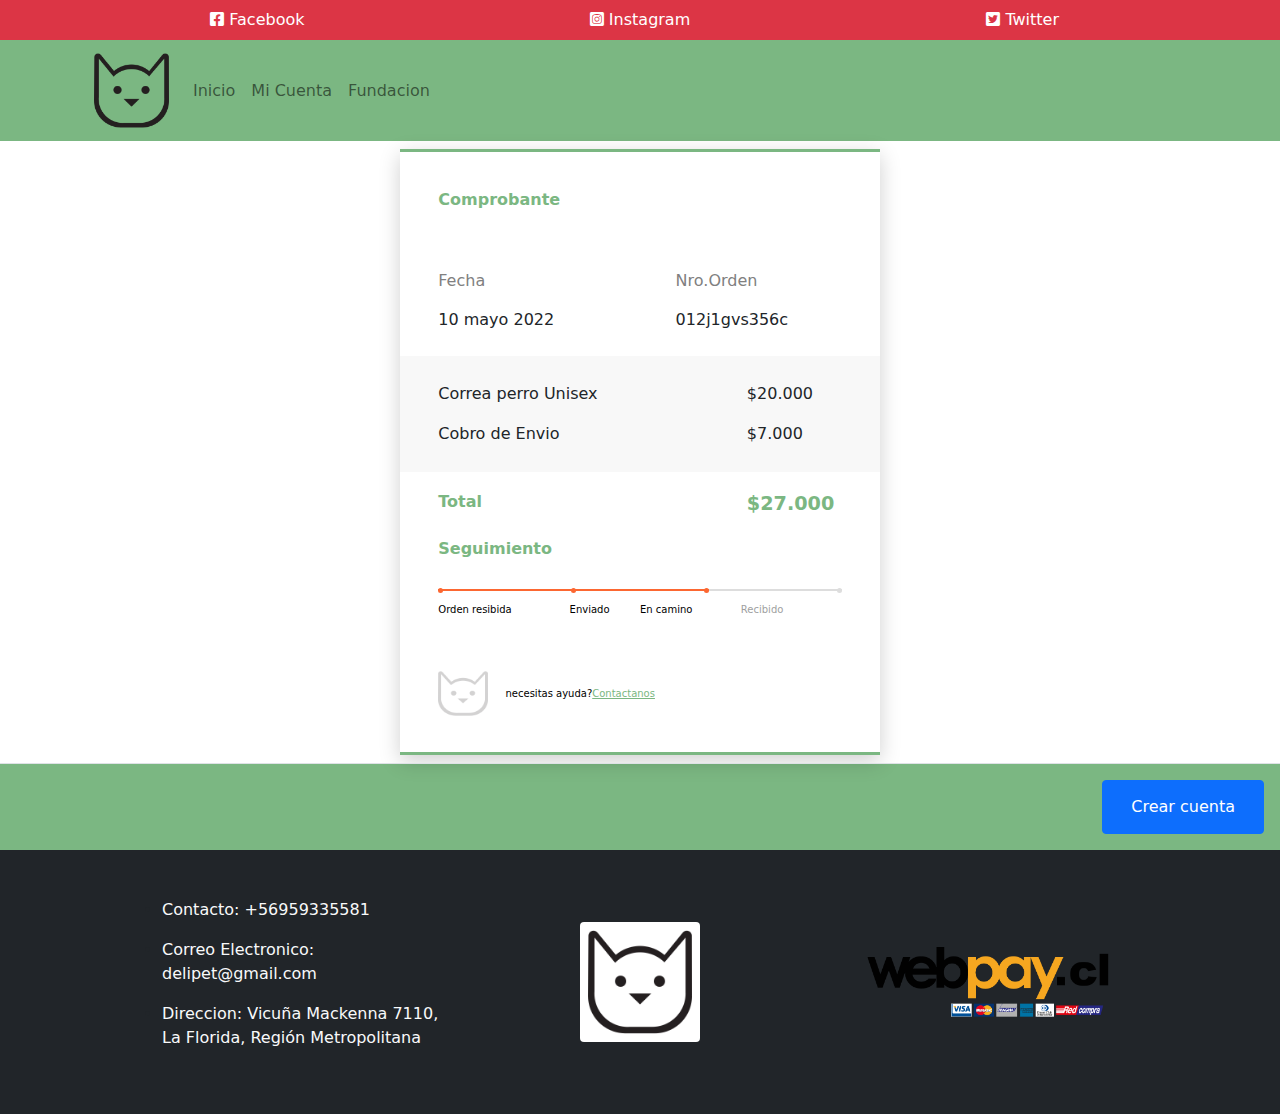
<file: seguimiento.html>
<!DOCTYPE html>
<html lang="en">
<head>
    <meta charset="UTF-8">
    <meta http-equiv="X-UA-Compatible" content="IE=edge">
    <meta name="viewport" content="width=device-width, initial-scale=1.0">
    <title>DeliPet</title>
    <link rel="icon" href="img/2324212_animals_cats_friendly_kitty_pets_icon.png">
    <link rel="stylesheet" href="css/bootstrap.min.css">
    <link rel="stylesheet" href="css/style.css">
    <link rel="stylesheet" href="fontawesome-free-6.1.1-web/css/all.css">
</head>
<body>

    <header class="bg-danger">
        <div class="container p-2">
            <div class="row">
            <div class="col text-center "><a href="#" class="social-color"><i class="fa-brands fa-facebook-square"></i> Facebook</a></div>
            <div class="col text-center"><a href="#" class="social-color"><i class="fa-brands fa-instagram-square"></i> Instagram</a></div>
            <div class="col text-center"><a href="#" class="social-color"><i class="fa-brands fa-twitter-square"></i> Twitter</a></div>
            </div>
        </div>    
    </header>
    
<div class="navcolor">
    <div class="container">
        <nav class="navbar navbar-expand-lg navbar-light">
        <div class="container-fluid">
            <a href="index.html" class="navbar-brand"><img src="img/2324212_animals_cats_friendly_kitty_pets_icon.png" alt="" width="75px"></a>
            <button type="button" class="navbar-toggler" data-bs-toggle="collapse" data-bs-target="#navbarCollapse">
                <span class="navbar-toggler-icon"></span>
            </button>
            <div class="collapse navbar-collapse" id="navbarCollapse">
                <div class="navbar-nav">
                    <a href="index.html" class="nav-item nav-link" >Inicio</a>
                    <a href="cuenta.html" class="nav-item nav-link">Mi Cuenta</a>
                    <a href="https://fundacionjulieta.cl/" class="nav-item nav-link">Fundacion</a>
                </div>
             
            </div>
        </div>
    </nav>
</div>

<div class="bg-white p-2">
    <div class="card2">
        <div class="title">Comprobante</div>
        <div class="info">
            <div class="row">
                <div class="col-7"> <span id="heading">Fecha</span><br> <span id="details">10 mayo 2022</span> </div>
                <div class="col-5 pull-right"> <span id="heading">Nro.Orden</span><br> <span id="details">012j1gvs356c</span> </div>
            </div>
        </div>
        <div class="pricing">
            <div class="row">
                <div class="col-9"> <span id="name">Correa perro Unisex</span> </div>
                <div class="col-3"> <span id="price">$20.000</span> </div>
            </div>
            <div class="row">
                <div class="col-9"> <span id="name">Cobro de Envio</span> </div>
                <div class="col-3"> <span id="price">$7.000</span> </div>
            </div>
        </div>
        <div class="total">
            <div class="row">
                <div class="col-9">Total</div>
                <div class="col-3"><big>$27.000</big></div>
            </div>
        </div>
        <div class="tracking">
            <div class="title">Seguimiento</div>
        </div>
        <div class="progress-track">
            <ul id="progressbar">
                <li class="step0 active " id="step1">Orden resibida</li>
                <li class="step0 active text-center" id="step2">Enviado</li>
                <li class="step0 active text-right" id="step3">En camino</li>
                <li class="step0 text-right" id="step4">Recibido</li>
            </ul>
        </div>
        <div class="footer">
            <div class="row">
                <div class="col-2"><img class="img-fluid" src="img/2324212_animals_cats_friendly_kitty_pets_icon.png" width="50px"></div>
                <div class="col-10">necesitas ayuda?<a href="#">Contactanos</a></div>
            </div>
        </div>
    </div>
</div>


  
        <!-- Modal footer -->
        <div class="modal-footer">
          <button type="button" class="btn btn-primary" >
            <a class="nav-link" href="formularioCrearCuenta.html"  style="color: white;">Crear cuenta</a>
          </button>
        </div>
  
      </div>
    </div>
  </div>
  
  <!-- Modal arena para gatos -->
  <div class="modal" id="ModalArenaGato">
    <div class="modal-dialog">
      <div class="modal-content">
  
        <!-- Modal Header -->
        <div class="modal-header">
          <h4 class="modal-title">Arena para gatos</h4>
          <button type="button" class="btn-close" data-bs-dismiss="modal"></button>
        </div>
  
        <!-- Modal body -->
        <div class="modal-body">
          <div style="text-align: center;">
              <form action="inicio.html" method="GET">
              <div class="container">
                <div class="row">
                  <div class="col-sm-2">
                    <img src="img/Arena-para-gato-Traper-4-kg-1-26321765.png" width="150px" alt="">
                  </div>
                  <div class="col-sm-10">
                    <h2>Precio</h2>
                    $6990
                    <div class="form-group" style="margin-left: 70px;">
                    <label for="txtCantidad">Cantidad</label>
                    <input type="number" class="form-control" id="txtCantidad" name="txtCantidad" placeholder="Ej:10">
                    </div>
                  </div>
                </div>
              </div>
              <div style="margin-left: 70px;">
              <input type="submit" id="btnEnviar" name="btnEnviar" class="btn btn-success">
              <input type="reset" id="btnLimpiar" name="btnLimpiar" class="btn btn-danger">
              </div>
          </form>
          </div>
      </div>
      </div>
    </div>
  </div>
  <!-- Modal Cuenco antideslizante -->
  <div class="modal" id="ModalCuenco">
    <div class="modal-dialog">
      <div class="modal-content">
  
        <!-- Modal Header -->
        <div class="modal-header">
          <h4 class="modal-title">Cuenco antideslizante</h4>
          <button type="button" class="btn-close" data-bs-dismiss="modal"></button>
        </div>
  
        <!-- Modal body -->
        <div class="modal-body">
          <div style="text-align: center;">
              <form action="inicio.html" method="GET">
              <div class="container">
                <div class="row">
                  <div class="col-sm-2">
                    <img src="img/Lindos-antideslizante-gato-cuencos-de-doble-tazones_storage-93529.jpg" width="140px" alt="">
                  </div>
                  <div class="col-sm-10">
                    <h2>Precio</h2>
                    $12000
                    <div class="form-group" style="margin-left: 70px;">
                    <label for="txtCantidad">Cantidad</label>
                    <input type="number" class="form-control" id="txtCantidad" name="txtCantidad" placeholder="Ej:10">
                    </div>
                  </div>
                </div>
              </div>
              <div style="margin-left: 70px;">
              <input type="submit" id="btnEnviar" name="btnEnviar" class="btn btn-success">
              <input type="reset" id="btnLimpiar" name="btnLimpiar" class="btn btn-danger">
              </div>
          </form>
          </div>
      </div>
      </div>
    </div>
  </div>
  <!-- Modal collar para perros -->
  <div class="modal" id="ModalCollar">
    <div class="modal-dialog">
      <div class="modal-content">
  
        <!-- Modal Header -->
        <div class="modal-header">
          <h4 class="modal-title">Collar para perros</h4>
          <button type="button" class="btn-close" data-bs-dismiss="modal"></button>
        </div>
  
        <!-- Modal body -->
        <div class="modal-body">
          <div style="text-align: center;">
              <form action="inicio.html" method="GET">
              <div class="container">
                <div class="row">
                  <div class="col-sm-2">
                    <img src="img/collar para perros.jpg" width="140px" alt="">
                  </div>
                  <div class="col-sm-10">
                    <h2>Precio</h2>
                    $9000
                    <div class="form-group" style="margin-left: 70px;">
                    <label for="txtCantidad">Cantidad</label>
                    <input type="number" class="form-control" id="txtCantidad" name="txtCantidad" placeholder="Ej:10">
                    </div>
                  </div>
                </div>
              </div>
              <div style="margin-left: 70px;">
              <input type="submit" id="btnEnviar" name="btnEnviar" class="btn btn-success">
              <input type="reset" id="btnLimpiar" name="btnLimpiar" class="btn btn-danger">
              </div>
          </form>
          </div>
      </div>
      </div>
    </div>
  </div>
  <!-- Modal comida para perros -->
  <div class="modal" id="ModalComidaPerros">
    <div class="modal-dialog">
      <div class="modal-content">
  
        <!-- Modal Header -->
        <div class="modal-header">
          <h4 class="modal-title">Comida para perros</h4>
          <button type="button" class="btn-close" data-bs-dismiss="modal"></button>
        </div>
  
        <!-- Modal body -->
        <div class="modal-body">
          <div style="text-align: center;">
              <form action="inicio.html" method="GET">
              <div class="container">
                <div class="row">
                  <div class="col-sm-2">
                    <img src="img/comida para perros.jpg" width="140px" alt="">
                  </div>
                  <div class="col-sm-10">
                    <h2>Precio</h2>
                    $6000
                    <div class="form-group" style="margin-left: 70px;">
                    <label for="txtCantidad">Cantidad</label>
                    <input type="number" class="form-control" id="txtCantidad" name="txtCantidad" placeholder="Ej:10">
                    </div>
                  </div>
                </div>
              </div>
              <div style="margin-left: 70px;">
              <input type="submit" id="btnEnviar" name="btnEnviar" class="btn btn-success">
              <input type="reset" id="btnLimpiar" name="btnLimpiar" class="btn btn-danger">
              </div>
          </form>
          </div>
      </div>
      </div>
    </div>
  </div>
  <!-- Modal comida para hamsters -->
  <div class="modal" id="ModalComidaHamsters">
    <div class="modal-dialog">
      <div class="modal-content">
  
        <!-- Modal Header -->
        <div class="modal-header">
          <h4 class="modal-title">Comida para hamnsters</h4>
          <button type="button" class="btn-close" data-bs-dismiss="modal"></button>
        </div>
  
        <!-- Modal body -->
        <div class="modal-body">
          <div style="text-align: center;">
              <form action="inicio.html" method="GET">
              <div class="container">
                <div class="row">
                  <div class="col-sm-2">
                    <img src="img/comida para hamsters.jpg" width="140px" alt="">
                  </div>
                  <div class="col-sm-10">
                    <h2>Precio</h2>
                    $13000
                    <div class="form-group" style="margin-left: 70px;">
                    <label for="txtCantidad">Cantidad</label>
                    <input type="number" class="form-control" id="txtCantidad" name="txtCantidad" placeholder="Ej:10">
                    </div>
                  </div>
                </div>
              </div>
              <div style="margin-left: 70px;">
              <input type="submit" id="btnEnviar" name="btnEnviar" class="btn btn-success">
              <input type="reset" id="btnLimpiar" name="btnLimpiar" class="btn btn-danger">
              </div>
          </form>
          </div>
      </div>
      </div>
    </div>
  </div>
  <!-- Modal comida para hamsters -->
  <div class="modal" id="ModalJaulaHamsters">
    <div class="modal-dialog">
      <div class="modal-content">
  
        <!-- Modal Header -->
        <div class="modal-header">
          <h4 class="modal-title">Comida para hamnsters</h4>
          <button type="button" class="btn-close" data-bs-dismiss="modal"></button>
        </div>
  
        <!-- Modal body -->
        <div class="modal-body">
          <div style="text-align: center;">
              <form action="inicio.html" method="GET">
              <div class="container">
                <div class="row">
                  <div class="col-sm-2">
                    <img src="img/jaula para hamster.jpg" width="140px" alt="">
                  </div>
                  <div class="col-sm-10">
                    <h2>Precio</h2>
                    $24000
                    <div class="form-group" style="margin-left: 70px;">
                    <label for="txtCantidad">Cantidad</label>
                    <input type="number" class="form-control" id="txtCantidad" name="txtCantidad" placeholder="Ej:10">
                    </div>
                  </div>
                </div>
              </div>
              <div style="margin-left: 70px;">
              <input type="submit" id="btnEnviar" name="btnEnviar" class="btn btn-success">
              <input type="reset" id="btnLimpiar" name="btnLimpiar" class="btn btn-danger">
              </div>
          </form>
          </div>
      </div>
      </div>
    </div>
  </div>

<footer>
    <div class="bg-dark">
        <div class="container">
            <div class="row p-5">
                <div class="col">
                <ul>
                    <li><p class="text-light">Contacto: +56959335581</p></li>
                    <li><p class="text-light">Correo Electronico: delipet@gmail.com</p></li>
                    <li><p class="text-light">Direccion: Vicuña Mackenna 7110, La Florida, Región Metropolitana</p></li>
                </ul>
                </div>
                <div class="col position-relative">
                <img src="img/2324212_animals_cats_friendly_kitty_pets_icon.png" class="bg-white p-2 rounded position-absolute top-50 start-50 translate-middle" height="120px">
                </div>
                <div class="col position-relative">
                <img src="img/webpay.png" class="rounded position-absolute top-50 start-50 translate-middle" height="70px">
                </div>
            </div>
        </div>
    </div>
</footer>



    <script src="js/bootstrap.bundle.min.js"></script>
</body>
</html>
</file>
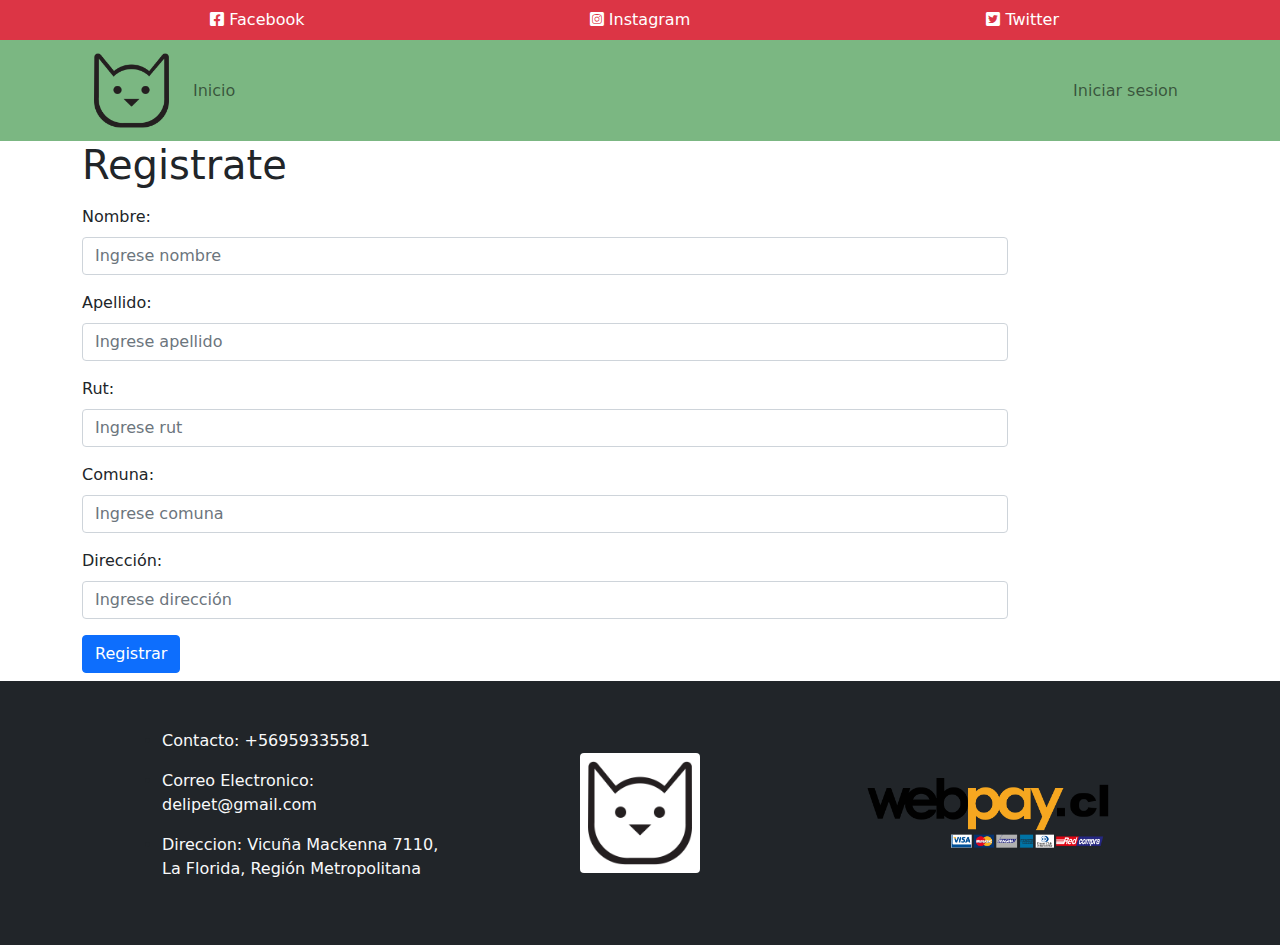
<file: suscripcion.html>
<!DOCTYPE html>
<html lang="en">
<head>
    <meta charset="UTF-8">
    <meta http-equiv="X-UA-Compatible" content="IE=edge">
    <meta name="viewport" content="width=device-width, initial-scale=1.0">
    <title>Crear cuenta</title>
    <link rel="icon" href="img/2324212_animals_cats_friendly_kitty_pets_icon.png">
    <link rel="stylesheet" href="css/bootstrap.min.css">
    <link rel="stylesheet" href="css/style.css">
    <link rel="stylesheet" href="fontawesome-free-6.1.1-web/css/all.css">
</head>
<body>

  
  <header class="bg-danger">
    <div class="container p-2">
        <div class="row">
        <div class="col text-center "><a href="#" class="social-color"><i class="fa-brands fa-facebook-square"></i> Facebook</a></div>
        <div class="col text-center"><a href="#" class="social-color"><i class="fa-brands fa-instagram-square"></i> Instagram</a></div>
        <div class="col text-center"><a href="#" class="social-color"><i class="fa-brands fa-twitter-square"></i> Twitter</a></div>
        </div>
    </div>    
</header>

<div class="navcolor">
  <div class="container">
    <nav class="navbar navbar-expand-lg navbar-light">
      <div class="container-fluid">
          <a href="index.html" class="navbar-brand"><img src="img/2324212_animals_cats_friendly_kitty_pets_icon.png" alt="" width="75px"></a>
          <button type="button" class="navbar-toggler" data-bs-toggle="collapse" data-bs-target="#navbarCollapse">
              <span class="navbar-toggler-icon"></span>
          </button>
          <div class="collapse navbar-collapse" id="navbarCollapse">
              <div class="navbar-nav">
                  <a href="index.html" class="nav-item nav-link" >Inicio</a>
              </div>
              <div class="navbar-nav ms-auto">
                <a class="nav-link" href="#" data-bs-toggle="modal" data-bs-target="#myModal">Iniciar sesion</a>
              </div>
          </div>
      </div>
  </nav>
  </div>
</div> 

<div class="container mb-2">
    <div class="row">
        <div class="col-sm-10">
          <h1>Registrate</h1>
          <form action="cuenta.html">
              <div class="mb-3 mt-3">
                <label for="txtNombre" class="form-label">Nombre:</label>
                <input type="text" class="form-control" id="txtNombre" placeholder="Ingrese nombre" name="txtNombre">
              </div>
              <div class="mb-3">
                <label for="txtApellido" class="form-label">Apellido:</label>
                <input type="text" class="form-control" id="txtApellido" placeholder="Ingrese apellido" name="txtApellido">
              </div>
              <div class="mb-3">
                  <label for="txtRut" class="form-label">Rut:</label>
                  <input type="text" class="form-control" id="txtRut" placeholder="Ingrese rut" name="txtRut">
                </div>
                <div class="mb-3">
                  <label for="txtComuna" class="form-label">Comuna:</label>
                  <input type="text" class="form-control" id="txtComuna" placeholder="Ingrese comuna" name="txtComuna">
                </div>
                <div class="mb-3">
                  <label for="txtDireccion" class="form-label">Dirección:</label>
                  <input type="text" class="form-control" id="txtDireccion" placeholder="Ingrese dirección" name="txtDireccion">
                </div>
              <button type="submit" class="btn btn-primary">Registrar</button>
            </form>
            
        </div>
    </div>
</div>


<!-- Modal inicio de sesion -->
<div class="modal" id="myModal">
  <div class="modal-dialog">
    <div class="modal-content">

      <!-- Modal Header -->
      <div class="modal-header">
        <h4 class="modal-title">Iniciar sesion</h4>
        <button type="button" class="btn-close" data-bs-dismiss="modal"></button>
      </div>

      <!-- Modal body -->
      <div class="modal-body">
        <div style="text-align: center;">
            <form action="inicio.html" method="GET">
            <div class="form-group"> <!--Form-group llama al estilo de bootstrap-->
                <label for="txtUser">Usuario</label>
                <input type="text" class="form-control" id="txtUser" name="txtUser" placeholder="Ej:Tobias uwu">
                <!--Form-control para aplicar el estilo-->
            </div>
            <div class="form-group">
                <label for="txtPass">Contraseña</label>
                <input type="password" class="form-control" id="txtPass" name="txtPass" placeholder="Ej: 12345">
            </div>


            <input type="submit" id="btnEnviar" name="btnEnviar" class="btn btn-success">
            <input type="reset" id="btnLimpiar" name="btnLimpiar" class="btn btn-danger">
        </form>
        </div>
    </div>

      <!-- Modal footer -->
      <div class="modal-footer">
        <button type="button" class="btn btn-primary" >
          <a class="nav-link" href="formularioCrearCuenta.html"  style="color: white;">Crear cuenta</a>
        </button>
      </div>

    </div>
  </div>
</div>


<footer>
  <div class="bg-dark">
    <div class="container">
      <div class="row p-5">
        <div class="col">
          <ul>
            <li><p class="text-light">Contacto: +56959335581</p></li>
            <li><p class="text-light">Correo Electronico: delipet@gmail.com</p></li>
            <li><p class="text-light">Direccion: Vicuña Mackenna 7110, La Florida, Región Metropolitana</p></li>
          </ul>
        </div>
        <div class="col position-relative">
          <img src="img/2324212_animals_cats_friendly_kitty_pets_icon.png" class="bg-white p-2 rounded position-absolute top-50 start-50 translate-middle" height="120px">
        </div>
        <div class="col position-relative">
          <img src="img/webpay.png" class="rounded position-absolute top-50 start-50 translate-middle" height="70px">
        </div>
      </div>
    </div>
  </div>
</footer>
    <script src="js/bootstrap.bundle.min.js"></script>
</body>
</html>
</file>
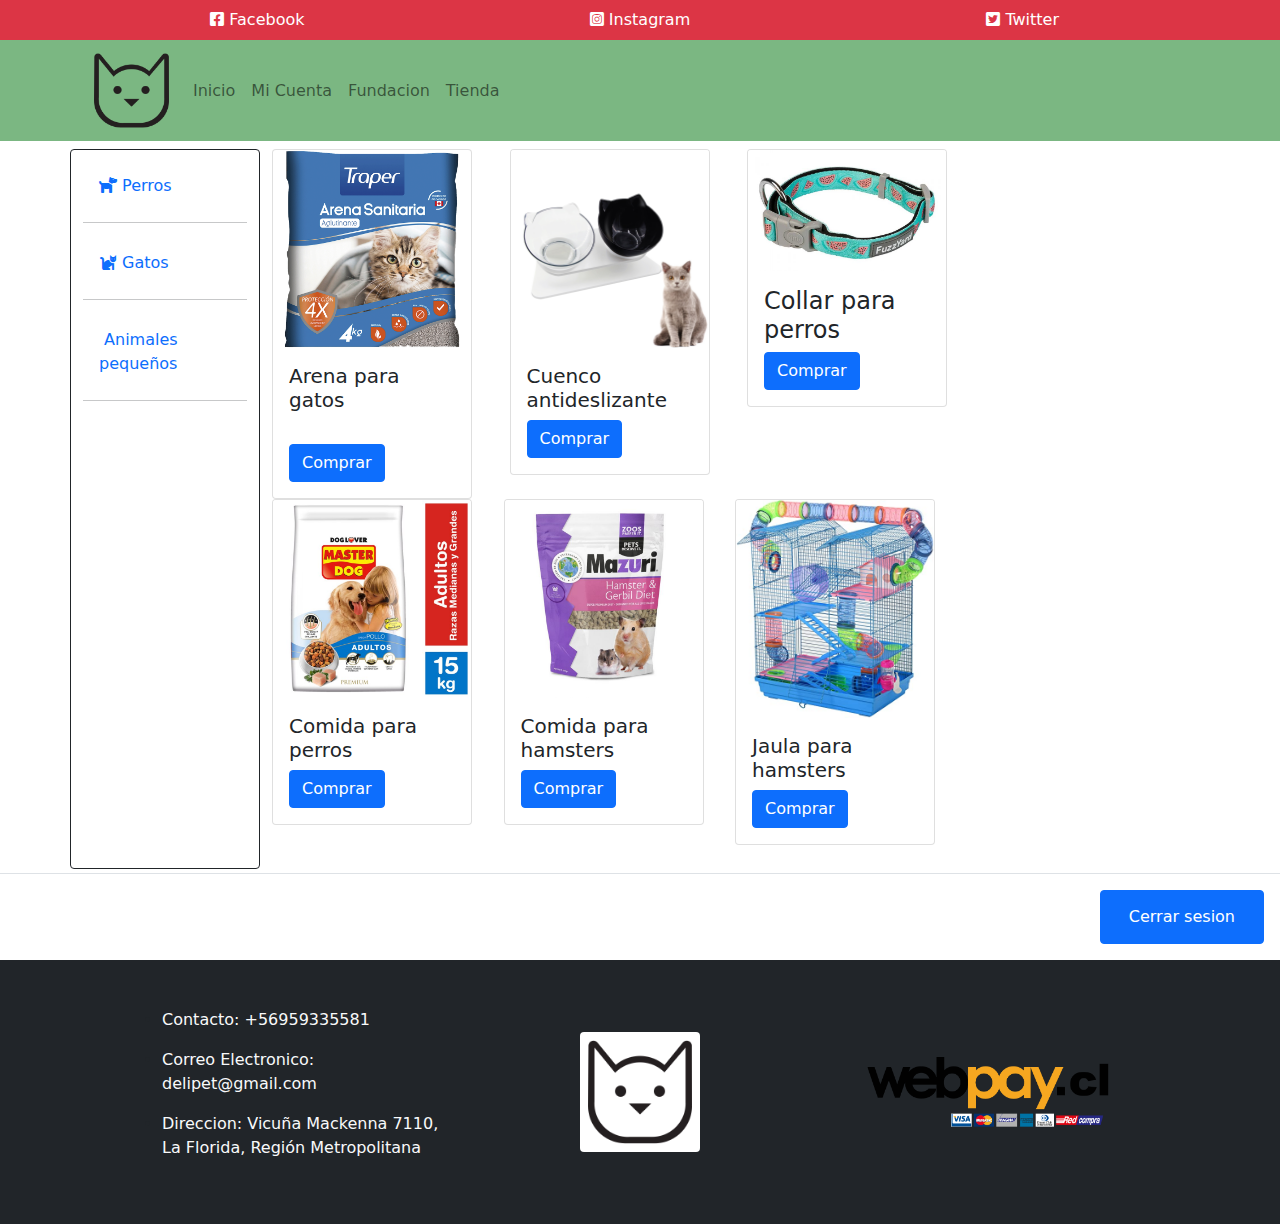
<file: tienda.html>
<!DOCTYPE html>
<html lang="en">
<head>
    <meta charset="UTF-8">
    <meta http-equiv="X-UA-Compatible" content="IE=edge">
    <meta name="viewport" content="width=device-width, initial-scale=1.0">
    <title>DeliPet</title>
    <link rel="icon" href="img/2324212_animals_cats_friendly_kitty_pets_icon.png">
    <link rel="stylesheet" href="css/bootstrap.min.css">
    <link rel="stylesheet" href="css/style.css">
    <link rel="stylesheet" href="fontawesome-free-6.1.1-web/css/all.css">
</head>
<body>
  <body>
    <header class="bg-danger">
      <div class="container p-2">
          <div class="row">
          <div class="col text-center "><a href="#" class="social-color"><i class="fa-brands fa-facebook-square"></i> Facebook</a></div>
          <div class="col text-center"><a href="#" class="social-color"><i class="fa-brands fa-instagram-square"></i> Instagram</a></div>
          <div class="col text-center"><a href="#" class="social-color"><i class="fa-brands fa-twitter-square"></i> Twitter</a></div>
          </div>
      </div>    
  </header>
  
  <div class="navcolor">
    <div class="container">
      <nav class="navbar navbar-expand-lg navbar-light">
        <div class="container-fluid">
            <a href="index.html" class="navbar-brand"><img src="img/2324212_animals_cats_friendly_kitty_pets_icon.png" alt="" width="75px"></a>
            <button type="button" class="navbar-toggler" data-bs-toggle="collapse" data-bs-target="#navbarCollapse">
                <span class="navbar-toggler-icon"></span>
            </button>
            <div class="collapse navbar-collapse" id="navbarCollapse">
                <div class="navbar-nav">
                    <a href="index.html" class="nav-item nav-link" >Inicio</a>
                    <a href="cuenta.html" class="nav-item nav-link">Mi Cuenta</a>
                    <a href="fundacion.html" class="nav-item nav-link">Fundacion</a>
                    <a href="tienda.html" class="nav-item nav-link">Tienda</a>
                </div>
               
            </div>
        </div>
    </nav>
    </div>
  </div> 
</div>
      <div class="container mt-2">
          <div class="row">
              <div class="col-sm-2 bg-white border border-dark rounded mb-1" style="min-height: 80vh;">
                <ul class="nav nav-pills flex-column mt-3">
                    <li class="nav-item activo rounded">
                        <a class="nav-link" href="perros.html"><i class="fa-solid fa-dog"></i> Perros</a>
                        <hr>
                    </li>
                    <li class="nav-item mt-1">
                        <a class="nav-link" href="gatos.html"><i class="fa-solid fa-cat"></i></i> Gatos</a>
                        <hr>
                    </li>
                    <li class="nav-item mt-1">
                        <a class="nav-link" href="animalespequeños.html"><i class="fa-solid fa-bird"></i></i> Animales pequeños</a>
                    <hr>
                      </li>
                    
                </ul>
              </div>
              <div class="col-sm-10">
                <div class="row">
                  <div class="col-sm-3">
                      <div class="card" style="width:200px">
                          <img class="card-img-top" src="img/Arena-para-gato-Traper-4-kg-1-26321765.png" alt="Card image">
                          <div class="card-body">
                              <h5 class="card-title">Arena para gatos</h5><br>
                              <a class="btn btn-primary" href="#" data-bs-toggle="modal" data-bs-target="#ModalArenaGato">Comprar</a>
                          </div>
                      </div>
                  </div>
                  <div class="col-sm-3">
                      <div class="card" style="width:200px">
                          <img class="card-img-top" src="img/Lindos-antideslizante-gato-cuencos-de-doble-tazones_storage-93529.jpg" alt="Card image">
                          <div class="card-body">
                              <h5 class="card-title">Cuenco antideslizante</h5>
                              <a class="btn btn-primary" href="#" data-bs-toggle="modal" data-bs-target="#ModalCuenco">Comprar</a>
                          </div>
                      </div>
                  </div>
                  <div class="col-sm-3">
                      <div class="card" style="width:200px">
                          <img class="card-img-top" src="img/collar para perros.jpg" alt="Card image">
                          <div class="card-body">
                              <h4 class="card-title">Collar para perros</h4>
                              <a class="btn btn-primary" href="#" data-bs-toggle="modal" data-bs-target="#ModalCollar">Comprar</a>
                          </div>
                      </div>
                  </div>
              </div>
              <div class="row">
                <div class="row">
                  <div class="col-sm-3">
                      <div class="card" style="width:200px">
                          <img class="card-img-top" src="img/comida para perros.jpg" alt="Card image">
                          <div class="card-body">
                              <h5 class="card-title">Comida para perros</h5>
                              <a class="btn btn-primary" href="#" data-bs-toggle="modal" data-bs-target="#ModalComidaPerros">Comprar</a>
                          </div>
                      </div>
                  </div>
                  <div class="col-sm-3">
                      <div class="card" style="width:200px">
                          <img class="card-img-top" src="img/comida para hamsters.jpg" alt="Card image">
                          <div class="card-body">
                              <h5 class="card-title">Comida para hamsters</h5>
                              <a class="btn btn-primary" href="#" data-bs-toggle="modal" data-bs-target="#ModalComidaHamsters">Comprar</a>
                          </div>
                      </div>
                  </div>
                  <div class="col-sm-3">
                      <div class="card" style="width:200px">
                          <img class="card-img-top" src="img/jaula para hamster.jpg" alt="Card image">
                          <div class="card-body">
                              <h5 class="card-title">Jaula para hamsters</h5>
                              <a class="btn btn-primary" href="#" data-bs-toggle="modal" data-bs-target="#ModalJaulaHamsters">Comprar</a>
                          </div>
                      </div>
                  </div>
              </div>
              </div>
              </div>
          </div>
      </div>



      <!-- Modal footer -->
      <div class="modal-footer">
        <button type="button" class="btn btn-primary" >
          <a class="nav-link" href="index.html"  style="color: white;">Cerrar sesion</a>
        </button>
      </div>

    </div>
  </div>
</div>

<!-- Modal arena para gatos -->
<div class="modal" id="ModalArenaGato">
  <div class="modal-dialog">
    <div class="modal-content">

      <!-- Modal Header -->
      <div class="modal-header">
        <h4 class="modal-title">Arena para gatos</h4>
        <button type="button" class="btn-close" data-bs-dismiss="modal"></button>
      </div>

      <!-- Modal body -->
      <div class="modal-body">
        <div style="text-align: center;">
            <form action="tienda.html" method="GET">
            <div class="container">
              <div class="row">
                <div class="col-sm-2">
                  <img src="img/Arena-para-gato-Traper-4-kg-1-26321765.png" width="150px" alt="">
                </div>
                <div class="col-sm-10">
                  <h2>Precio</h2>
                  $6990
                  <div class="form-group" style="margin-left: 70px;">
                  <label for="txtCantidad">Cantidad</label>
                  <input type="number" min="1" class="form-control" id="txtCantidad" name="txtCantidad" placeholder="Ej:10">
                  </div>
                </div>
              </div>
            </div>
            <div style="margin-left: 70px;">
            <input type="submit" id="btnEnviar" name="btnEnviar" class="btn btn-success">
            <input type="reset" id="btnLimpiar" name="btnLimpiar" class="btn btn-danger">
            </div>
        </form>
        </div>
    </div>
    </div>
  </div>
</div>
<!-- Modal Cuenco antideslizante -->
<div class="modal" id="ModalCuenco">
  <div class="modal-dialog">
    <div class="modal-content">

      <!-- Modal Header -->
      <div class="modal-header">
        <h4 class="modal-title">Cuenco antideslizante</h4>
        <button type="button" class="btn-close" data-bs-dismiss="modal"></button>
      </div>

      <!-- Modal body -->
      <div class="modal-body">
        <div style="text-align: center;">
            <form action="tienda.html" method="GET">
            <div class="container">
              <div class="row">
                <div class="col-sm-2">
                  <img src="img/Lindos-antideslizante-gato-cuencos-de-doble-tazones_storage-93529.jpg" width="140px" alt="">
                </div>
                <div class="col-sm-10">
                  <h2>Precio</h2>
                  $12000
                  <div class="form-group" style="margin-left: 70px;">
                  <label for="txtCantidad">Cantidad</label>
                  <input type="number" min="1" class="form-control" id="txtCantidad" name="txtCantidad" placeholder="Ej:10">
                  </div>
                </div>
              </div>
            </div>
            <div style="margin-left: 70px;">
            <input type="submit" id="btnEnviar" name="btnEnviar" class="btn btn-success">
            <input type="reset" id="btnLimpiar" name="btnLimpiar" class="btn btn-danger">
            </div>
        </form>
        </div>
    </div>
    </div>
  </div>
</div>
<!-- Modal collar para perros -->
<div class="modal" id="ModalCollar">
  <div class="modal-dialog">
    <div class="modal-content">

      <!-- Modal Header -->
      <div class="modal-header">
        <h4 class="modal-title">Collar para perros</h4>
        <button type="button" class="btn-close" data-bs-dismiss="modal"></button>
      </div>

      <!-- Modal body -->
      <div class="modal-body">
        <div style="text-align: center;">
            <form action="tienda.html" method="GET">
            <div class="container">
              <div class="row">
                <div class="col-sm-2">
                  <img src="img/collar para perros.jpg" width="140px" alt="">
                </div>
                <div class="col-sm-10">
                  <h2>Precio</h2>
                  $9000
                  <div class="form-group" style="margin-left: 70px;">
                  <label for="txtCantidad">Cantidad</label>
                  <input type="number" min="1" class="form-control" id="txtCantidad" name="txtCantidad" placeholder="Ej:10">
                  </div>
                </div>
              </div>
            </div>
            <div style="margin-left: 70px;">
            <input type="submit" id="btnEnviar" name="btnEnviar" class="btn btn-success">
            <input type="reset" id="btnLimpiar" name="btnLimpiar" class="btn btn-danger">
            </div>
        </form>
        </div>
    </div>
    </div>
  </div>
</div>
<!-- Modal comida para perros -->
<div class="modal" id="ModalComidaPerros">
  <div class="modal-dialog">
    <div class="modal-content">

      <!-- Modal Header -->
      <div class="modal-header">
        <h4 class="modal-title">Comida para perros</h4>
        <button type="button" class="btn-close" data-bs-dismiss="modal"></button>
      </div>

      <!-- Modal body -->
      <div class="modal-body">
        <div style="text-align: center;">
            <form action="tienda.html" method="GET">
            <div class="container">
              <div class="row">
                <div class="col-sm-2">
                  <img src="img/comida para perros.jpg" width="140px" alt="">
                </div>
                <div class="col-sm-10">
                  <h2>Precio</h2>
                  $6000
                  <div class="form-group" style="margin-left: 70px;">
                  <label for="txtCantidad">Cantidad</label>
                  <input type="number" min="1" class="form-control" id="txtCantidad" name="txtCantidad" placeholder="Ej:10">
                  </div>
                </div>
              </div>
            </div>
            <div style="margin-left: 70px;">
            <input type="submit" id="btnEnviar" name="btnEnviar" class="btn btn-success">
            <input type="reset" id="btnLimpiar" name="btnLimpiar" class="btn btn-danger">
            </div>
        </form>
        </div>
    </div>
    </div>
  </div>
</div>
<!-- Modal comida para hamsters -->
<div class="modal" id="ModalComidaHamsters">
  <div class="modal-dialog">
    <div class="modal-content">

      <!-- Modal Header -->
      <div class="modal-header">
        <h4 class="modal-title">Comida para hamnsters</h4>
        <button type="button" class="btn-close" data-bs-dismiss="modal"></button>
      </div>

      <!-- Modal body -->
      <div class="modal-body">
        <div style="text-align: center;">
            <form action="tienda.html" method="GET">
            <div class="container">
              <div class="row">
                <div class="col-sm-2">
                  <img src="img/comida para hamsters.jpg" width="140px" alt="">
                </div>
                <div class="col-sm-10">
                  <h2>Precio</h2>
                  $13000
                  <div class="form-group" style="margin-left: 70px;">
                  <label for="txtCantidad">Cantidad</label>
                  <input type="number" min="1" class="form-control" id="txtCantidad" name="txtCantidad" placeholder="Ej:10">
                  </div>
                </div>
              </div>
            </div>
            <div style="margin-left: 70px;">
            <input type="submit" id="btnEnviar" name="btnEnviar" class="btn btn-success">
            <input type="reset" id="btnLimpiar" name="btnLimpiar" class="btn btn-danger">
            </div>
        </form>
        </div>
    </div>
    </div>
  </div>
</div>
<!-- Modal comida para hamsters -->
<div class="modal" id="ModalJaulaHamsters">
  <div class="modal-dialog">
    <div class="modal-content">

      <!-- Modal Header -->
      <div class="modal-header">
        <h4 class="modal-title">Comida para hamnsters</h4>
        <button type="button" class="btn-close" data-bs-dismiss="modal"></button>
      </div>

      <!-- Modal body -->
      <div class="modal-body">
        <div style="text-align: center;">
            <form action="tienda.html" method="GET">
            <div class="container">
              <div class="row">
                <div class="col-sm-2">
                  <img src="img/jaula para hamster.jpg" width="140px" alt="">
                </div>
                <div class="col-sm-10">
                  <h2>Precio</h2>
                  $24000
                  <div class="form-group" style="margin-left: 70px;">
                  <label for="txtCantidad">Cantidad</label>
                  <input type="number" min="1" class="form-control" id="txtCantidad" name="txtCantidad" placeholder="Ej:10">
                  </div>
                </div>
              </div>
            </div>
            <div style="margin-left: 70px;">
            <input type="submit" id="btnEnviar" name="btnEnviar" class="btn btn-success">
            <input type="reset" id="btnLimpiar" name="btnLimpiar" class="btn btn-danger">
            </div>
        </form>
        </div>
    </div>
    </div>
  </div>
</div>

<footer>
  <div class="bg-dark">
    <div class="container">
      <div class="row p-5" >
        <div class="col-sm-4">
          <ul>
            <li><p class="text-light">Contacto: +56959335581</p></li>
            <li><p class="text-light">Correo Electronico: delipet@gmail.com</p></li>
            <li><p class="text-light">Direccion: Vicuña Mackenna 7110, La Florida, Región Metropolitana</p></li>
          </ul>
        </div>
        <div class="col-sm-4 position-relative">
          <img src="img/2324212_animals_cats_friendly_kitty_pets_icon.png" class="bg-white p-2 rounded position-absolute top-50 start-50 translate-middle" height="120px">
        </div>
        <div class="col-sm-4 position-relative">
          <img src="img/webpay.png" class="rounded position-absolute top-50 start-50 translate-middle" height="70px">
        </div>
      </div>
    </div>
  </div>
</footer>

<script src="js/bootstrap.bundle.min.js"></script>

</body>
</html>
</file>
<file: css/style.css>
.card2 {
    margin: auto;
    width: 38%;
    max-width: 600px;
    padding: 4vh 0;
    box-shadow: 0 6px 20px 0 rgba(0, 0, 0, 0.19);
    border-top: 3px solid rgb(123, 183, 130);
    border-bottom: 3px solid rgb(123, 183, 130);
    border-left: none;
    border-right: none
}

@media(max-width:768px) {
    .card {
        width: 90%;
        margin-left: 50px;
    }
}


.title {
    color: rgb(123, 183, 130);
    font-weight: 600;
    margin-bottom: 2vh;
    padding: 0 8%;
    font-size: initial
}

#details {
    font-weight: 400
}

.info {
    padding: 5% 8%
}

.info .col-5 {
    padding: 0
}

#heading {
    color: grey;
    line-height: 6vh
}

.pricing {
    background-color: #ddd3;
    padding: 2vh 8%;
    font-weight: 400;
    line-height: 2.5
}

.pricing .col-3 {
    padding: 0
}

.total {
    padding: 2vh 8%;
    color: rgb(123, 183, 130);
    font-weight: bold
}

.total .col-3 {
    padding: 0
}

.footer {
    padding: 0 8%;
    font-size: x-small;
    color: black
}

.footer img {
    height: 5vh;
    opacity: 0.2
}

.footer a {
    color: rgb(123, 183, 130)
}

.footer .col-10,
.col-2 {
    display: flex;
    padding: 3vh 0 0;
    align-items: center
}

.footer .row {
    margin: 0
}

#progressbar {
    margin-bottom: 3vh;
    overflow: hidden;
    color: rgb(123, 183, 130);
    padding-left: 0px;
    margin-top: 3vh
}

#progressbar li {
    list-style-type: none;
    font-size: x-small;
    width: 25%;
    float: left;
    position: relative;
    font-weight: 400;
    color: rgb(160, 159, 159)
}

#progressbar #step1:before {
    content: "";
    color: rgb(252, 103, 49);
    width: 5px;
    height: 5px;
    margin-left: 0px !important
}

#progressbar #step2:before {
    content: "";
    color: #fff;
    width: 5px;
    height: 5px;
    margin-left: 32%
}

#progressbar #step3:before {
    content: "";
    color: #fff;
    width: 5px;
    height: 5px;
    margin-right: 32%
}

#progressbar #step4:before {
    content: "";
    color: #fff;
    width: 5px;
    height: 5px;
    margin-right: 0px !important
}

#progressbar li:before {
    line-height: 29px;
    display: block;
    font-size: 12px;
    background: #ddd;
    border-radius: 50%;
    margin: auto;
    z-index: -1;
    margin-bottom: 1vh
}

#progressbar li:after {
    content: '';
    height: 2px;
    background: #ddd;
    position: absolute;
    left: 0%;
    right: 0%;
    margin-bottom: 2vh;
    top: 1px;
    z-index: 1
}

.progress-track {
    padding: 0 8%
}

#progressbar li:nth-child(2):after {
    margin-right: auto
}

#progressbar li:nth-child(1):after {
    margin: auto
}

#progressbar li:nth-child(3):after {
    float: left;
    width: 68%
}

#progressbar li:nth-child(4):after {
    margin-left: auto;
    width: 132%
}

#progressbar li.active {
    color: black
}

#progressbar li.active:before,
#progressbar li.active:after {
    background: rgb(252, 103, 49)
}

.color-green{
    background-color: rgb(210, 255, 238);
}

.navcolor{
    background-color: rgb(123, 183, 130);
}

.social-color{
    color: white;
    text-decoration: none;
}

.social-color2{
    color: black;
    text-decoration: none;
}

.social-color:hover{
    color: gray;
    text-decoration: none;
}

.social-color2:hover{
    color: gray;
    text-decoration: none;
}

.bgdark{
    background-color: rgba(0, 0, 0, 0.50);
    color: white;
}

.bgfundacion{
    background-image: url("../img/fundacion.jpg");
    background-position: center;
    background-repeat: no-repeat;
    background-size: cover;
}

.fundaciontext{
    background-color: rgba(0, 0, 0, 0.513);
    color: white;
}
</file>
